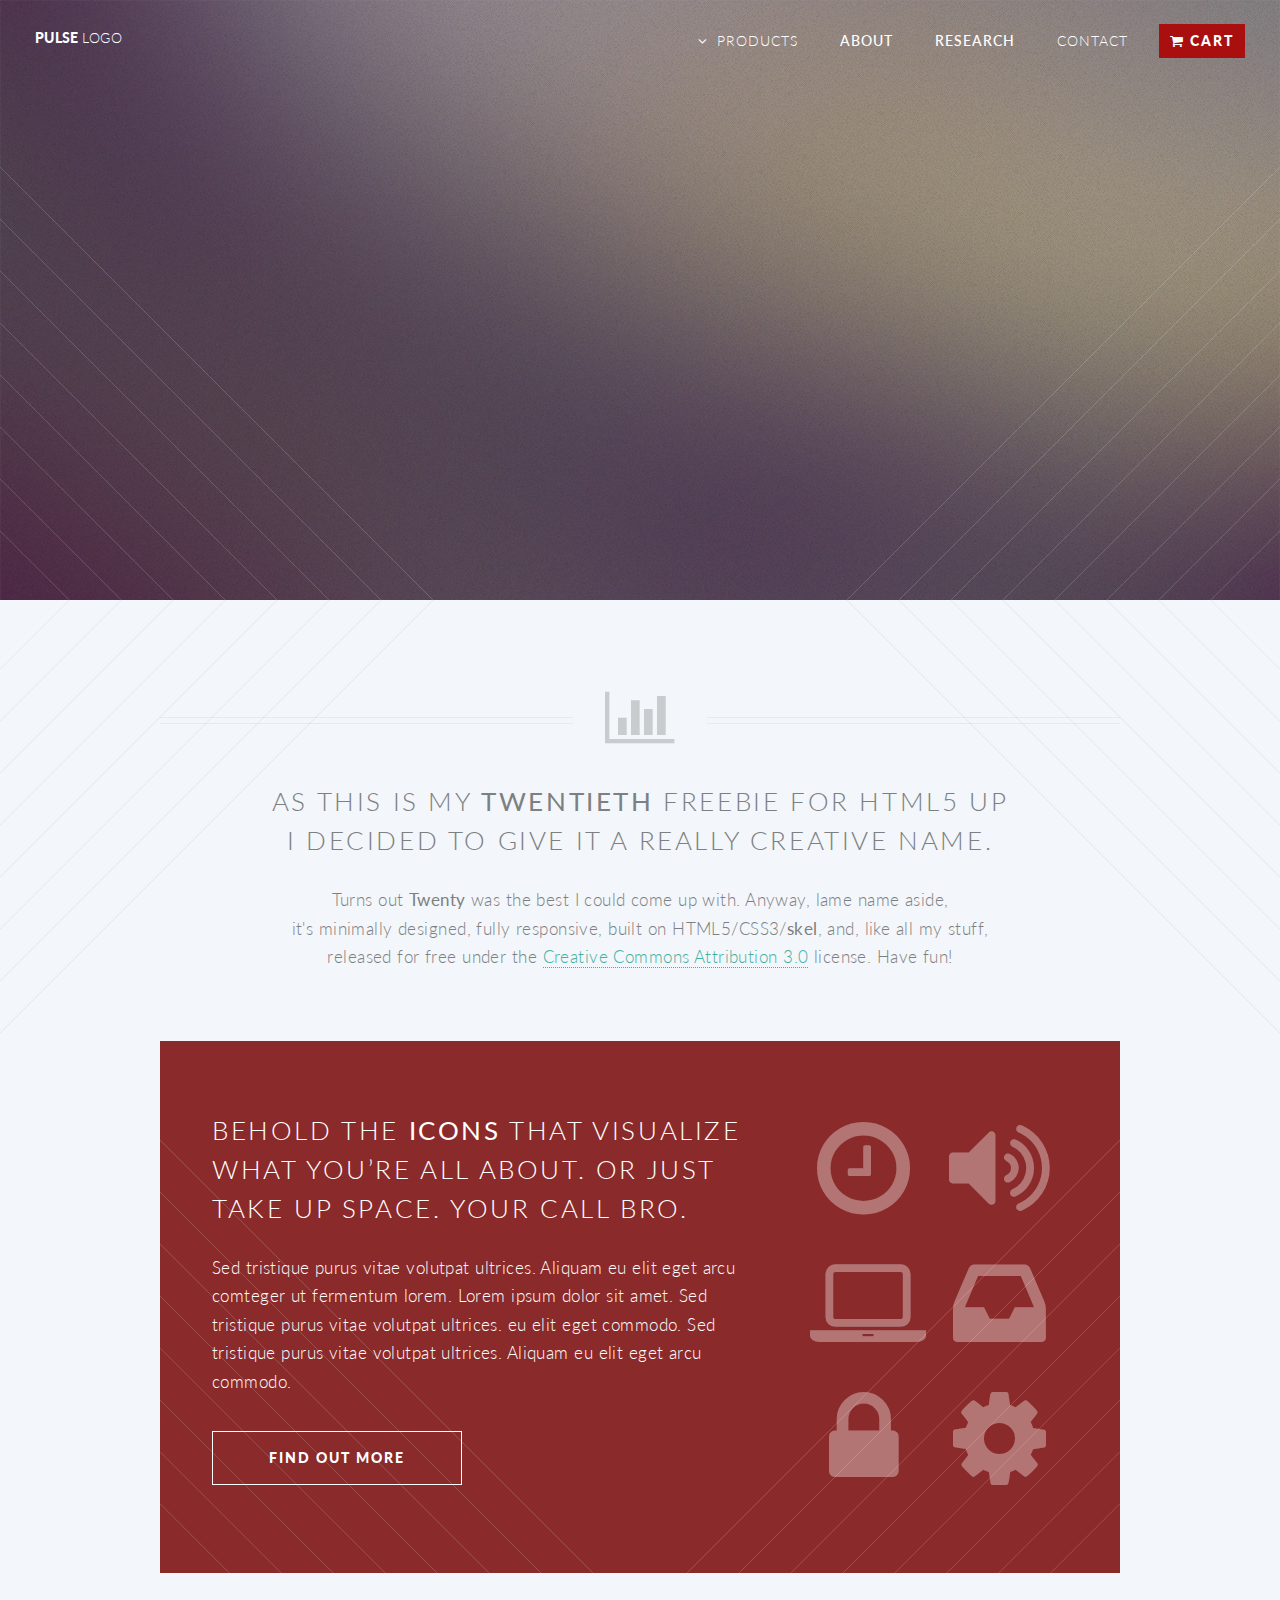
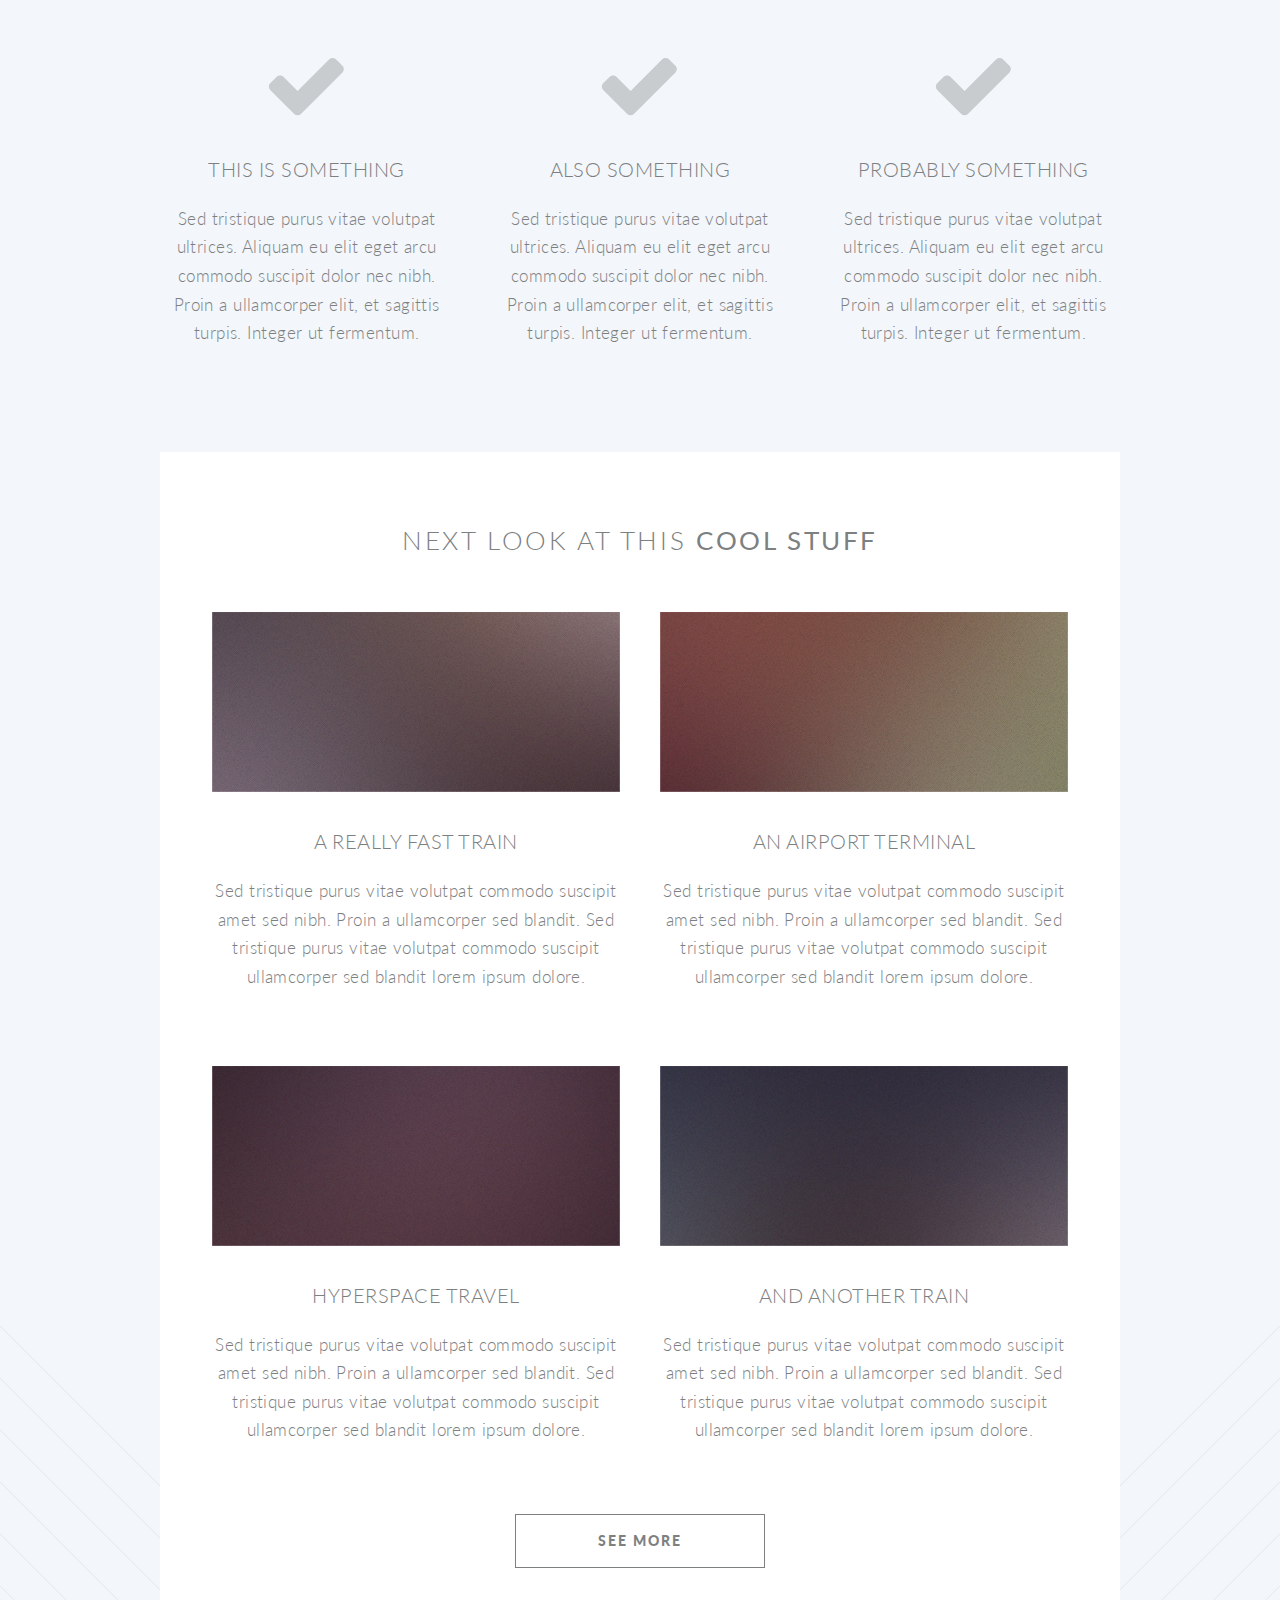
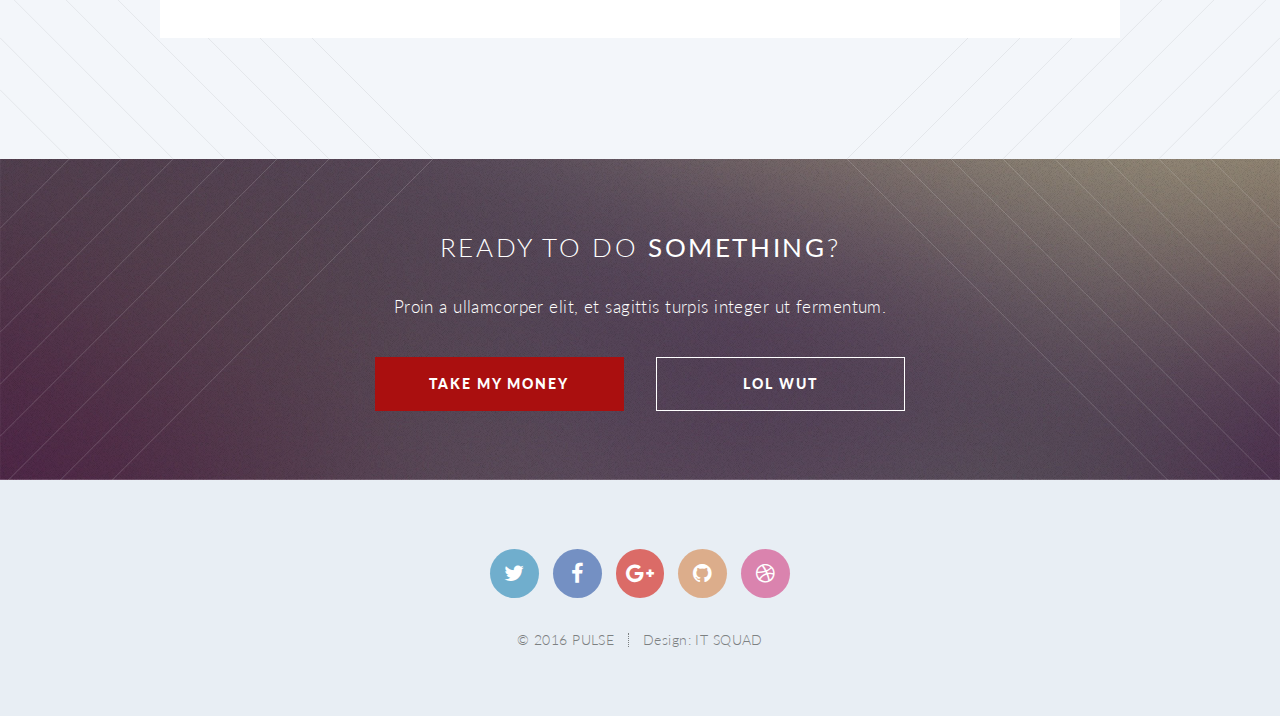
<file: html5up-twenty/index.html>
<!DOCTYPE HTML>
<!--
	Twenty by HTML5 UP
	html5up.net | @ajlkn
	Free for personal and commercial use under the CCA 3.0 license (html5up.net/license)
-->
<html>
	<head>
		<title>PULSE</title>
		<meta charset="utf-8" />
		<meta name="viewport" content="width=device-width, initial-scale=1" />
		<!--[if lte IE 8]><script src="assets/js/ie/html5shiv.js"></script><![endif]-->
		<link rel="stylesheet" href="assets/css/main.css" />
		<!--[if lte IE 8]><link rel="stylesheet" href="assets/css/ie8.css" /><![endif]-->
		<!--[if lte IE 9]><link rel="stylesheet" href="assets/css/ie9.css" /><![endif]-->
	</head>
	<body class="index">
		<div id="page-wrapper">

			<!-- Header -->
				<header id="header" class="alt">
					<h1 id="logo"><a href="index.html">PULSE <span>LOGO</span></a></h1>
					<nav id="nav">
						<ul>
							<li class="submenu">
								<a href="#">PRODUCTS</a>
								<ul>
									
									<li><a href="contact.html">Placeholder</a></li>
									<li class="submenu">
										<a href="#">MENS</a>
										<ul>
											<li><a href="#">TOPS</a></li>
											<li><a href="#">BOTTOMS</a></li>
											<li><a href="#">Lorem Magna</a></li>
											<li><a href="#">Sed Magna</a></li>
											<li><a href="#">Ipsum Nisl</a></li>
										</ul>
									</li>
                                    <li class="submenu">
										<a href="#">WOMENS</a>
										<ul>
											<li><a href="#">TOPS</a></li>
											<li><a href="#">BOTTOMS</a></li>
											<li><a href="#">Lorem Magna</a></li>
											<li><a href="#">Sed Magna</a></li>
											<li><a href="#">Ipsum Nisl</a></li>
										</ul>
									</li>
								</ul>
							</li>
                            
                            <li class="current"><a href="index.html">ABOUT</a></li>
							<li class="current"><a href="index.html">RESEARCH</a></li>
                            <li><a href="contact.html">CONTACT</a></li>
							<li><a href="https://portal.veinternational.org/buybuttons/us021791/cart/" class="button special" target="_blank"><span class="icon fa-shopping-cart">&nbspCART</a></li>
						</ul>
					</nav>
				</header>

			<!-- Banner -->
				<section id="banner">

					<!--
						".inner" is set up as an inline-block so it automatically expands
						in both directions to fit whatever's inside it. This means it won't
						automatically wrap lines, so be sure to use line breaks where
						appropriate (<br />).
					-->
					<div class="inner">

						<header>
							<h2>PULSE</h2>
						</header>
						<p>This is <strong>PULSE</strong>, smart
						<br />
						athletic wear
						<br />
						by <a>test</a>.</p>
						<footer>
							<ul class="buttons vertical">
								<li><a href="#main" class="button fit scrolly">Tell Me More</a></li>
							</ul>
						</footer>

					</div>

				</section>

			<!-- Main -->
				<article id="main">

					<header class="special container">
						<span class="icon fa-bar-chart-o"></span>
						<h2>As this is my <strong>twentieth</strong> freebie for HTML5 UP
						<br />
						I decided to give it a really creative name.</h2>
						<p>Turns out <strong>Twenty</strong> was the best I could come up with. Anyway, lame name aside,
						<br />
						it's minimally designed, fully responsive, built on HTML5/CSS3/<strong>skel</strong>,
						and, like all my stuff,
						<br />
						released for free under the <a href="http://html5up.net/license">Creative Commons Attribution 3.0</a> license. Have fun!</p>
					</header>

					<!-- One -->
						<section class="wrapper style2 container special-alt">
                            
							<div class="row 50%">
								<div class="8u 12u(narrower)">

									<header>
										<h2>Behold the <strong>icons</strong> that visualize what you’re all about. or just take up space. your call bro.</h2>
									</header>
									<p>Sed tristique purus vitae volutpat ultrices. Aliquam eu elit eget arcu comteger ut fermentum lorem. Lorem ipsum dolor sit amet. Sed tristique purus vitae volutpat ultrices. eu elit eget commodo. Sed tristique purus vitae volutpat ultrices. Aliquam eu elit eget arcu commodo.</p>
									<footer>
										<ul class="buttons">
											<li><a href="#" class="button">Find Out More</a></li>
										</ul>
									</footer>

								</div>
								<div class="4u 12u(narrower) important(narrower)">

									<ul class="featured-icons">
										<li><span class="icon fa-clock-o"><span class="label">Feature 1</span></span></li>
										<li><span class="icon fa-volume-up"><span class="label">Feature 2</span></span></li>
										<li><span class="icon fa-laptop"><span class="label">Feature 3</span></span></li>
										<li><span class="icon fa-inbox"><span class="label">Feature 4</span></span></li>
										<li><span class="icon fa-lock"><span class="label">Feature 5</span></span></li>
										<li><span class="icon fa-cog"><span class="label">Feature 6</span></span></li>
									</ul>

								</div>
							</div>
						</section>

					<!-- Two -->
						<section class="wrapper style1 container special">
							<div class="row">
								<div class="4u 12u(narrower)">

									<section>
										<span class="icon featured fa-check"></span>
										<header>
											<h3>This is Something</h3>
										</header>
										<p>Sed tristique purus vitae volutpat ultrices. Aliquam eu elit eget arcu commodo suscipit dolor nec nibh. Proin a ullamcorper elit, et sagittis turpis. Integer ut fermentum.</p>
									</section>

								</div>
								<div class="4u 12u(narrower)">

									<section>
										<span class="icon featured fa-check"></span>
										<header>
											<h3>Also Something</h3>
										</header>
										<p>Sed tristique purus vitae volutpat ultrices. Aliquam eu elit eget arcu commodo suscipit dolor nec nibh. Proin a ullamcorper elit, et sagittis turpis. Integer ut fermentum.</p>
									</section>

								</div>
								<div class="4u 12u(narrower)">

									<section>
										<span class="icon featured fa-check"></span>
										<header>
											<h3>Probably Something</h3>
										</header>
										<p>Sed tristique purus vitae volutpat ultrices. Aliquam eu elit eget arcu commodo suscipit dolor nec nibh. Proin a ullamcorper elit, et sagittis turpis. Integer ut fermentum.</p>
									</section>

								</div>
							</div>
						</section>

					<!-- Three -->
						<section class="wrapper style3 container special">

							<header class="major">
								<h2>Next look at this <strong>cool stuff</strong></h2>
							</header>

							<div class="row">
								<div class="6u 12u(narrower)">

									<section>
										<a href="#" class="image featured"><img src="images/pic01.jpg" alt="" /></a>
										<header>
											<h3>A Really Fast Train</h3>
										</header>
										<p>Sed tristique purus vitae volutpat commodo suscipit amet sed nibh. Proin a ullamcorper sed blandit. Sed tristique purus vitae volutpat commodo suscipit ullamcorper sed blandit lorem ipsum dolore.</p>
									</section>

								</div>
								<div class="6u 12u(narrower)">

									<section>
										<a href="#" class="image featured"><img src="images/pic02.jpg" alt="" /></a>
										<header>
											<h3>An Airport Terminal</h3>
										</header>
										<p>Sed tristique purus vitae volutpat commodo suscipit amet sed nibh. Proin a ullamcorper sed blandit. Sed tristique purus vitae volutpat commodo suscipit ullamcorper sed blandit lorem ipsum dolore.</p>
									</section>

								</div>
							</div>
							<div class="row">
								<div class="6u 12u(narrower)">

									<section>
										<a href="#" class="image featured"><img src="images/pic03.jpg" alt="" /></a>
										<header>
											<h3>Hyperspace Travel</h3>
										</header>
										<p>Sed tristique purus vitae volutpat commodo suscipit amet sed nibh. Proin a ullamcorper sed blandit. Sed tristique purus vitae volutpat commodo suscipit ullamcorper sed blandit lorem ipsum dolore.</p>
									</section>

								</div>
								<div class="6u 12u(narrower)">

									<section>
										<a href="#" class="image featured"><img src="images/pic04.jpg" alt="" /></a>
										<header>
											<h3>And Another Train</h3>
										</header>
										<p>Sed tristique purus vitae volutpat commodo suscipit amet sed nibh. Proin a ullamcorper sed blandit. Sed tristique purus vitae volutpat commodo suscipit ullamcorper sed blandit lorem ipsum dolore.</p>
									</section>

								</div>
							</div>

							<footer class="major">
								<ul class="buttons">
									<li><a href="#" class="button">See More</a></li>
								</ul>
							</footer>

						</section>

				</article>

			<!-- CTA -->
				<section id="cta">

					<header>
						<h2>Ready to do <strong>something</strong>?</h2>
						<p>Proin a ullamcorper elit, et sagittis turpis integer ut fermentum.</p>
					</header>
					<footer>
						<ul class="buttons">
							<li><a href="#" class="button special">Take My Money</a></li>
							<li><a href="#" class="button">LOL Wut</a></li>
						</ul>
					</footer>

				</section>

			<!-- Footer -->
				<footer id="footer">

					<ul class="icons">
						<li><a href="#" class="icon circle fa-twitter"><span class="label">Twitter</span></a></li>
						<li><a href="#" class="icon circle fa-facebook"><span class="label">Facebook</span></a></li>
						<li><a href="#" class="icon circle fa-google-plus"><span class="label">Google+</span></a></li>
						<li><a href="#" class="icon circle fa-github"><span class="label">Github</span></a></li>
						<li><a href="#" class="icon circle fa-dribbble"><span class="label">Dribbble</span></a></li>
					</ul>

					<ul class="copyright">
						<li>&copy; 2016 PULSE</li><li>Design: IT SQUAD</li>
					</ul>

				</footer>

		</div>

		<!-- Scripts -->
			<script src="assets/js/jquery.min.js"></script>
			<script src="assets/js/jquery.dropotron.min.js"></script>
			<script src="assets/js/jquery.scrolly.min.js"></script>
			<script src="assets/js/jquery.scrollgress.min.js"></script>
			<script src="assets/js/skel.min.js"></script>
			<script src="assets/js/util.js"></script>
			<!--[if lte IE 8]><script src="assets/js/ie/respond.min.js"></script><![endif]-->
			<script src="assets/js/main.js"></script>

	</body>
</html>
</file>
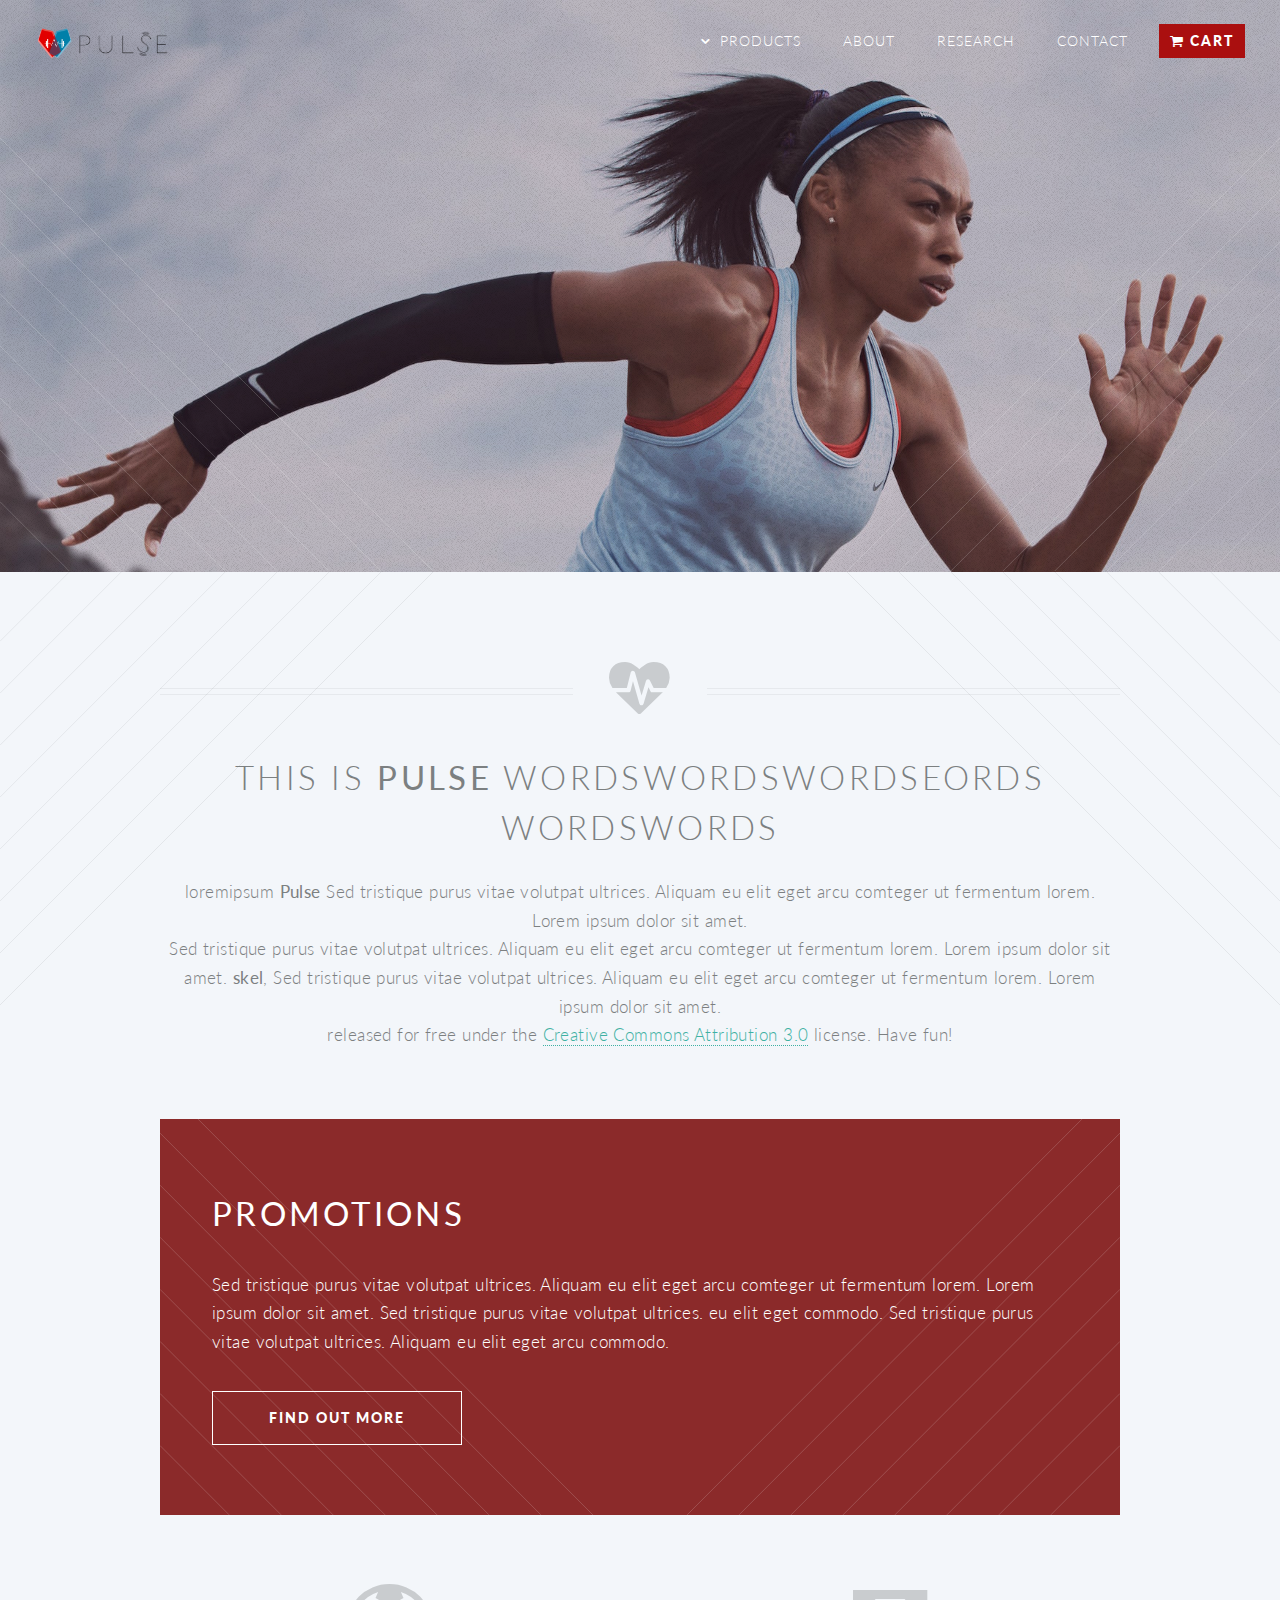
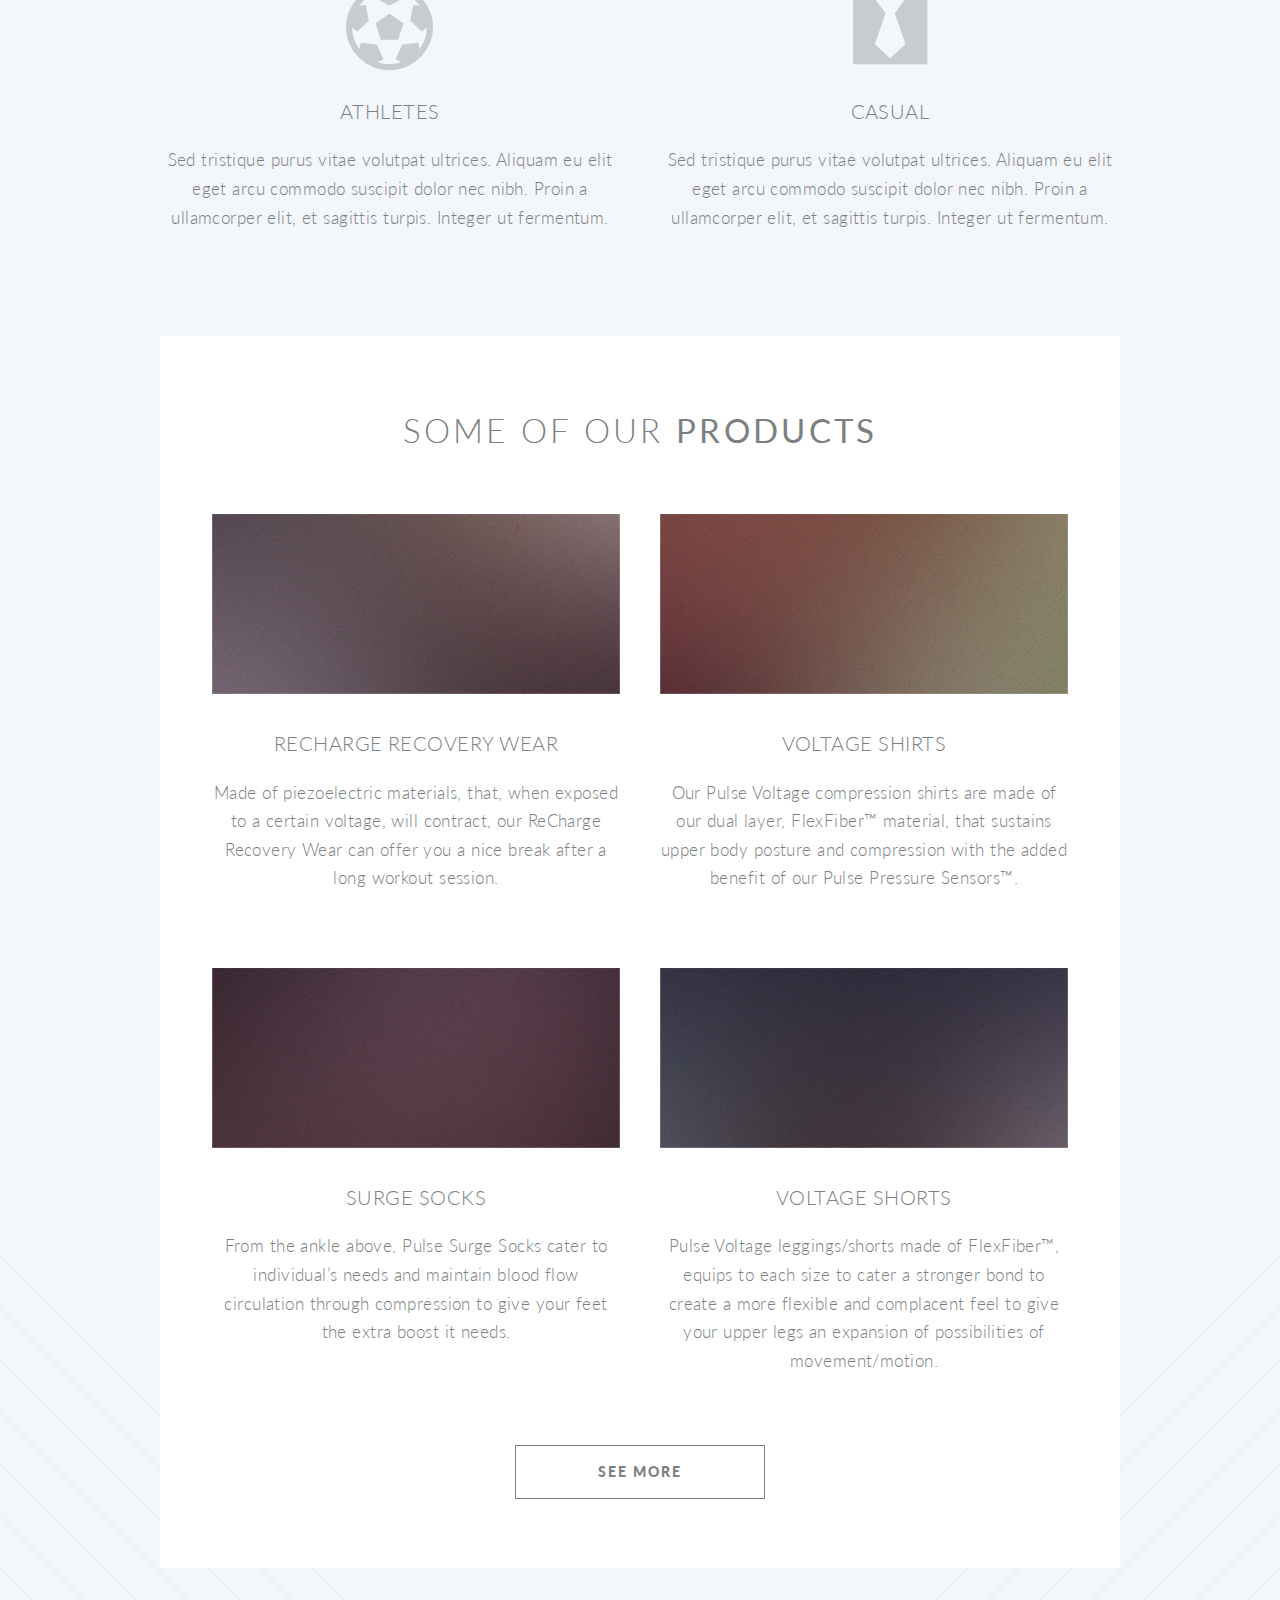
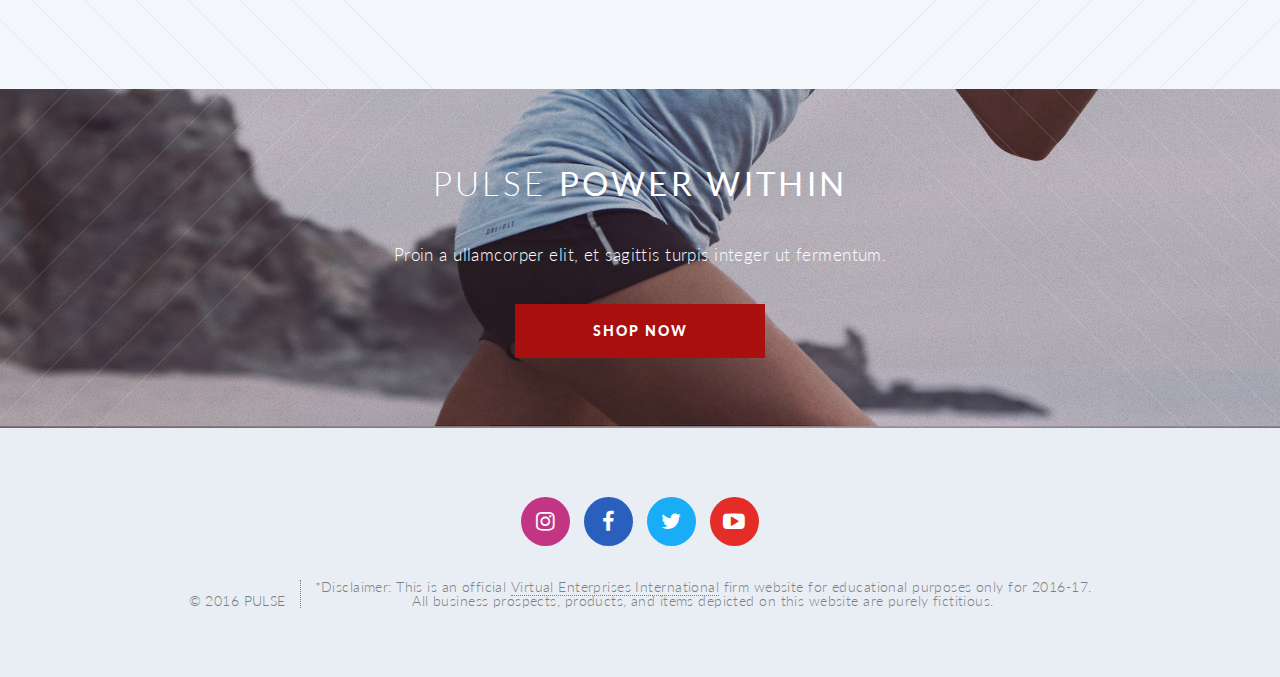
<file: public_html/index.html>
<!DOCTYPE HTML>
<!--
	Twenty by HTML5 UP
	html5up.net | @ajlkn
	Free for personal and commercial use under the CCA 3.0 license (html5up.net/license)
-->
<html>
	<head>
		<title>PULSE</title>
		<meta charset="utf-8" />
		<meta name="viewport" content="width=device-width, initial-scale=1" />
		<!--[if lte IE 8]><script src="assets/js/ie/html5shiv.js"></script><![endif]-->
		<link rel="stylesheet" href="assets/css/main.css" />
		<!--[if lte IE 8]><link rel="stylesheet" href="assets/css/ie8.css" /><![endif]-->
		<!--[if lte IE 9]><link rel="stylesheet" href="assets/css/ie9.css" /><![endif]-->
	</head>
	<body class="index">
		<div id="page-wrapper">

			<!-- Header -->
				<header id="header" class="alt">
					<h1 id="logo"><a href="index.html" alt=""/><img src="images/Geo%20Heart%20Dumbell%20copy.png" width="40" height="32"><span><img src="images/Logo.png" width="96" height="30" alt=""/></span></a></h1>
					<nav id="nav">
						<ul>
							<li class="submenu">
								<a href="#">PRODUCTS</a>
								<ul>
									<li class="submenu">
										<a href="/products/mens/">MENS</a>
										<ul>
											<li><a href="/products/mens/tops/">TOPS</a></li>
											<li><a href="/products/mens/bottoms/">BOTTOMS</a></li>
											<li><a href="/products/mens/accessories/">Accessories</a></li>
											
										</ul>
									</li>
                                    <li class="submenu">
										<a href="products/womens/">WOMENS</a>
										<ul>
											<li><a href="/products/womens/tops/">TOPS</a></li>
											<li><a href="/products/womens/bottoms/">BOTTOMS</a></li>
											<li><a href="/products/womens/accessories/">Accessories</a></li>
											
										</ul>
									</li>
								</ul>
							</li>
                            
                            <li ><a href="/about.html">ABOUT</a></li>
							<li><a href="/research/">RESEARCH</a></li>
                            <li><a href="/contact.html">CONTACT</a></li>
							<li><a href="https://portal.veinternational.org/buybuttons/us021791/cart/" class="button special" target="_blank"><span class="icon fa-shopping-cart">&nbspCART</a></li>
						</ul>
					</nav>
				</header>

			<!-- Banner -->
				<section id="banner">

					<!--
						".inner" is set up as an inline-block so it automatically expands
						in both directions to fit whatever's inside it. This means it won't
						automatically wrap lines, so be sure to use line breaks where
						appropriate (<br />).
					-->
					<div class="inner">

						<header>
							<h2>PULSE</h2>
						</header>
						<p>This is <strong>PULSE</strong><br /> smart
			
						athletic wear
						<br />
					  </p>
						<footer>
							<ul class="buttons vertical">
								<li><a href="#main" class="button fit scrolly">Tell Me More</a></li>
							</ul>
						</footer>

					</div>

				</section>

			<!-- Main -->
				<article id="main">

					<header class="special container">
						<span class="icon fa-heartbeat"></span>
						<h2>This is  <strong>PULSE</strong> wordswordswordseords
						<br />
						wordswords</h2>
						<p>loremipsum <strong>Pulse</strong> Sed tristique purus vitae volutpat ultrices. Aliquam eu elit eget arcu comteger ut fermentum lorem. Lorem ipsum dolor sit amet. 
						<br />
						Sed tristique purus vitae volutpat ultrices. Aliquam eu elit eget arcu comteger ut fermentum lorem. Lorem ipsum dolor sit amet. <strong>skel</strong>,
						Sed tristique purus vitae volutpat ultrices. Aliquam eu elit eget arcu comteger ut fermentum lorem. Lorem ipsum dolor sit amet. 
						<br />
						released for free under the <a href="http://html5up.net/license">Creative Commons Attribution 3.0</a> license. Have fun!</p>
					</header>

					<!-- One -->
						<section class="wrapper style2 container special-alt">
                            
							<div class="row 50%">
								<div class=" 12u(narrower)">

									<header>
										<h2> <strong>Promotions</strong></h2>
									</header>
                                    
									<p>Sed tristique purus vitae volutpat ultrices. Aliquam eu elit eget arcu comteger ut fermentum lorem. Lorem ipsum dolor sit amet. Sed tristique purus vitae volutpat ultrices. eu elit eget commodo. Sed tristique purus vitae volutpat ultrices. Aliquam eu elit eget arcu commodo.</p>
									<footer>
										<ul class="buttons">
											<li><a href="#" class="button">Find Out More</a></li>
										</ul>
									</footer>

								</div>
							
							</div>
						</section>

					<!-- Two -->
						<section class="wrapper style1 container special">
							<div class="row">
								<div class="6u 12u(narrower)">

									<section>
										<span class="icon featured fa-futbol-o"></span>
										<header>
											<h3>Athletes</h3>
										</header>
										<p>Sed tristique purus vitae volutpat ultrices. Aliquam eu elit eget arcu commodo suscipit dolor nec nibh. Proin a ullamcorper elit, et sagittis turpis. Integer ut fermentum.</p>
									</section>

								</div>
								
								<div class="6u 12u(narrower)">

									<section>
										<span class="icon featured fa-black-tie"></span>
										<header>
											<h3>Casual</h3>
										</header>
										<p>Sed tristique purus vitae volutpat ultrices. Aliquam eu elit eget arcu commodo suscipit dolor nec nibh. Proin a ullamcorper elit, et sagittis turpis. Integer ut fermentum.</p>
									</section>

								</div>
							</div>
						</section>

					<!-- Three -->
						<section class="wrapper style3 container special">

							<header class="major">
								<h2>Some of our <strong>products</strong></h2>
							</header>

							<div class="row">
								<div class="6u 12u(narrower)">

									<section>
										<a href="#" class="image featured"><img src="images/pic01.jpg" alt="" /></a>
										<header>
											<h3>ReCharge Recovery Wear </h3>
										</header>
										<p>Made of piezoelectric materials, that, when exposed to a certain voltage, will contract, our ReCharge Recovery Wear can offer you a nice break after a long workout session. </p>
									</section>

								</div>
								<div class="6u 12u(narrower)">

									<section>
										<a href="#" class="image featured"><img src="images/pic02.jpg" alt="" /></a>
										<header>
											<h3>Voltage Shirts</h3>
										</header>
										<p>Our Pulse Voltage compression shirts are made of our dual layer, FlexFiber™ material, that sustains upper body posture and compression with the added benefit of our Pulse Pressure Sensors™.</p>
									</section>

								</div>
							</div>
							<div class="row">
								<div class="6u 12u(narrower)">

									<section>
										<a href="#" class="image featured"><img src="images/pic03.jpg" alt="" /></a>
										<header>
											<h3>Surge Socks</h3>
										</header>
										<p>From the ankle above, Pulse Surge Socks cater to individual’s needs and maintain blood flow circulation through compression to give your feet the extra boost it needs.</p>
									</section>

								</div>
								<div class="6u 12u(narrower)">

									<section>
										<a href="#" class="image featured"><img src="images/pic04.jpg" alt="" /></a>
										<header>
											<h3>Voltage Shorts</h3>
										</header>
										<p>Pulse Voltage leggings/shorts made of FlexFiber™, equips to each size to cater a stronger bond to create a more flexible and complacent feel to give your upper legs an expansion of possibilities of movement/motion.</p>
									</section>

								</div>
							</div>

							<footer class="major">
								<ul class="buttons">
									<li><a href="/products.html" class="button">See More</a></li>
								</ul>
							</footer>

						</section>

				</article>

			<!-- CTA -->
				<section id="cta">

					<header>
						<h2>PULSE <strong>Power within</strong></h2>
						<p>Proin a ullamcorper elit, et sagittis turpis integer ut fermentum.</p>
					</header>
					<footer>
						<ul class="buttons">
							<li><a href="#" class="button special">Shop now</a></li>
							
						</ul>
					</footer>

				</section>

			<!-- Footer -->
				<footer id="footer">

					<ul class="icons">
						<li><a href="https://instagram.com/ve_pulse/" class="icon circle fa-instagram" target="_blank"><span class="label">Instagram</span></a></li>
						<li><a href="https://facebook.com/vepulse1617/" class="icon circle fa-facebook" target="_blank"><span class="label">Facebook</span></a></li>
						<li><a href="https://twitter.com/ve_pulse/" class="icon circle fa-twitter" target="_blank"><span class="label">Twitter</span></a></li>
                        <li><a href="https://www.youtube.com/channel/UCmooLdRXK1uBhfAbh7Z4olQ" class="icon circle fa-youtube-play" target="_blank"><span class="label">Youtube</span></a></li>
					</ul>

					<ul class="copyright">
						<li>&copy; 2016 PULSE</li><li>*Disclaimer: This is an official <a href="https://veinternational.org">Virtual Enterprises International</a> firm website for educational purposes only for 2016-17.</br>All business prospects, products, and items depicted on this website are purely fictitious.</li>
					</ul>

				</footer>

		</div>

		<!-- Scripts -->
			<script src="assets/js/jquery.min.js"></script>
			<script src="assets/js/jquery.dropotron.min.js"></script>
			<script src="assets/js/jquery.scrolly.min.js"></script>
			<script src="assets/js/jquery.scrollgress.min.js"></script>
			<script src="assets/js/skel.min.js"></script>
			<script src="assets/js/util.js"></script>
			<!--[if lte IE 8]><script src="assets/js/ie/respond.min.js"></script><![endif]-->
			<script src="assets/js/main.js"></script>

	</body>
</html>
</file>
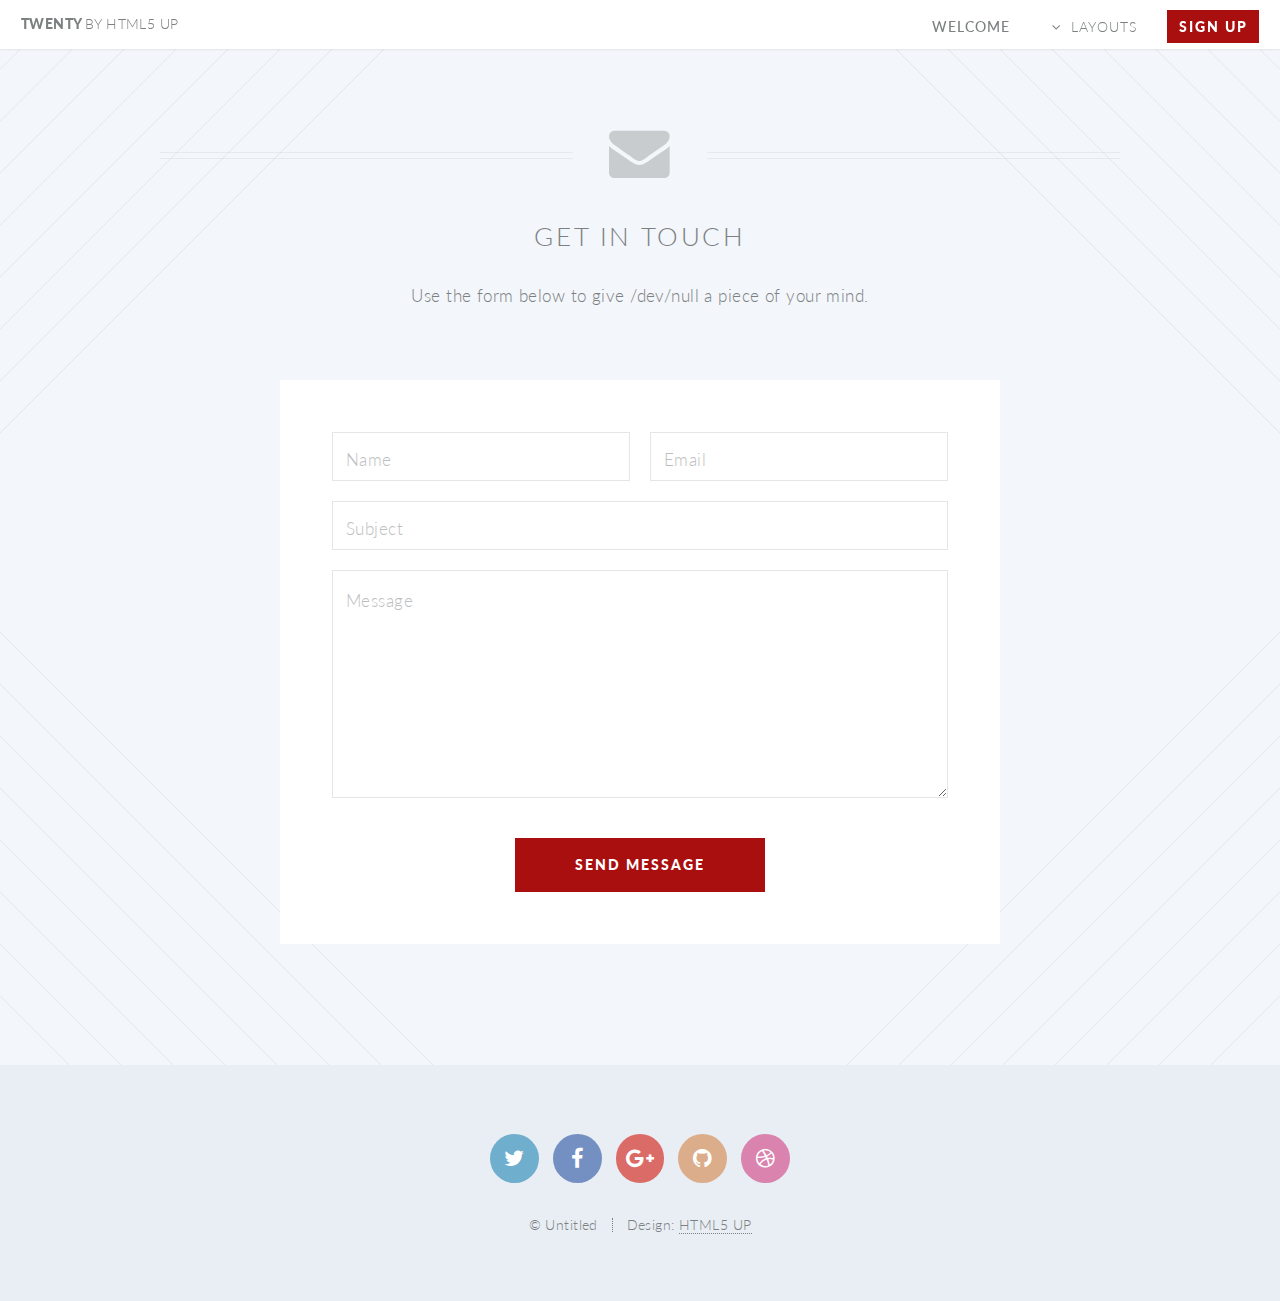
<file: html5up-twenty/contact.html>
<!DOCTYPE HTML>
<!--
	Twenty by HTML5 UP
	html5up.net | @ajlkn
	Free for personal and commercial use under the CCA 3.0 license (html5up.net/license)
-->
<html>
	<head>
		<title>Contact - Twenty by HTML5 UP</title>
		<meta charset="utf-8" />
		<meta name="viewport" content="width=device-width, initial-scale=1" />
		<!--[if lte IE 8]><script src="assets/js/ie/html5shiv.js"></script><![endif]-->
		<link rel="stylesheet" href="assets/css/main.css" />
		<!--[if lte IE 8]><link rel="stylesheet" href="assets/css/ie8.css" /><![endif]-->
		<!--[if lte IE 9]><link rel="stylesheet" href="assets/css/ie9.css" /><![endif]-->
	</head>
	<body class="contact">
		<div id="page-wrapper">

			<!-- Header -->
				<header id="header">
					<h1 id="logo"><a href="index.html">Twenty <span>by HTML5 UP</span></a></h1>
					<nav id="nav">
						<ul>
							<li class="current"><a href="index.html">Welcome</a></li>
							<li class="submenu">
								<a href="#">Layouts</a>
								<ul>
									<li><a href="left-sidebar.html">Left Sidebar</a></li>
									<li><a href="right-sidebar.html">Right Sidebar</a></li>
									<li><a href="no-sidebar.html">No Sidebar</a></li>
									<li><a href="contact.html">Contact</a></li>
									<li class="submenu">
										<a href="#">Submenu</a>
										<ul>
											<li><a href="#">Dolore Sed</a></li>
											<li><a href="#">Consequat</a></li>
											<li><a href="#">Lorem Magna</a></li>
											<li><a href="#">Sed Magna</a></li>
											<li><a href="#">Ipsum Nisl</a></li>
										</ul>
									</li>
								</ul>
							</li>
							<li><a href="#" class="button special">Sign Up</a></li>
						</ul>
					</nav>
				</header>

			<!-- Main -->
				<article id="main">

					<header class="special container">
						<span class="icon fa-envelope"></span>
						<h2>Get In Touch</h2>
						<p>Use the form below to give /dev/null a piece of your mind.</p>
					</header>

					<!-- One -->
						<section class="wrapper style4 special container 75%">

							<!-- Content -->
								<div class="content">
									<form>
										<div class="row 50%">
											<div class="6u 12u(mobile)">
												<input type="text" name="name" placeholder="Name" />
											</div>
											<div class="6u 12u(mobile)">
												<input type="text" name="email" placeholder="Email" />
											</div>
										</div>
										<div class="row 50%">
											<div class="12u">
												<input type="text" name="subject" placeholder="Subject" />
											</div>
										</div>
										<div class="row 50%">
											<div class="12u">
												<textarea name="message" placeholder="Message" rows="7"></textarea>
											</div>
										</div>
										<div class="row">
											<div class="12u">
												<ul class="buttons">
													<li><input type="submit" class="special" value="Send Message" /></li>
												</ul>
											</div>
										</div>
									</form>
								</div>

						</section>

				</article>

			<!-- Footer -->
				<footer id="footer">

					<ul class="icons">
						<li><a href="#" class="icon circle fa-twitter"><span class="label">Twitter</span></a></li>
						<li><a href="#" class="icon circle fa-facebook"><span class="label">Facebook</span></a></li>
						<li><a href="#" class="icon circle fa-google-plus"><span class="label">Google+</span></a></li>
						<li><a href="#" class="icon circle fa-github"><span class="label">Github</span></a></li>
						<li><a href="#" class="icon circle fa-dribbble"><span class="label">Dribbble</span></a></li>
					</ul>

					<ul class="copyright">
						<li>&copy; Untitled</li><li>Design: <a href="http://html5up.net">HTML5 UP</a></li>
					</ul>

				</footer>

		</div>

		<!-- Scripts -->
			<script src="assets/js/jquery.min.js"></script>
			<script src="assets/js/jquery.dropotron.min.js"></script>
			<script src="assets/js/jquery.scrolly.min.js"></script>
			<script src="assets/js/jquery.scrollgress.min.js"></script>
			<script src="assets/js/skel.min.js"></script>
			<script src="assets/js/util.js"></script>
			<!--[if lte IE 8]><script src="assets/js/ie/respond.min.js"></script><![endif]-->
			<script src="assets/js/main.js"></script>

	</body>
</html>
</file>
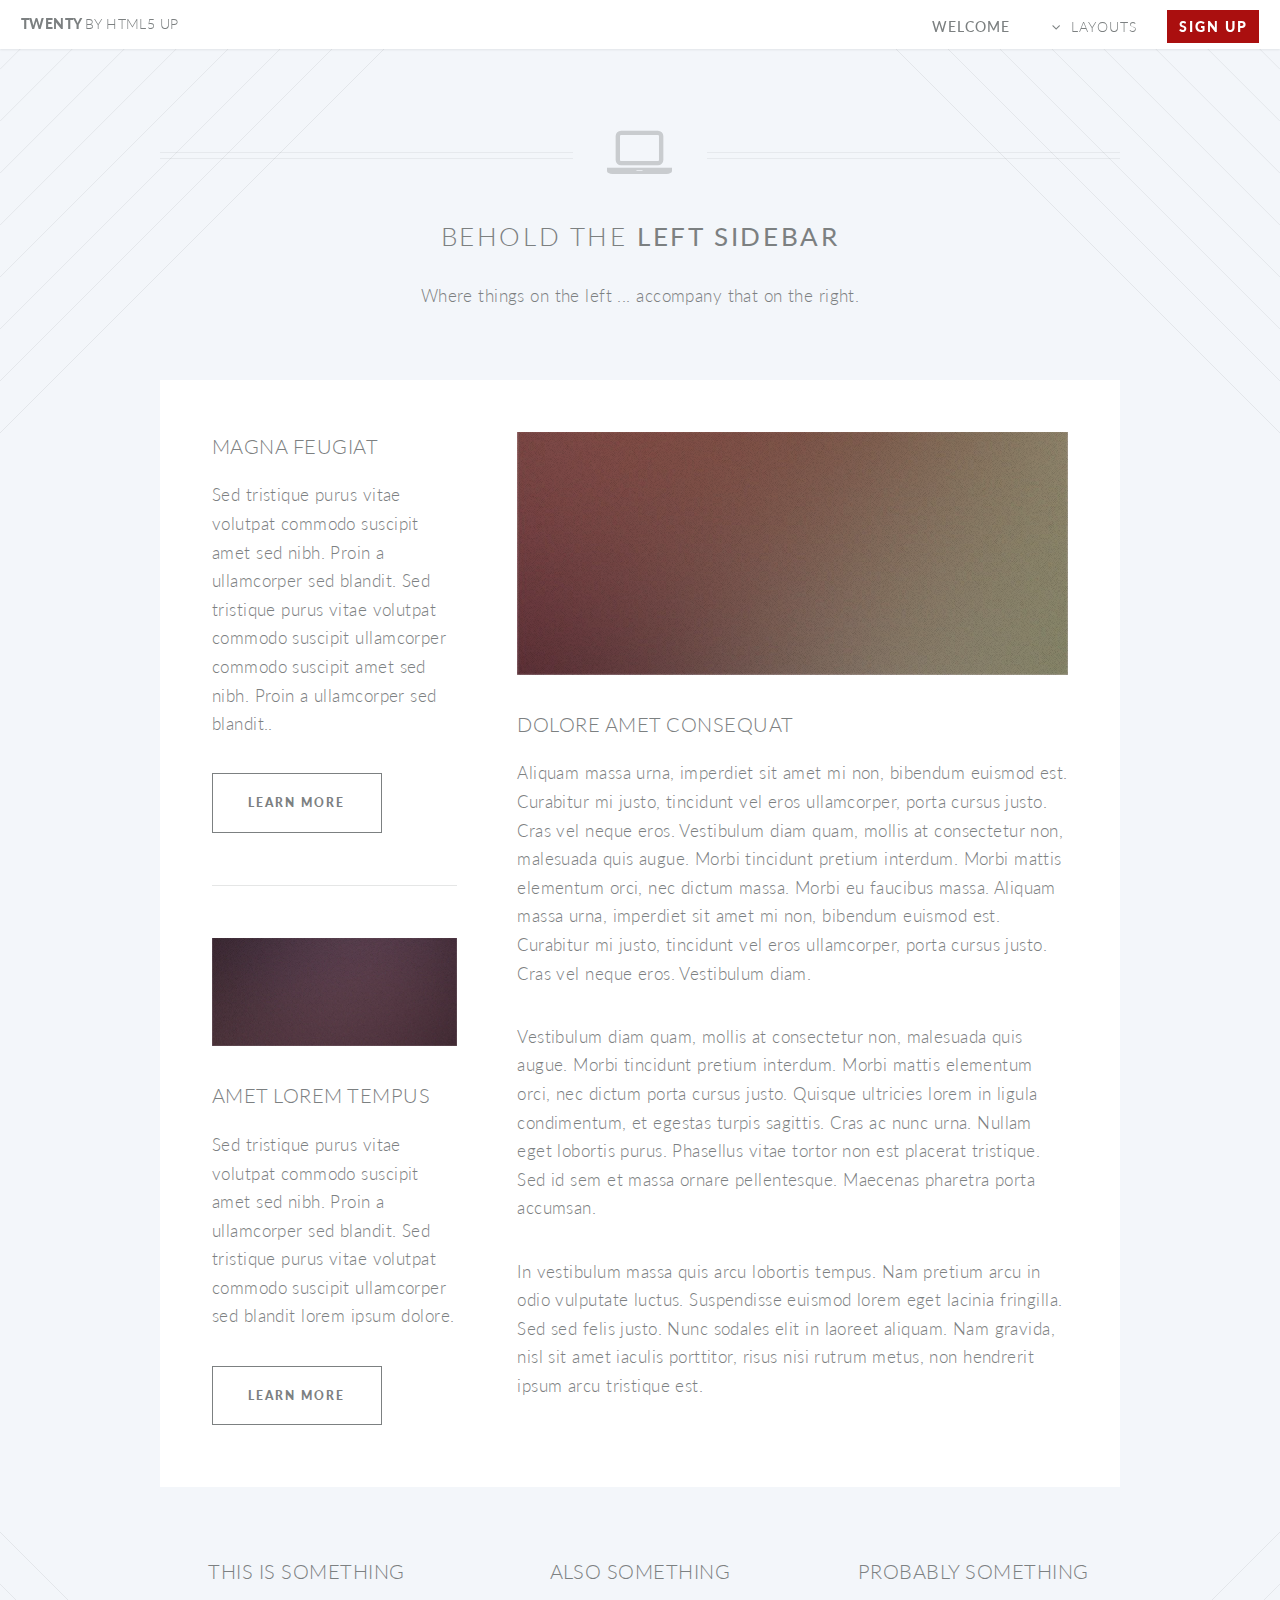
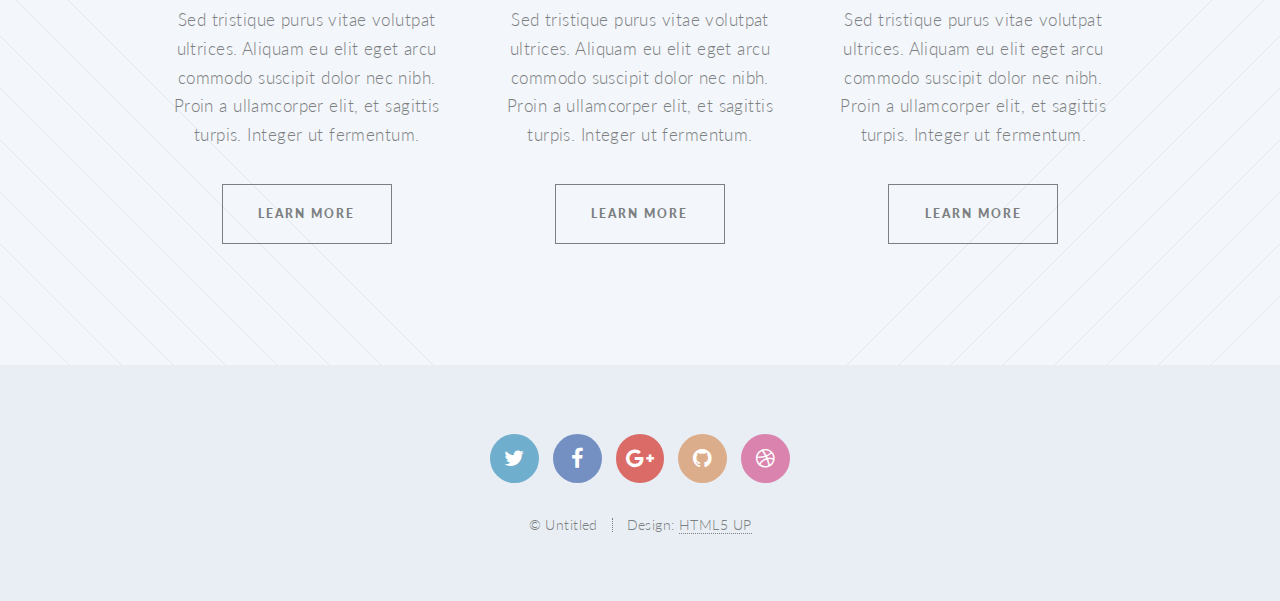
<file: html5up-twenty/left-sidebar.html>
<!DOCTYPE HTML>
<!--
	Twenty by HTML5 UP
	html5up.net | @ajlkn
	Free for personal and commercial use under the CCA 3.0 license (html5up.net/license)
-->
<html>
	<head>
		<title>Left Sidebar - Twenty by HTML5 UP</title>
		<meta charset="utf-8" />
		<meta name="viewport" content="width=device-width, initial-scale=1" />
		<!--[if lte IE 8]><script src="assets/js/ie/html5shiv.js"></script><![endif]-->
		<link rel="stylesheet" href="assets/css/main.css" />
		<!--[if lte IE 8]><link rel="stylesheet" href="assets/css/ie8.css" /><![endif]-->
		<!--[if lte IE 9]><link rel="stylesheet" href="assets/css/ie9.css" /><![endif]-->
	</head>
	<body class="left-sidebar">
		<div id="page-wrapper">

			<!-- Header -->
				<header id="header">
					<h1 id="logo"><a href="index.html">Twenty <span>by HTML5 UP</span></a></h1>
					<nav id="nav">
						<ul>
							<li class="current"><a href="index.html">Welcome</a></li>
							<li class="submenu">
								<a href="#">Layouts</a>
								<ul>
									<li><a href="left-sidebar.html">Left Sidebar</a></li>
									<li><a href="right-sidebar.html">Right Sidebar</a></li>
									<li><a href="no-sidebar.html">No Sidebar</a></li>
									<li><a href="contact.html">Contact</a></li>
									<li class="submenu">
										<a href="#">Submenu</a>
										<ul>
											<li><a href="#">Dolore Sed</a></li>
											<li><a href="#">Consequat</a></li>
											<li><a href="#">Lorem Magna</a></li>
											<li><a href="#">Sed Magna</a></li>
											<li><a href="#">Ipsum Nisl</a></li>
										</ul>
									</li>
								</ul>
							</li>
							<li><a href="#" class="button special">Sign Up</a></li>
						</ul>
					</nav>
				</header>

			<!-- Main -->
				<article id="main">

					<header class="special container">
						<span class="icon fa-laptop"></span>
						<h2>Behold the <strong>Left Sidebar</strong></h2>
						<p>Where things on the left ... accompany that on the right.</p>
					</header>

					<!-- One -->
						<section class="wrapper style4 container">

							<div class="row 150%">
								<div class="4u 12u(narrower)">

									<!-- Sidebar -->
										<div class="sidebar">
											<section>
												<header>
													<h3>Magna Feugiat</h3>
												</header>
												<p>Sed tristique purus vitae volutpat commodo suscipit amet sed nibh. Proin a ullamcorper sed blandit. Sed tristique purus vitae volutpat commodo suscipit ullamcorper commodo suscipit amet sed nibh. Proin a ullamcorper sed blandit..</p>
												<footer>
													<ul class="buttons">
														<li><a href="#" class="button small">Learn More</a></li>
													</ul>
												</footer>
											</section>

											<section>
												<a href="#" class="image featured"><img src="images/pic03.jpg" alt="" /></a>
												<header>
													<h3>Amet Lorem Tempus</h3>
												</header>
												<p>Sed tristique purus vitae volutpat commodo suscipit amet sed nibh. Proin a ullamcorper sed blandit. Sed tristique purus vitae volutpat commodo suscipit ullamcorper sed blandit lorem ipsum dolore.</p>
												<footer>
													<ul class="buttons">
														<li><a href="#" class="button small">Learn More</a></li>
													</ul>
												</footer>
											</section>
										</div>

								</div>
								<div class="8u 12u(narrower) important(narrower)">

									<!-- Content -->
										<div class="content">
											<section>
												<a href="#" class="image featured"><img src="images/pic02.jpg" alt="" /></a>
												<header>
													<h3>Dolore Amet Consequat</h3>
												</header>
												<p>Aliquam massa urna, imperdiet sit amet mi non, bibendum euismod est. Curabitur mi justo, tincidunt vel eros ullamcorper, porta cursus justo. Cras vel neque eros. Vestibulum diam quam, mollis at consectetur non, malesuada quis augue. Morbi tincidunt pretium interdum. Morbi mattis elementum orci, nec dictum massa. Morbi eu faucibus massa. Aliquam massa urna, imperdiet sit amet mi non, bibendum euismod est. Curabitur mi justo, tincidunt vel eros ullamcorper, porta cursus justo. Cras vel neque eros. Vestibulum diam.</p>
												<p>Vestibulum diam quam, mollis at consectetur non, malesuada quis augue. Morbi tincidunt pretium interdum. Morbi mattis elementum orci, nec dictum porta cursus justo. Quisque ultricies lorem in ligula condimentum, et egestas turpis sagittis. Cras ac nunc urna. Nullam eget lobortis purus. Phasellus vitae tortor non est placerat tristique. Sed id sem et massa ornare pellentesque. Maecenas pharetra porta accumsan. </p>
												<p>In vestibulum massa quis arcu lobortis tempus. Nam pretium arcu in odio vulputate luctus. Suspendisse euismod lorem eget lacinia fringilla. Sed sed felis justo. Nunc sodales elit in laoreet aliquam. Nam gravida, nisl sit amet iaculis porttitor, risus nisi rutrum metus, non hendrerit ipsum arcu tristique est.</p>
											</section>
										</div>

								</div>
							</div>
						</section>

					<!-- Two -->
						<section class="wrapper style1 container special">
							<div class="row">
								<div class="4u 12u(narrower)">

									<section>
										<header>
											<h3>This is Something</h3>
										</header>
										<p>Sed tristique purus vitae volutpat ultrices. Aliquam eu elit eget arcu commodo suscipit dolor nec nibh. Proin a ullamcorper elit, et sagittis turpis. Integer ut fermentum.</p>
										<footer>
											<ul class="buttons">
												<li><a href="#" class="button small">Learn More</a></li>
											</ul>
										</footer>
									</section>

								</div>
								<div class="4u 12u(narrower)">

									<section>
										<header>
											<h3>Also Something</h3>
										</header>
										<p>Sed tristique purus vitae volutpat ultrices. Aliquam eu elit eget arcu commodo suscipit dolor nec nibh. Proin a ullamcorper elit, et sagittis turpis. Integer ut fermentum.</p>
										<footer>
											<ul class="buttons">
												<li><a href="#" class="button small">Learn More</a></li>
											</ul>
										</footer>
									</section>

								</div>
								<div class="4u 12u(narrower)">

									<section>
										<header>
											<h3>Probably Something</h3>
										</header>
										<p>Sed tristique purus vitae volutpat ultrices. Aliquam eu elit eget arcu commodo suscipit dolor nec nibh. Proin a ullamcorper elit, et sagittis turpis. Integer ut fermentum.</p>
										<footer>
											<ul class="buttons">
												<li><a href="#" class="button small">Learn More</a></li>
											</ul>
										</footer>
									</section>

								</div>
							</div>
						</section>

				</article>

			<!-- Footer -->
				<footer id="footer">

					<ul class="icons">
						<li><a href="#" class="icon circle fa-twitter"><span class="label">Twitter</span></a></li>
						<li><a href="#" class="icon circle fa-facebook"><span class="label">Facebook</span></a></li>
						<li><a href="#" class="icon circle fa-google-plus"><span class="label">Google+</span></a></li>
						<li><a href="#" class="icon circle fa-github"><span class="label">Github</span></a></li>
						<li><a href="#" class="icon circle fa-dribbble"><span class="label">Dribbble</span></a></li>
					</ul>

					<ul class="copyright">
						<li>&copy; Untitled</li><li>Design: <a href="http://html5up.net">HTML5 UP</a></li>
					</ul>

				</footer>

		</div>

		<!-- Scripts -->
			<script src="assets/js/jquery.min.js"></script>
			<script src="assets/js/jquery.dropotron.min.js"></script>
			<script src="assets/js/jquery.scrolly.min.js"></script>
			<script src="assets/js/jquery.scrollgress.min.js"></script>
			<script src="assets/js/skel.min.js"></script>
			<script src="assets/js/util.js"></script>
			<!--[if lte IE 8]><script src="assets/js/ie/respond.min.js"></script><![endif]-->
			<script src="assets/js/main.js"></script>

	</body>
</html>
</file>
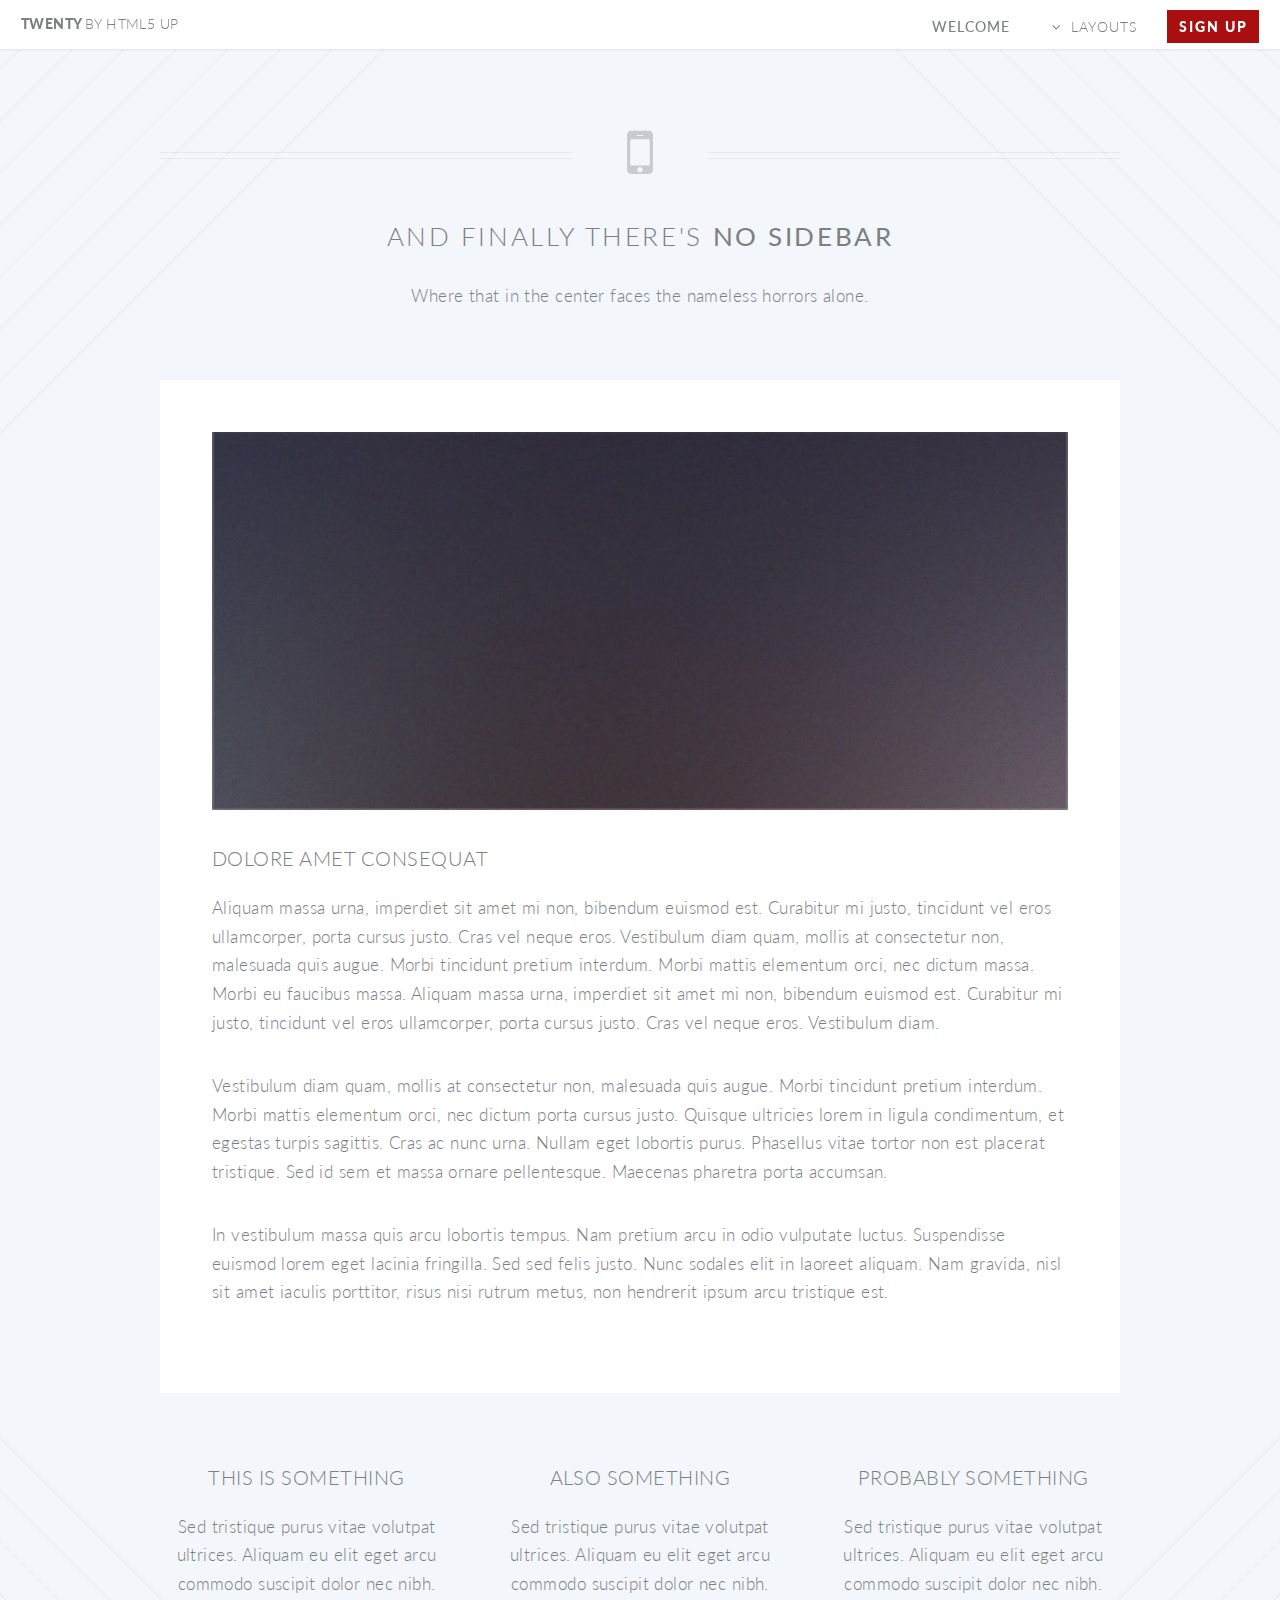
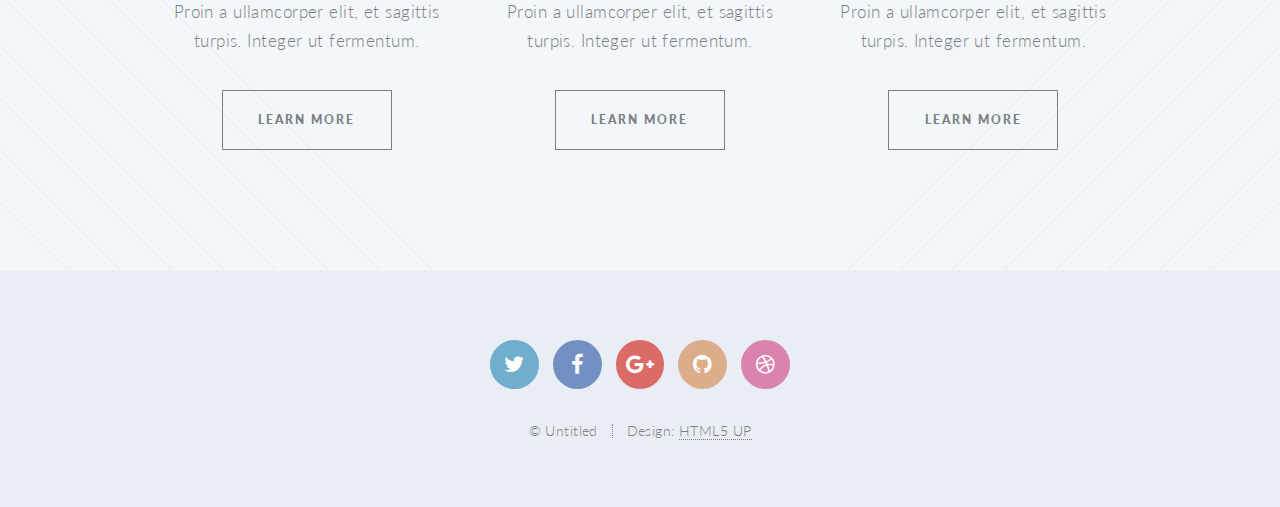
<file: html5up-twenty/no-sidebar.html>
<!DOCTYPE HTML>
<!--
	Twenty by HTML5 UP
	html5up.net | @ajlkn
	Free for personal and commercial use under the CCA 3.0 license (html5up.net/license)
-->
<html>
	<head>
		<title>No Sidebar - Twenty by HTML5 UP</title>
		<meta charset="utf-8" />
		<meta name="viewport" content="width=device-width, initial-scale=1" />
		<!--[if lte IE 8]><script src="assets/js/ie/html5shiv.js"></script><![endif]-->
		<link rel="stylesheet" href="assets/css/main.css" />
		<!--[if lte IE 8]><link rel="stylesheet" href="assets/css/ie8.css" /><![endif]-->
		<!--[if lte IE 9]><link rel="stylesheet" href="assets/css/ie9.css" /><![endif]-->
	</head>
	<body class="no-sidebar">
		<div id="page-wrapper">

			<!-- Header -->
				<header id="header">
					<h1 id="logo"><a href="index.html">Twenty <span>by HTML5 UP</span></a></h1>
					<nav id="nav">
						<ul>
							<li class="current"><a href="index.html">Welcome</a></li>
							<li class="submenu">
								<a href="#">Layouts</a>
								<ul>
									<li><a href="left-sidebar.html">Left Sidebar</a></li>
									<li><a href="right-sidebar.html">Right Sidebar</a></li>
									<li><a href="no-sidebar.html">No Sidebar</a></li>
									<li><a href="contact.html">Contact</a></li>
									<li class="submenu">
										<a href="#">Submenu</a>
										<ul>
											<li><a href="#">Dolore Sed</a></li>
											<li><a href="#">Consequat</a></li>
											<li><a href="#">Lorem Magna</a></li>
											<li><a href="#">Sed Magna</a></li>
											<li><a href="#">Ipsum Nisl</a></li>
										</ul>
									</li>
								</ul>
							</li>
							<li><a href="#" class="button special">Sign Up</a></li>
						</ul>
					</nav>
				</header>

			<!-- Main -->
				<article id="main">

					<header class="special container">
						<span class="icon fa-mobile"></span>
						<h2>And finally there's <strong>No Sidebar</strong></h2>
						<p>Where that in the center faces the nameless horrors alone.</p>
					</header>

					<!-- One -->
						<section class="wrapper style4 container">

							<!-- Content -->
								<div class="content">
									<section>
										<a href="#" class="image featured"><img src="images/pic04.jpg" alt="" /></a>
										<header>
											<h3>Dolore Amet Consequat</h3>
										</header>
										<p>Aliquam massa urna, imperdiet sit amet mi non, bibendum euismod est. Curabitur mi justo, tincidunt vel eros ullamcorper, porta cursus justo. Cras vel neque eros. Vestibulum diam quam, mollis at consectetur non, malesuada quis augue. Morbi tincidunt pretium interdum. Morbi mattis elementum orci, nec dictum massa. Morbi eu faucibus massa. Aliquam massa urna, imperdiet sit amet mi non, bibendum euismod est. Curabitur mi justo, tincidunt vel eros ullamcorper, porta cursus justo. Cras vel neque eros. Vestibulum diam.</p>
										<p>Vestibulum diam quam, mollis at consectetur non, malesuada quis augue. Morbi tincidunt pretium interdum. Morbi mattis elementum orci, nec dictum porta cursus justo. Quisque ultricies lorem in ligula condimentum, et egestas turpis sagittis. Cras ac nunc urna. Nullam eget lobortis purus. Phasellus vitae tortor non est placerat tristique. Sed id sem et massa ornare pellentesque. Maecenas pharetra porta accumsan. </p>
										<p>In vestibulum massa quis arcu lobortis tempus. Nam pretium arcu in odio vulputate luctus. Suspendisse euismod lorem eget lacinia fringilla. Sed sed felis justo. Nunc sodales elit in laoreet aliquam. Nam gravida, nisl sit amet iaculis porttitor, risus nisi rutrum metus, non hendrerit ipsum arcu tristique est.</p>
									</section>
								</div>

						</section>

					<!-- Two -->
						<section class="wrapper style1 container special">
							<div class="row">
								<div class="4u 12u(narrower)">

									<section>
										<header>
											<h3>This is Something</h3>
										</header>
										<p>Sed tristique purus vitae volutpat ultrices. Aliquam eu elit eget arcu commodo suscipit dolor nec nibh. Proin a ullamcorper elit, et sagittis turpis. Integer ut fermentum.</p>
										<footer>
											<ul class="buttons">
												<li><a href="#" class="button small">Learn More</a></li>
											</ul>
										</footer>
									</section>

								</div>
								<div class="4u 12u(narrower)">

									<section>
										<header>
											<h3>Also Something</h3>
										</header>
										<p>Sed tristique purus vitae volutpat ultrices. Aliquam eu elit eget arcu commodo suscipit dolor nec nibh. Proin a ullamcorper elit, et sagittis turpis. Integer ut fermentum.</p>
										<footer>
											<ul class="buttons">
												<li><a href="#" class="button small">Learn More</a></li>
											</ul>
										</footer>
									</section>

								</div>
								<div class="4u 12u(narrower)">

									<section>
										<header>
											<h3>Probably Something</h3>
										</header>
										<p>Sed tristique purus vitae volutpat ultrices. Aliquam eu elit eget arcu commodo suscipit dolor nec nibh. Proin a ullamcorper elit, et sagittis turpis. Integer ut fermentum.</p>
										<footer>
											<ul class="buttons">
												<li><a href="#" class="button small">Learn More</a></li>
											</ul>
										</footer>
									</section>

								</div>
							</div>
						</section>

				</article>

			<!-- Footer -->
				<footer id="footer">

					<ul class="icons">
						<li><a href="#" class="icon circle fa-twitter"><span class="label">Twitter</span></a></li>
						<li><a href="#" class="icon circle fa-facebook"><span class="label">Facebook</span></a></li>
						<li><a href="#" class="icon circle fa-google-plus"><span class="label">Google+</span></a></li>
						<li><a href="#" class="icon circle fa-github"><span class="label">Github</span></a></li>
						<li><a href="#" class="icon circle fa-dribbble"><span class="label">Dribbble</span></a></li>
					</ul>

					<ul class="copyright">
						<li>&copy; Untitled</li><li>Design: <a href="http://html5up.net">HTML5 UP</a></li>
					</ul>

				</footer>

		</div>

		<!-- Scripts -->
			<script src="assets/js/jquery.min.js"></script>
			<script src="assets/js/jquery.dropotron.min.js"></script>
			<script src="assets/js/jquery.scrolly.min.js"></script>
			<script src="assets/js/jquery.scrollgress.min.js"></script>
			<script src="assets/js/skel.min.js"></script>
			<script src="assets/js/util.js"></script>
			<!--[if lte IE 8]><script src="assets/js/ie/respond.min.js"></script><![endif]-->
			<script src="assets/js/main.js"></script>

	</body>
</html>
</file>
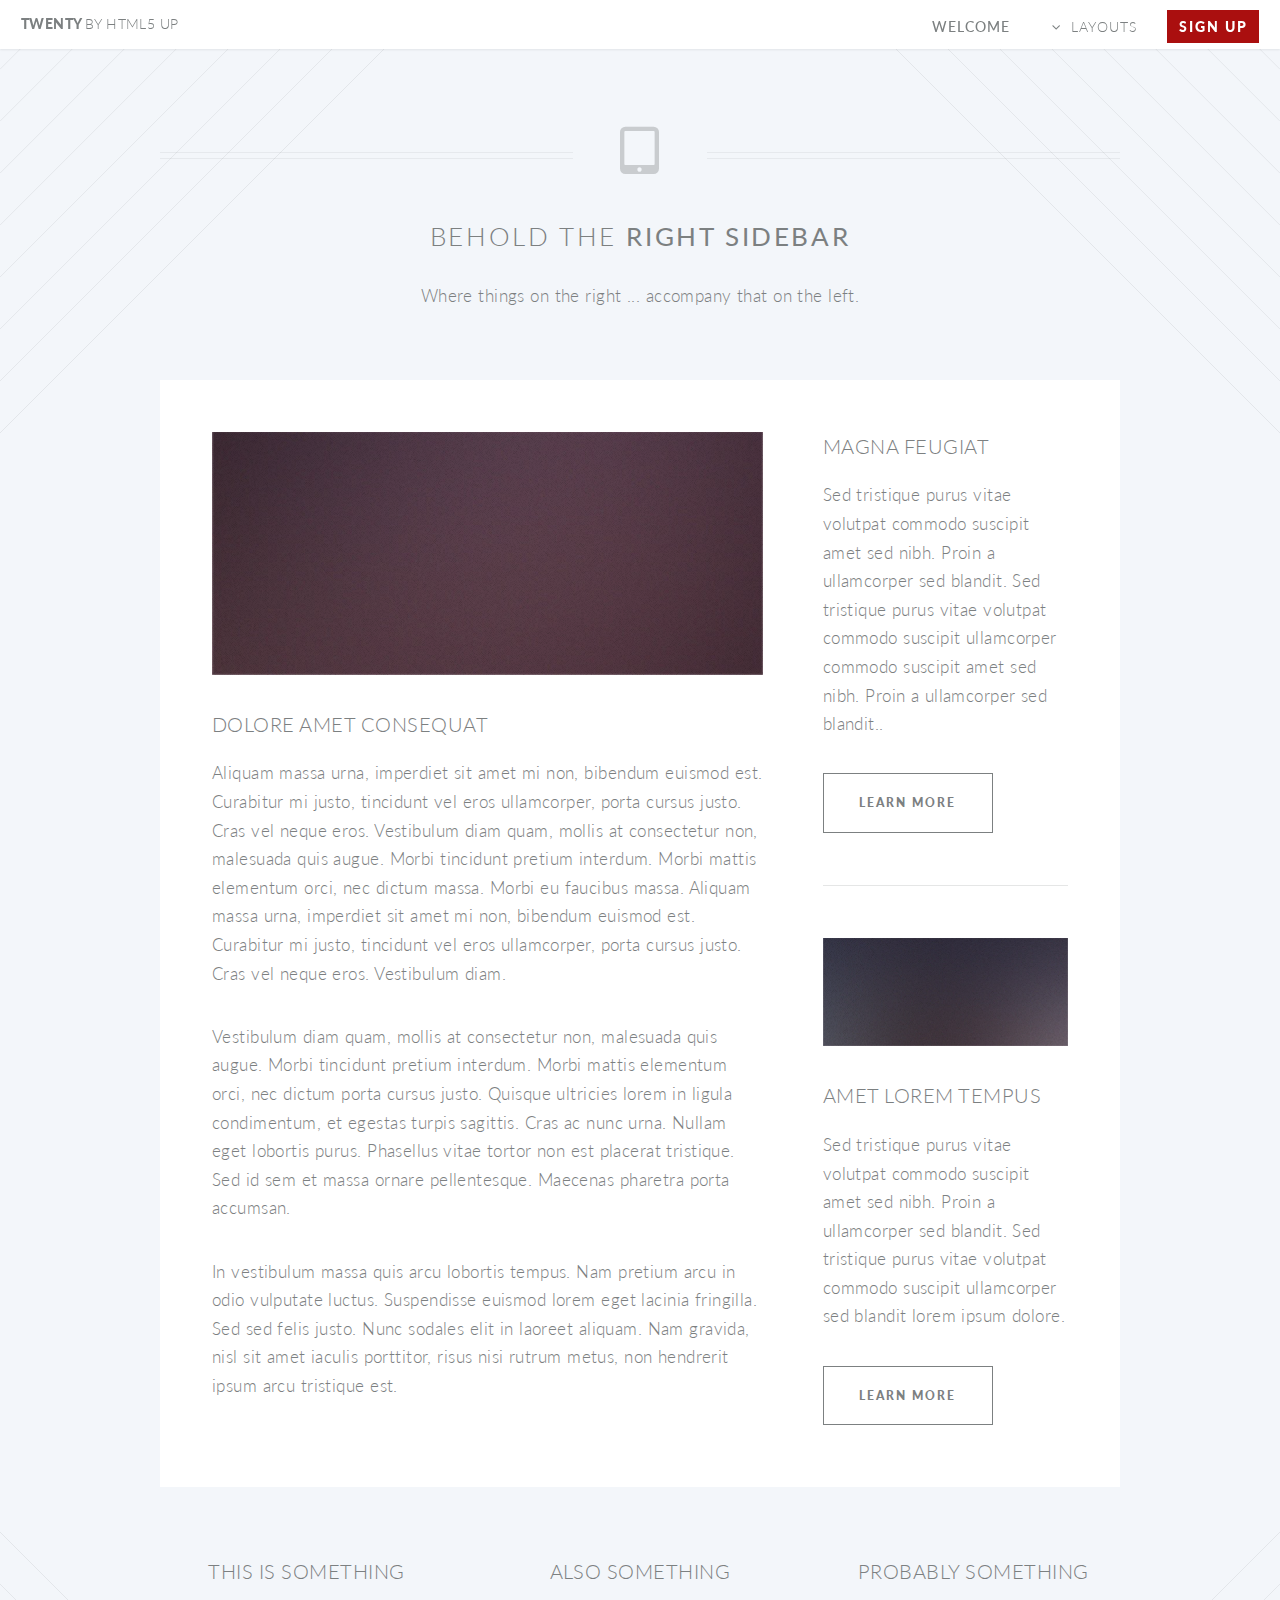
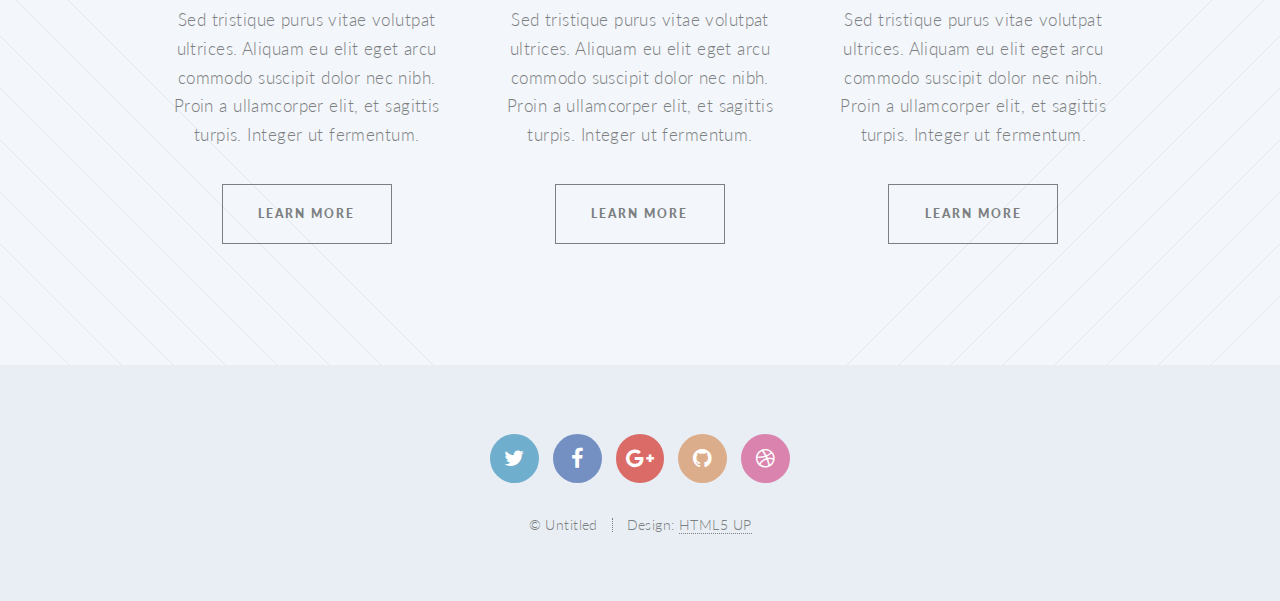
<file: html5up-twenty/right-sidebar.html>
<!DOCTYPE HTML>
<!--
	Twenty by HTML5 UP
	html5up.net | @ajlkn
	Free for personal and commercial use under the CCA 3.0 license (html5up.net/license)
-->
<html>
	<head>
		<title>Right Sidebar - Twenty by HTML5 UP</title>
		<meta charset="utf-8" />
		<meta name="viewport" content="width=device-width, initial-scale=1" />
		<!--[if lte IE 8]><script src="assets/js/ie/html5shiv.js"></script><![endif]-->
		<link rel="stylesheet" href="assets/css/main.css" />
		<!--[if lte IE 8]><link rel="stylesheet" href="assets/css/ie8.css" /><![endif]-->
		<!--[if lte IE 9]><link rel="stylesheet" href="assets/css/ie9.css" /><![endif]-->
	</head>
	<body class="right-sidebar">
		<div id="page-wrapper">

			<!-- Header -->
				<header id="header">
					<h1 id="logo"><a href="index.html">Twenty <span>by HTML5 UP</span></a></h1>
					<nav id="nav">
						<ul>
							<li class="current"><a href="index.html">Welcome</a></li>
							<li class="submenu">
								<a href="#">Layouts</a>
								<ul>
									<li><a href="left-sidebar.html">Left Sidebar</a></li>
									<li><a href="right-sidebar.html">Right Sidebar</a></li>
									<li><a href="no-sidebar.html">No Sidebar</a></li>
									<li><a href="contact.html">Contact</a></li>
									<li class="submenu">
										<a href="#">Submenu</a>
										<ul>
											<li><a href="#">Dolore Sed</a></li>
											<li><a href="#">Consequat</a></li>
											<li><a href="#">Lorem Magna</a></li>
											<li><a href="#">Sed Magna</a></li>
											<li><a href="#">Ipsum Nisl</a></li>
										</ul>
									</li>
								</ul>
							</li>
							<li><a href="#" class="button special">Sign Up</a></li>
						</ul>
					</nav>
				</header>

			<!-- Main -->
				<article id="main">

					<header class="special container">
						<span class="icon fa-tablet"></span>
						<h2>Behold the <strong>Right Sidebar</strong></h2>
						<p>Where things on the right ... accompany that on the left.</p>
					</header>

					<!-- One -->
						<section class="wrapper style4 container">

							<div class="row 150%">
								<div class="8u 12u(narrower)">

									<!-- Content -->
										<div class="content">
											<section>
												<a href="#" class="image featured"><img src="images/pic03.jpg" alt="" /></a>
												<header>
													<h3>Dolore Amet Consequat</h3>
												</header>
												<p>Aliquam massa urna, imperdiet sit amet mi non, bibendum euismod est. Curabitur mi justo, tincidunt vel eros ullamcorper, porta cursus justo. Cras vel neque eros. Vestibulum diam quam, mollis at consectetur non, malesuada quis augue. Morbi tincidunt pretium interdum. Morbi mattis elementum orci, nec dictum massa. Morbi eu faucibus massa. Aliquam massa urna, imperdiet sit amet mi non, bibendum euismod est. Curabitur mi justo, tincidunt vel eros ullamcorper, porta cursus justo. Cras vel neque eros. Vestibulum diam.</p>
												<p>Vestibulum diam quam, mollis at consectetur non, malesuada quis augue. Morbi tincidunt pretium interdum. Morbi mattis elementum orci, nec dictum porta cursus justo. Quisque ultricies lorem in ligula condimentum, et egestas turpis sagittis. Cras ac nunc urna. Nullam eget lobortis purus. Phasellus vitae tortor non est placerat tristique. Sed id sem et massa ornare pellentesque. Maecenas pharetra porta accumsan. </p>
												<p>In vestibulum massa quis arcu lobortis tempus. Nam pretium arcu in odio vulputate luctus. Suspendisse euismod lorem eget lacinia fringilla. Sed sed felis justo. Nunc sodales elit in laoreet aliquam. Nam gravida, nisl sit amet iaculis porttitor, risus nisi rutrum metus, non hendrerit ipsum arcu tristique est.</p>
											</section>
										</div>

								</div>
								<div class="4u 12u(narrower)">

									<!-- Sidebar -->
										<div class="sidebar">
											<section>
												<header>
													<h3>Magna Feugiat</h3>
												</header>
												<p>Sed tristique purus vitae volutpat commodo suscipit amet sed nibh. Proin a ullamcorper sed blandit. Sed tristique purus vitae volutpat commodo suscipit ullamcorper commodo suscipit amet sed nibh. Proin a ullamcorper sed blandit..</p>
												<footer>
													<ul class="buttons">
														<li><a href="#" class="button small">Learn More</a></li>
													</ul>
												</footer>
											</section>

											<section>
												<a href="#" class="image featured"><img src="images/pic04.jpg" alt="" /></a>
												<header>
													<h3>Amet Lorem Tempus</h3>
												</header>
												<p>Sed tristique purus vitae volutpat commodo suscipit amet sed nibh. Proin a ullamcorper sed blandit. Sed tristique purus vitae volutpat commodo suscipit ullamcorper sed blandit lorem ipsum dolore.</p>
												<footer>
													<ul class="buttons">
														<li><a href="#" class="button small">Learn More</a></li>
													</ul>
												</footer>
											</section>
										</div>

								</div>
							</div>
						</section>

					<!-- Two -->
						<section class="wrapper style1 container special">
							<div class="row">
								<div class="4u 12u(narrower)">

									<section>
										<header>
											<h3>This is Something</h3>
										</header>
										<p>Sed tristique purus vitae volutpat ultrices. Aliquam eu elit eget arcu commodo suscipit dolor nec nibh. Proin a ullamcorper elit, et sagittis turpis. Integer ut fermentum.</p>
										<footer>
											<ul class="buttons">
												<li><a href="#" class="button small">Learn More</a></li>
											</ul>
										</footer>
									</section>

								</div>
								<div class="4u 12u(narrower)">

									<section>
										<header>
											<h3>Also Something</h3>
										</header>
										<p>Sed tristique purus vitae volutpat ultrices. Aliquam eu elit eget arcu commodo suscipit dolor nec nibh. Proin a ullamcorper elit, et sagittis turpis. Integer ut fermentum.</p>
										<footer>
											<ul class="buttons">
												<li><a href="#" class="button small">Learn More</a></li>
											</ul>
										</footer>
									</section>

								</div>
								<div class="4u 12u(narrower)">

									<section>
										<header>
											<h3>Probably Something</h3>
										</header>
										<p>Sed tristique purus vitae volutpat ultrices. Aliquam eu elit eget arcu commodo suscipit dolor nec nibh. Proin a ullamcorper elit, et sagittis turpis. Integer ut fermentum.</p>
										<footer>
											<ul class="buttons">
												<li><a href="#" class="button small">Learn More</a></li>
											</ul>
										</footer>
									</section>

								</div>
							</div>
						</section>

				</article>

			<!-- Footer -->
				<footer id="footer">

					<ul class="icons">
						<li><a href="#" class="icon circle fa-twitter"><span class="label">Twitter</span></a></li>
						<li><a href="#" class="icon circle fa-facebook"><span class="label">Facebook</span></a></li>
						<li><a href="#" class="icon circle fa-google-plus"><span class="label">Google+</span></a></li>
						<li><a href="#" class="icon circle fa-github"><span class="label">Github</span></a></li>
						<li><a href="#" class="icon circle fa-dribbble"><span class="label">Dribbble</span></a></li>
					</ul>

					<ul class="copyright">
						<li>&copy; Untitled</li><li>Design: <a href="http://html5up.net">HTML5 UP</a></li>
					</ul>

				</footer>

		</div>

		<!-- Scripts -->
			<script src="assets/js/jquery.min.js"></script>
			<script src="assets/js/jquery.dropotron.min.js"></script>
			<script src="assets/js/jquery.scrolly.min.js"></script>
			<script src="assets/js/jquery.scrollgress.min.js"></script>
			<script src="assets/js/skel.min.js"></script>
			<script src="assets/js/util.js"></script>
			<!--[if lte IE 8]><script src="assets/js/ie/respond.min.js"></script><![endif]-->
			<script src="assets/js/main.js"></script>

	</body>
</html>
</file>
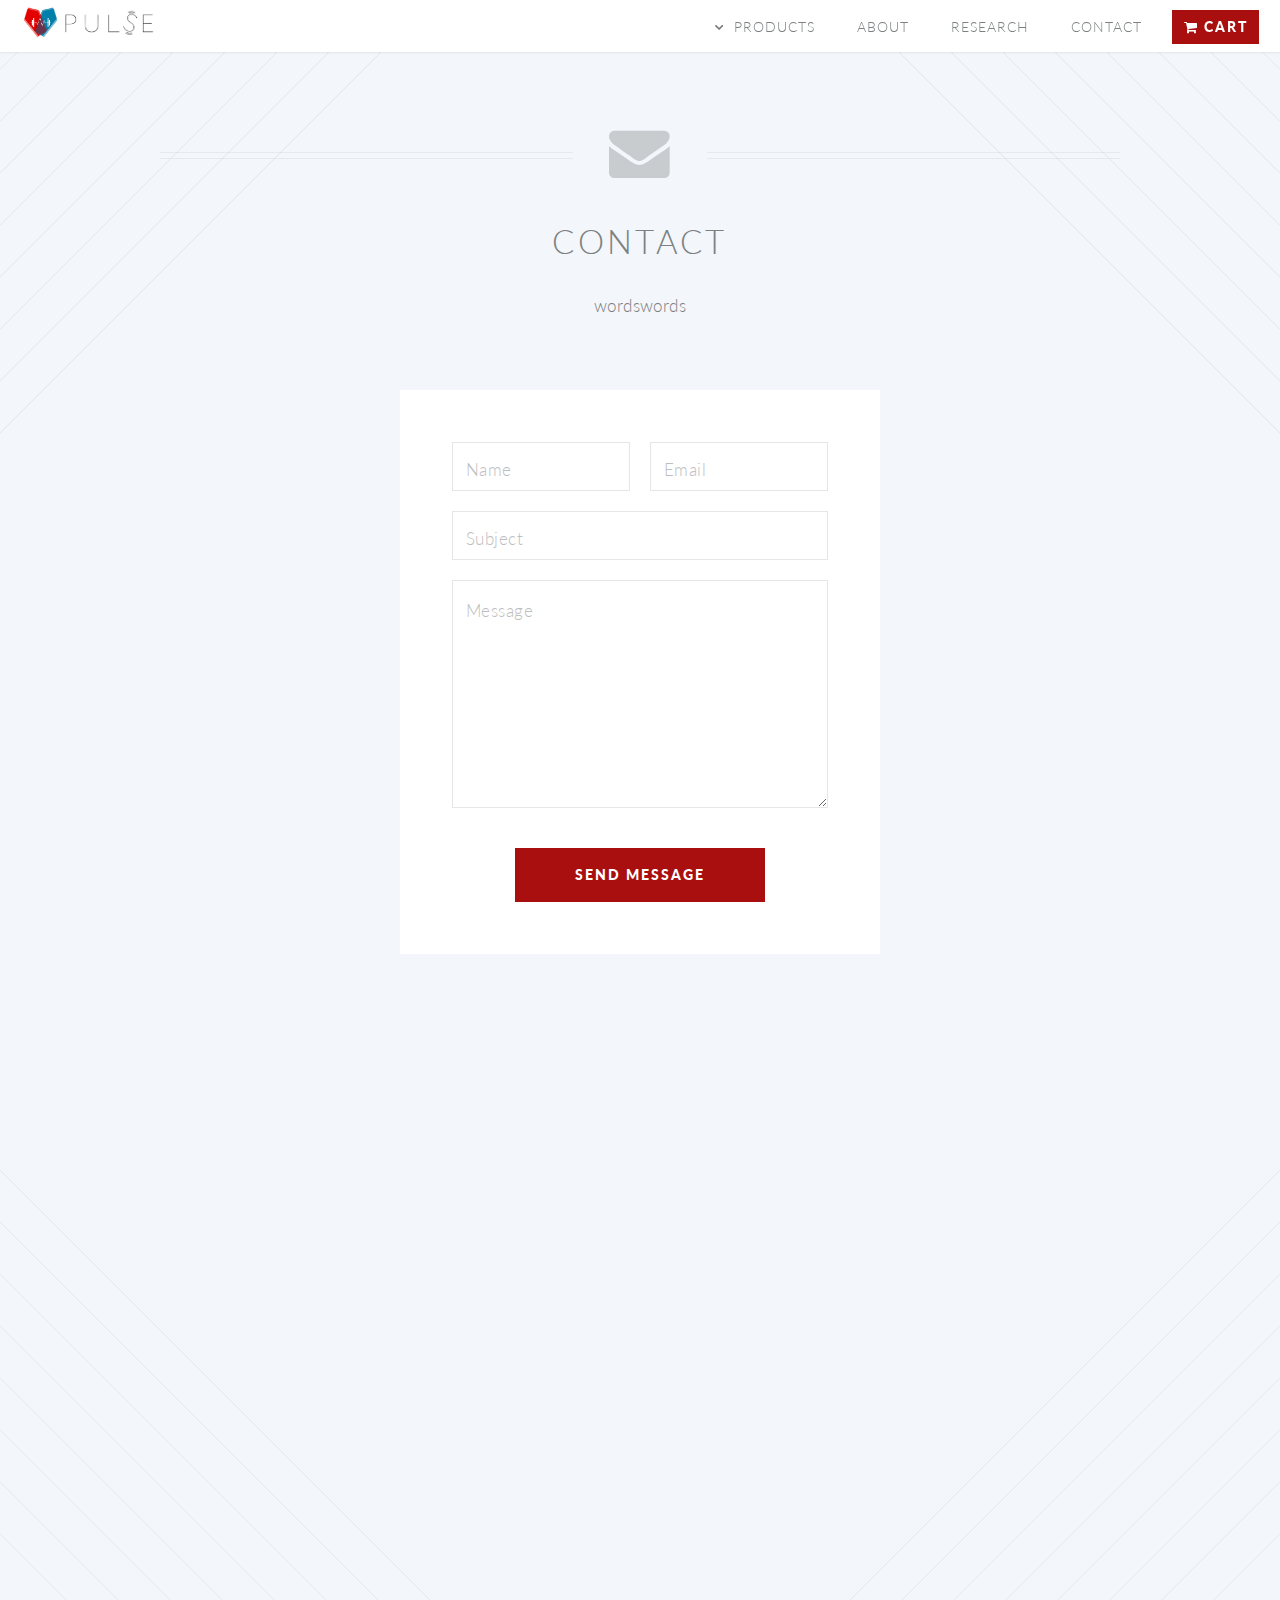
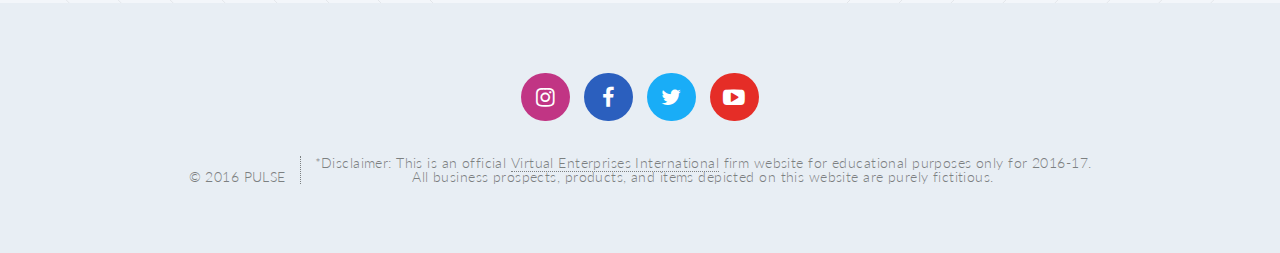
<file: public_html/contact.html>
<!DOCTYPE HTML>
<!--
	Twenty by HTML5 UP
	html5up.net | @ajlkn
	Free for personal and commercial use under the CCA 3.0 license (html5up.net/license)
-->
<html>
	<head>
		<title>Contact Us | PULSE </title>
		<meta charset="utf-8" />
		<meta name="viewport" content="width=device-width, initial-scale=1" />
		<!--[if lte IE 8]><script src="assets/js/ie/html5shiv.js"></script><![endif]-->
		<link rel="stylesheet" href="assets/css/main.css" />
		<!--[if lte IE 8]><link rel="stylesheet" href="assets/css/ie8.css" /><![endif]-->
		<!--[if lte IE 9]><link rel="stylesheet" href="assets/css/ie9.css" /><![endif]-->
	</head>
	<body class="contact">
		<div id="page-wrapper">

			<!-- Header -->
				<header id="header">
					<h1 id="logo"><a href="index.html" alt=""/><img src="images/Geo%20Heart%20Dumbell%20copy.png" width="40" height="32"><span><img src="images/Logo.png" width="96" height="30" alt=""/></span></a></h1>
					<nav id="nav">
						<ul>
							<li class="submenu">
								<a href="#">PRODUCTS</a>
								<ul>
									<li class="submenu">
										<a href="/products/mens/">MENS</a>
										<ul>
											<li><a href="/products/mens/tops/">TOPS</a></li>
											<li><a href="/products/mens/bottoms/">BOTTOMS</a></li>
											<li><a href="/products/mens/accessories/">Accessories</a></li>
											
										</ul>
									</li>
                                    <li class="submenu">
										<a href="products/womens/">WOMENS</a>
										<ul>
											<li><a href="/products/womens/tops/">TOPS</a></li>
											<li><a href="/products/womens/bottoms/">BOTTOMS</a></li>
											<li><a href="/products/womens/accessories/">Accessories</a></li>
											 
										</ul>
									</li>
								</ul>
							</li>
                            
                            <li ><a href="/about/">ABOUT</a></li>
							<li><a href="/research/">RESEARCH</a></li>
                            <li><a href="/contact/">CONTACT</a></li>
							<li><a href="https://portal.veinternational.org/buybuttons/us021791/cart/" class="button special" target="_blank"><span class="icon fa-shopping-cart">&nbspCART</a></li>
						</ul>
					</nav>
				</header>

			<!-- Main -->
				<article id="main">

					<header class="special container">
						<span class="icon fa-envelope"></span>
						<h2>Contact</h2>
						<p>wordswords</p>
					</header>

					<!-- One -->
						<section class="wrapper style4 special container 50%">

							<!-- Content -->
								<div class="content">
                                    
									<form>
										<div class="row 50%">
											<div class="6u 12u(mobile)">
												<input type="text" name="name" placeholder="Name" />
											</div>
											<div class="6u 12u(mobile)">
												<input type="text" name="email" placeholder="Email" />
											</div>
										</div>
										<div class="row 50%">
											<div class="12u">
												<input type="text" name="subject" placeholder="Subject" />
											</div>
										</div>
										<div class="row 50%">
											<div class="12u">
												<textarea name="message" placeholder="Message" rows="7"></textarea>
											</div>
										</div>
										<div class="row">
											<div class="12u">
												<ul class="buttons">
													<li><input type="submit" class="special" value="Send Message" /></li>
												</ul>
											</div>
										</div>
									</form>
								</div>

						</section>
<iframe src="https://www.google.com/maps/embed?pb=!1m18!1m12!1m3!1d3314.5570076497756!2d-118.04449928426685!3d33.823743337183174!2m3!1f0!2f0!3f0!3m2!1i1024!2i768!4f13.1!3m3!1m2!1s0x80dd2e988e8eeadf%3A0x52c6b16f18257fda!2s5172+Orange+Ave%2C+Cypress%2C+CA+90630!5e0!3m2!1sen!2sus!4v1475249868799" width="600" height="450" frameborder="0" style="border:0" allowfullscreen ></iframe>
				</article>

			<!-- Footer -->
				<footer id="footer">

					<ul class="icons">
						<li><a href="https://instagram.com/ve_pulse/" class="icon circle fa-instagram" target="_blank"><span class="label">Instagram</span></a></li>
						<li><a href="https://facebook.com/vepulse1617/" class="icon circle fa-facebook" target="_blank"><span class="label">Facebook</span></a></li>
						<li><a href="https://twitter.com/ve_pulse/" class="icon circle fa-twitter" target="_blank"><span class="label">Twitter</span></a></li>
                        <li><a href="https://www.youtube.com/channel/UCmooLdRXK1uBhfAbh7Z4olQ" class="icon circle fa-youtube-play" target="_blank"><span class="label">Youtube</span></a></li>
					</ul>

					<ul class="copyright">
						<li>&copy; 2016 PULSE</li><li>*Disclaimer: This is an official <a href="https://veinternational.org">Virtual Enterprises International</a> firm website for educational purposes only for 2016-17.</br>All business prospects, products, and items depicted on this website are purely fictitious.</li>
					</ul>

				</footer>

		</div>

		<!-- Scripts -->
			<script src="assets/js/jquery.min.js"></script>
			<script src="assets/js/jquery.dropotron.min.js"></script>
			<script src="assets/js/jquery.scrolly.min.js"></script>
			<script src="assets/js/jquery.scrollgress.min.js"></script>
			<script src="assets/js/skel.min.js"></script>
			<script src="assets/js/util.js"></script>
			<!--[if lte IE 8]><script src="assets/js/ie/respond.min.js"></script><![endif]-->
			<script src="assets/js/main.js"></script>

	</body>
</html>
</file>
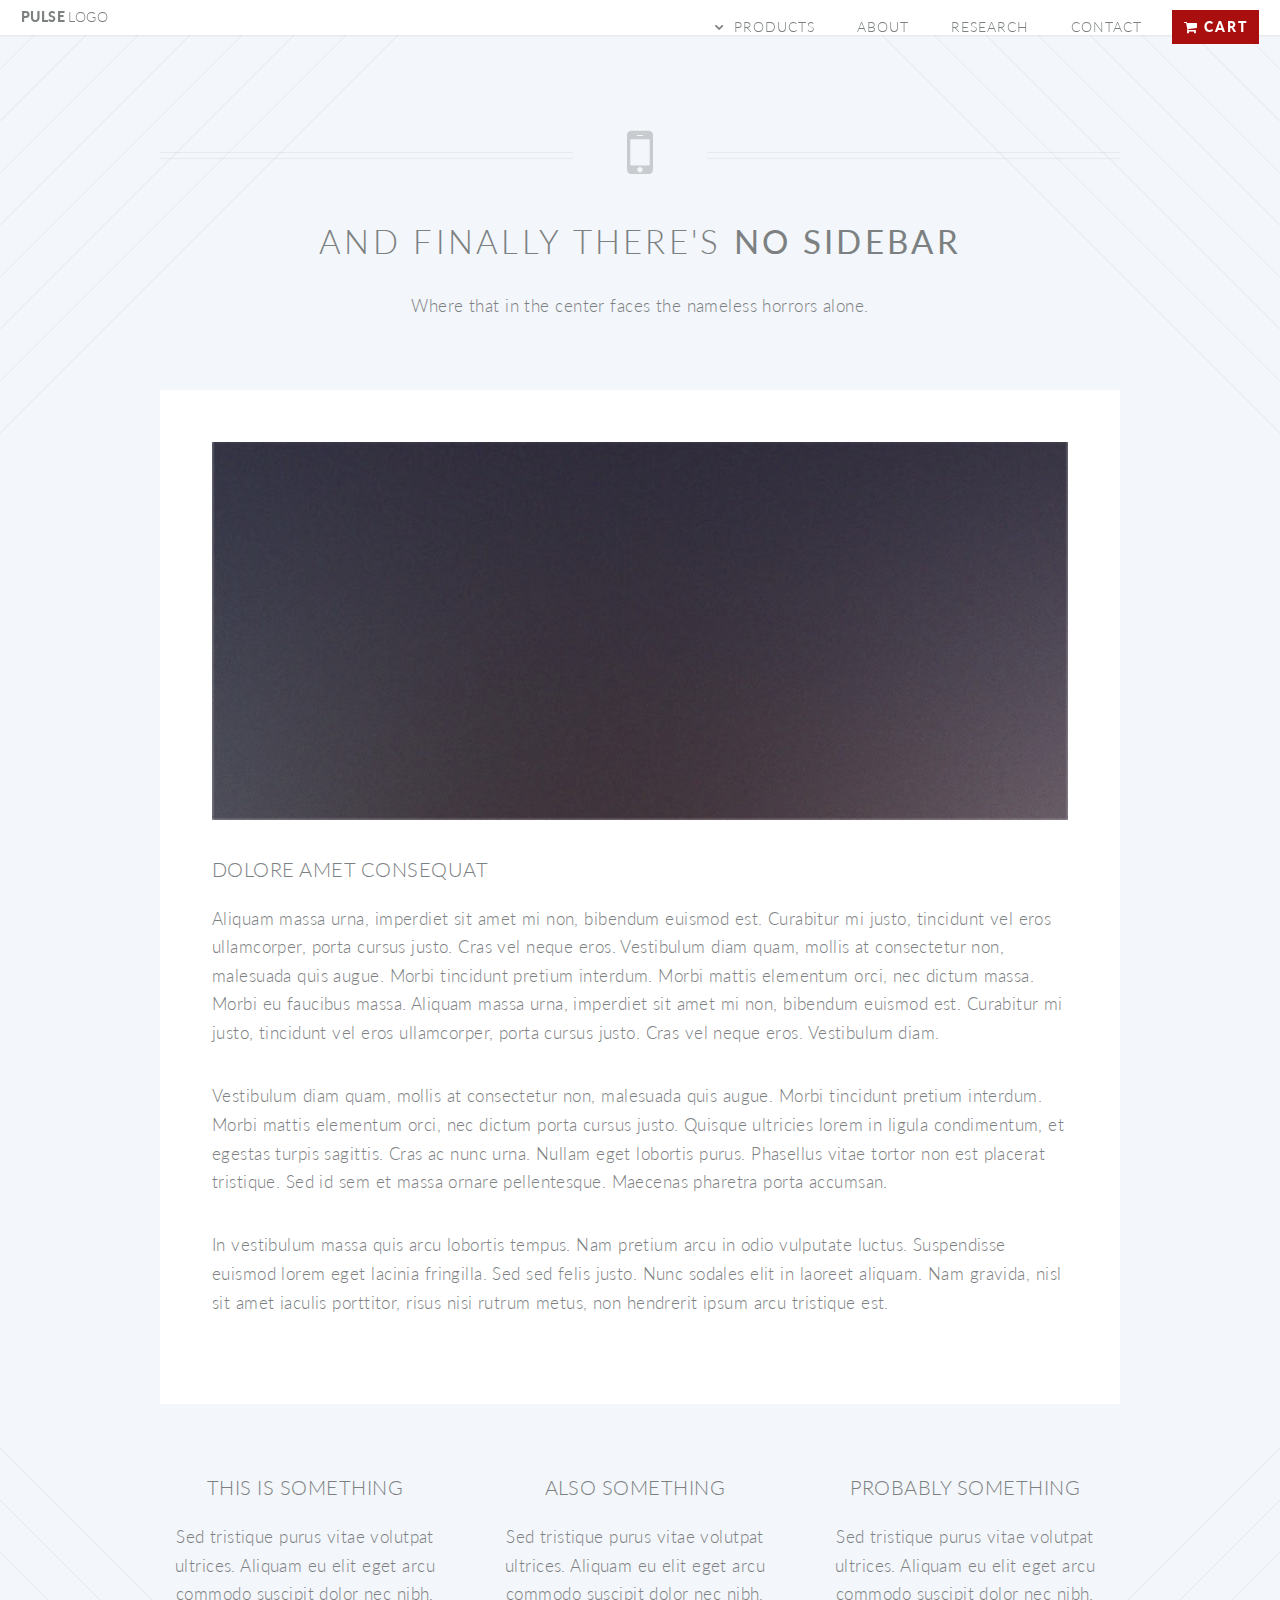
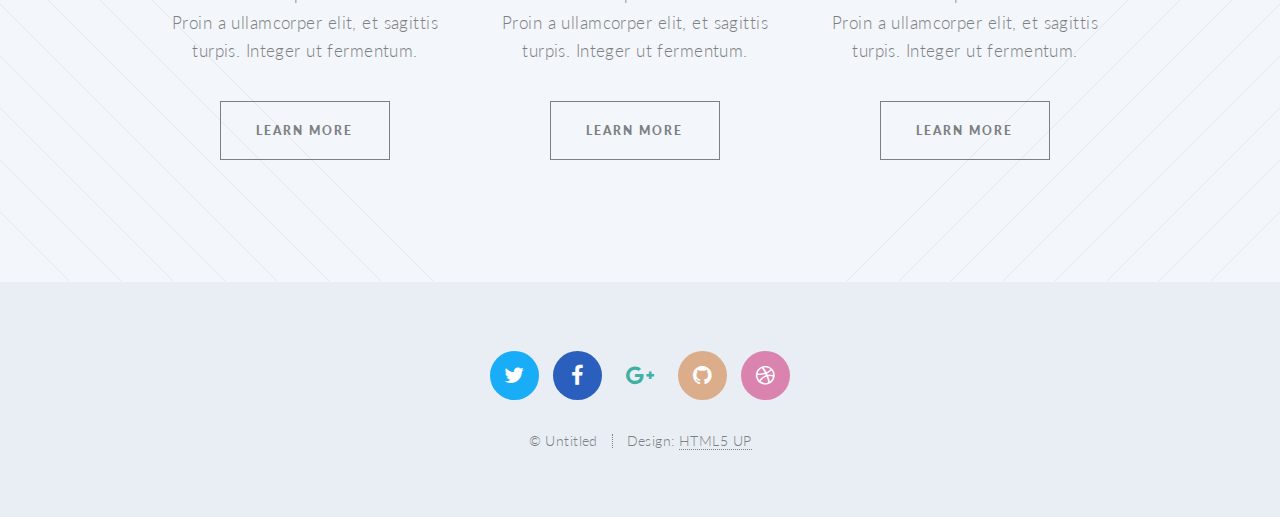
<file: public_html/no-side.html>
<!DOCTYPE HTML>
<!--
	Twenty by HTML5 UP
	html5up.net | @ajlkn
	Free for personal and commercial use under the CCA 3.0 license (html5up.net/license)
-->
<html>
	<head>
		<title>No Sidebar - Twenty by HTML5 UP</title>
		<meta charset="utf-8" />
		<meta name="viewport" content="width=device-width, initial-scale=1" />
		<!--[if lte IE 8]><script src="assets/js/ie/html5shiv.js"></script><![endif]-->
		<link rel="stylesheet" href="assets/css/main.css" />
		<!--[if lte IE 8]><link rel="stylesheet" href="assets/css/ie8.css" /><![endif]-->
		<!--[if lte IE 9]><link rel="stylesheet" href="assets/css/ie9.css" /><![endif]-->
	</head>
	<body class="no-sidebar">
		<div id="page-wrapper">

			<!-- Header -->
				<header id="header">
					<h1 id="logo"><a href="index.html">PULSE   <span>LOGO</span></a></h1>
					<nav id="nav">
						<ul>
							<li class="submenu">
								<a href="#">PRODUCTS</a>
								<ul>
									<li class="submenu">
										<a href="/products/mens/">MENS</a>
										<ul>
											<li><a href="/products/mens/tops/">TOPS</a></li>
											<li><a href="/products/mens/bottoms/">BOTTOMS</a></li>
											<li><a href="/products/mens/accessories/">Accessories</a></li>
											<li><a href="#">Sed Magna</a></li>
											<li><a href="#">Ipsum Nisl</a></li>
										</ul>
									</li>
                                    <li class="submenu">
										<a href="products/womens/">WOMENS</a>
										<ul>
											<li><a href="/products/womens/tops/">TOPS</a></li>
											<li><a href="/products/womens/bottoms/">BOTTOMS</a></li>
											<li><a href="/products/womens/accessories/">Accessories</a></li>
											<li><a href="#">Sed Magna</a></li>
											<li><a href="#">Ipsum Nisl</a></li>
										</ul>
									</li>
								</ul>
							</li>
                            
                            <li ><a href="/about/">ABOUT</a></li>
							<li><a href="/research/">RESEARCH</a></li>
                            <li><a href="/contact/">CONTACT</a></li>
							<li><a href="https://portal.veinternational.org/buybuttons/us021791/cart/" class="button special" target="_blank"><span class="icon fa-shopping-cart">&nbspCART</a></li>
						</ul>
					</nav>
				</header>

			<!-- Main -->
				<article id="main">

					<header class="special container">
						<span class="icon fa-mobile"></span>
						<h2>And finally there's <strong>No Sidebar</strong></h2>
						<p>Where that in the center faces the nameless horrors alone.</p>
					</header>

					<!-- One -->
						<section class="wrapper style4 container">

							<!-- Content -->
								<div class="content">
									<section>
										<a href="#" class="image featured"><img src="images/pic04.jpg" alt="" /></a>
										<header>
											<h3>Dolore Amet Consequat</h3>
										</header>
										<p>Aliquam massa urna, imperdiet sit amet mi non, bibendum euismod est. Curabitur mi justo, tincidunt vel eros ullamcorper, porta cursus justo. Cras vel neque eros. Vestibulum diam quam, mollis at consectetur non, malesuada quis augue. Morbi tincidunt pretium interdum. Morbi mattis elementum orci, nec dictum massa. Morbi eu faucibus massa. Aliquam massa urna, imperdiet sit amet mi non, bibendum euismod est. Curabitur mi justo, tincidunt vel eros ullamcorper, porta cursus justo. Cras vel neque eros. Vestibulum diam.</p>
										<p>Vestibulum diam quam, mollis at consectetur non, malesuada quis augue. Morbi tincidunt pretium interdum. Morbi mattis elementum orci, nec dictum porta cursus justo. Quisque ultricies lorem in ligula condimentum, et egestas turpis sagittis. Cras ac nunc urna. Nullam eget lobortis purus. Phasellus vitae tortor non est placerat tristique. Sed id sem et massa ornare pellentesque. Maecenas pharetra porta accumsan. </p>
										<p>In vestibulum massa quis arcu lobortis tempus. Nam pretium arcu in odio vulputate luctus. Suspendisse euismod lorem eget lacinia fringilla. Sed sed felis justo. Nunc sodales elit in laoreet aliquam. Nam gravida, nisl sit amet iaculis porttitor, risus nisi rutrum metus, non hendrerit ipsum arcu tristique est.</p>
									</section>
								</div>

						</section>

					<!-- Two -->
						<section class="wrapper style1 container special">
							<div class="row">
								<div class="4u 12u(narrower)">

									<section>
										<header>
											<h3>This is Something</h3>
										</header>
										<p>Sed tristique purus vitae volutpat ultrices. Aliquam eu elit eget arcu commodo suscipit dolor nec nibh. Proin a ullamcorper elit, et sagittis turpis. Integer ut fermentum.</p>
										<footer>
											<ul class="buttons">
												<li><a href="#" class="button small">Learn More</a></li>
											</ul>
										</footer>
									</section>

								</div>
								<div class="4u 12u(narrower)">

									<section>
										<header>
											<h3>Also Something</h3>
										</header>
										<p>Sed tristique purus vitae volutpat ultrices. Aliquam eu elit eget arcu commodo suscipit dolor nec nibh. Proin a ullamcorper elit, et sagittis turpis. Integer ut fermentum.</p>
										<footer>
											<ul class="buttons">
												<li><a href="#" class="button small">Learn More</a></li>
											</ul>
										</footer>
									</section>

								</div>
								<div class="4u 12u(narrower)">

									<section>
										<header>
											<h3>Probably Something</h3>
										</header>
										<p>Sed tristique purus vitae volutpat ultrices. Aliquam eu elit eget arcu commodo suscipit dolor nec nibh. Proin a ullamcorper elit, et sagittis turpis. Integer ut fermentum.</p>
										<footer>
											<ul class="buttons">
												<li><a href="#" class="button small">Learn More</a></li>
											</ul>
										</footer>
									</section>

								</div>
							</div>
						</section>

				</article>

			<!-- Footer -->
				<footer id="footer">

					<ul class="icons">
						<li><a href="#" class="icon circle fa-twitter"><span class="label">Twitter</span></a></li>
						<li><a href="#" class="icon circle fa-facebook"><span class="label">Facebook</span></a></li>
						<li><a href="#" class="icon circle fa-google-plus"><span class="label">Google+</span></a></li>
						<li><a href="#" class="icon circle fa-github"><span class="label">Github</span></a></li>
						<li><a href="#" class="icon circle fa-dribbble"><span class="label">Dribbble</span></a></li>
					</ul>

					<ul class="copyright">
						<li>&copy; Untitled</li><li>Design: <a href="http://html5up.net">HTML5 UP</a></li>
					</ul>

				</footer>

		</div>

		<!-- Scripts -->
			<script src="assets/js/jquery.min.js"></script>
			<script src="assets/js/jquery.dropotron.min.js"></script>
			<script src="assets/js/jquery.scrolly.min.js"></script>
			<script src="assets/js/jquery.scrollgress.min.js"></script>
			<script src="assets/js/skel.min.js"></script>
			<script src="assets/js/util.js"></script>
			<!--[if lte IE 8]><script src="assets/js/ie/respond.min.js"></script><![endif]-->
			<script src="assets/js/main.js"></script>

	</body>
</html>
</file>
<file: html5up-twenty/assets/css/ie8.css>
/*
	Twenty by HTML5 UP
	html5up.net | @ajlkn
	Free for personal and commercial use under the CCA 3.0 license (html5up.net/license)
*/

/* Section/Article */

	section > .last-child, section.last-child,
	article > .last-child,
	article.last-child {
		margin-bottom: 0;
	}

/* Banner */

	#banner {
		background-image: url("../../images/banner.jpg");
		background-repeat: no-repeat;
		background-size: cover;
		background-position: auto;
		-ms-behavior: url("assets/js/ie/backgroundsize.min.htc");
	}

		#banner .inner {
			background: #341b2b;
		}

/* CTA */

	#cta {
		background-image: url("../../images/banner.jpg");
		background-repeat: no-repeat;
		background-size: cover;
		background-position: auto;
		-ms-behavior: url("assets/js/ie/backgroundsize.min.htc");
	}
</file>
<file: html5up-twenty/assets/css/ie9.css>
/*
	Twenty by HTML5 UP
	html5up.net | @ajlkn
	Free for personal and commercial use under the CCA 3.0 license (html5up.net/license)
*/

/* Banner */

	#banner .inner {
		opacity: 1.0;
	}
</file>
<file: public_html/assets/css/ie8.css>
/*
	Twenty by HTML5 UP
	html5up.net | @ajlkn
	Free for personal and commercial use under the CCA 3.0 license (html5up.net/license)
*/

/* Section/Article */

	section > .last-child, section.last-child,
	article > .last-child,
	article.last-child {
		margin-bottom: 0;
	}

/* Banner */

	#banner {
		background-image: url("../../images/banner.jpg");
		background-repeat: no-repeat;
		background-size: cover;
		background-position: auto;
		-ms-behavior: url("assets/js/ie/backgroundsize.min.htc");
	}

		#banner .inner {
			background: #341b2b;
		}

/* CTA */

	#cta {
		background-image: url("../../images/banner.jpg");
		background-repeat: no-repeat;
		background-size: cover;
		background-position: auto;
		-ms-behavior: url("assets/js/ie/backgroundsize.min.htc");
	}
</file>
<file: public_html/assets/css/ie9.css>
/*
	Twenty by HTML5 UP
	html5up.net | @ajlkn
	Free for personal and commercial use under the CCA 3.0 license (html5up.net/license)
*/

/* Banner */

	#banner .inner {
		opacity: 1.0;
	}
</file>
<file: html5up-twenty/assets/css/main.css>
@import url("font-awesome.min.css");
@import url("http://fonts.googleapis.com/css?family=Lato:300,400,900");

/*
	Twenty by HTML5 UP
	html5up.net | @ajlkn
	Free for personal and commercial use under the CCA 3.0 license (html5up.net/license)
*/

/* Reset */

	html, body, div, span, applet, object, iframe, h1, h2, h3, h4, h5, h6, p, blockquote, pre, a, abbr, acronym, address, big, cite, code, del, dfn, em, img, ins, kbd, q, s, samp, small, strike, strong, sub, sup, tt, var, b, u, i, center, dl, dt, dd, ol, ul, li, fieldset, form, label, legend, table, caption, tbody, tfoot, thead, tr, th, td, article, aside, canvas, details, embed, figure, figcaption, footer, header, hgroup, menu, nav, output, ruby, section, summary, time, mark, audio, video {
		margin: 0;
		padding: 0;
		border: 0;
		font-size: 100%;
		font: inherit;
		vertical-align: baseline;
	}

	article, aside, details, figcaption, figure, footer, header, hgroup, menu, nav, section {
		display: block;
	}

	body {
		line-height: 1;
	}

	ol, ul {
		list-style: none;
	}

	blockquote, q {
		quotes: none;
	}

	blockquote:before, blockquote:after, q:before, q:after {
		content: '';
		content: none;
	}

	table {
		border-collapse: collapse;
		border-spacing: 0;
	}

	body {
		-webkit-text-size-adjust: none;
	}

/* Box Model */

	*, *:before, *:after {
		-moz-box-sizing: border-box;
		-webkit-box-sizing: border-box;
		box-sizing: border-box;
	}

/* Containers */

	.container {
		margin-left: auto;
		margin-right: auto;
	}

	.container.\31 25\25 {
		width: 100%;
		max-width: 1750px;
		min-width: 1400px;
	}

	.container.\37 5\25 {
		width: 1050px;
	}

	.container.\35 0\25 {
		width: 700px;
	}

	.container.\32 5\25 {
		width: 350px;
	}

	.container {
		width: 1400px;
	}

	@media screen and (max-width: 1680px) {

		.container.\31 25\25 {
			width: 100%;
			max-width: 1500px;
			min-width: 1200px;
		}

		.container.\37 5\25 {
			width: 900px;
		}

		.container.\35 0\25 {
			width: 600px;
		}

		.container.\32 5\25 {
			width: 300px;
		}

		.container {
			width: 1200px;
		}

	}

	@media screen and (max-width: 1280px) {

		.container.\31 25\25 {
			width: 100%;
			max-width: 1200px;
			min-width: 960px;
		}

		.container.\37 5\25 {
			width: 720px;
		}

		.container.\35 0\25 {
			width: 480px;
		}

		.container.\32 5\25 {
			width: 240px;
		}

		.container {
			width: 960px;
		}

	}

	@media screen and (max-width: 980px) {

		.container.\31 25\25 {
			width: 100%;
			max-width: 118.75%;
			min-width: 95%;
		}

		.container.\37 5\25 {
			width: 71.25%;
		}

		.container.\35 0\25 {
			width: 47.5%;
		}

		.container.\32 5\25 {
			width: 23.75%;
		}

		.container {
			width: 95%;
		}

	}

	@media screen and (max-width: 840px) {

		.container.\31 25\25 {
			width: 100%;
			max-width: 118.75%;
			min-width: 95%;
		}

		.container.\37 5\25 {
			width: 71.25%;
		}

		.container.\35 0\25 {
			width: 47.5%;
		}

		.container.\32 5\25 {
			width: 23.75%;
		}

		.container {
			width: 95% !important;
		}

	}

	@media screen and (max-width: 736px) {

		.container.\31 25\25 {
			width: 100%;
			max-width: 125%;
			min-width: 100%;
		}

		.container.\37 5\25 {
			width: 75%;
		}

		.container.\35 0\25 {
			width: 50%;
		}

		.container.\32 5\25 {
			width: 25%;
		}

		.container {
			width: 100% !important;
		}

	}

/* Grid */

	.row {
		border-bottom: solid 1px transparent;
		-moz-box-sizing: border-box;
		-webkit-box-sizing: border-box;
		box-sizing: border-box;
	}

	.row > * {
		float: left;
		-moz-box-sizing: border-box;
		-webkit-box-sizing: border-box;
		box-sizing: border-box;
	}

	.row:after, .row:before {
		content: '';
		display: block;
		clear: both;
		height: 0;
	}

	.row.uniform > * > :first-child {
		margin-top: 0;
	}

	.row.uniform > * > :last-child {
		margin-bottom: 0;
	}

	.row.\30 \25 > * {
		padding: 0px 0 0 0px;
	}

	.row.\30 \25 {
		margin: 0px 0 -1px 0px;
	}

	.row.uniform.\30 \25 > * {
		padding: 0px 0 0 0px;
	}

	.row.uniform.\30 \25 {
		margin: 0px 0 -1px 0px;
	}

	.row > * {
		padding: 50px 0 0 50px;
	}

	.row {
		margin: -50px 0 -1px -50px;
	}

	.row.uniform > * {
		padding: 50px 0 0 50px;
	}

	.row.uniform {
		margin: -50px 0 -1px -50px;
	}

	.row.\32 00\25 > * {
		padding: 100px 0 0 100px;
	}

	.row.\32 00\25 {
		margin: -100px 0 -1px -100px;
	}

	.row.uniform.\32 00\25 > * {
		padding: 100px 0 0 100px;
	}

	.row.uniform.\32 00\25 {
		margin: -100px 0 -1px -100px;
	}

	.row.\31 50\25 > * {
		padding: 75px 0 0 75px;
	}

	.row.\31 50\25 {
		margin: -75px 0 -1px -75px;
	}

	.row.uniform.\31 50\25 > * {
		padding: 75px 0 0 75px;
	}

	.row.uniform.\31 50\25 {
		margin: -75px 0 -1px -75px;
	}

	.row.\35 0\25 > * {
		padding: 25px 0 0 25px;
	}

	.row.\35 0\25 {
		margin: -25px 0 -1px -25px;
	}

	.row.uniform.\35 0\25 > * {
		padding: 25px 0 0 25px;
	}

	.row.uniform.\35 0\25 {
		margin: -25px 0 -1px -25px;
	}

	.row.\32 5\25 > * {
		padding: 12.5px 0 0 12.5px;
	}

	.row.\32 5\25 {
		margin: -12.5px 0 -1px -12.5px;
	}

	.row.uniform.\32 5\25 > * {
		padding: 12.5px 0 0 12.5px;
	}

	.row.uniform.\32 5\25 {
		margin: -12.5px 0 -1px -12.5px;
	}

	.\31 2u, .\31 2u\24 {
		width: 100%;
		clear: none;
		margin-left: 0;
	}

	.\31 1u, .\31 1u\24 {
		width: 91.6666666667%;
		clear: none;
		margin-left: 0;
	}

	.\31 0u, .\31 0u\24 {
		width: 83.3333333333%;
		clear: none;
		margin-left: 0;
	}

	.\39 u, .\39 u\24 {
		width: 75%;
		clear: none;
		margin-left: 0;
	}

	.\38 u, .\38 u\24 {
		width: 66.6666666667%;
		clear: none;
		margin-left: 0;
	}

	.\37 u, .\37 u\24 {
		width: 58.3333333333%;
		clear: none;
		margin-left: 0;
	}

	.\36 u, .\36 u\24 {
		width: 50%;
		clear: none;
		margin-left: 0;
	}

	.\35 u, .\35 u\24 {
		width: 41.6666666667%;
		clear: none;
		margin-left: 0;
	}

	.\34 u, .\34 u\24 {
		width: 33.3333333333%;
		clear: none;
		margin-left: 0;
	}

	.\33 u, .\33 u\24 {
		width: 25%;
		clear: none;
		margin-left: 0;
	}

	.\32 u, .\32 u\24 {
		width: 16.6666666667%;
		clear: none;
		margin-left: 0;
	}

	.\31 u, .\31 u\24 {
		width: 8.3333333333%;
		clear: none;
		margin-left: 0;
	}

	.\31 2u\24 + *,
	.\31 1u\24 + *,
	.\31 0u\24 + *,
	.\39 u\24 + *,
	.\38 u\24 + *,
	.\37 u\24 + *,
	.\36 u\24 + *,
	.\35 u\24 + *,
	.\34 u\24 + *,
	.\33 u\24 + *,
	.\32 u\24 + *,
	.\31 u\24 + * {
		clear: left;
	}

	.\-11u {
		margin-left: 91.66667%;
	}

	.\-10u {
		margin-left: 83.33333%;
	}

	.\-9u {
		margin-left: 75%;
	}

	.\-8u {
		margin-left: 66.66667%;
	}

	.\-7u {
		margin-left: 58.33333%;
	}

	.\-6u {
		margin-left: 50%;
	}

	.\-5u {
		margin-left: 41.66667%;
	}

	.\-4u {
		margin-left: 33.33333%;
	}

	.\-3u {
		margin-left: 25%;
	}

	.\-2u {
		margin-left: 16.66667%;
	}

	.\-1u {
		margin-left: 8.33333%;
	}

	@media screen and (max-width: 1680px) {

		.row > * {
			padding: 40px 0 0 40px;
		}

		.row {
			margin: -40px 0 -1px -40px;
		}

		.row.uniform > * {
			padding: 40px 0 0 40px;
		}

		.row.uniform {
			margin: -40px 0 -1px -40px;
		}

		.row.\32 00\25 > * {
			padding: 80px 0 0 80px;
		}

		.row.\32 00\25 {
			margin: -80px 0 -1px -80px;
		}

		.row.uniform.\32 00\25 > * {
			padding: 80px 0 0 80px;
		}

		.row.uniform.\32 00\25 {
			margin: -80px 0 -1px -80px;
		}

		.row.\31 50\25 > * {
			padding: 60px 0 0 60px;
		}

		.row.\31 50\25 {
			margin: -60px 0 -1px -60px;
		}

		.row.uniform.\31 50\25 > * {
			padding: 60px 0 0 60px;
		}

		.row.uniform.\31 50\25 {
			margin: -60px 0 -1px -60px;
		}

		.row.\35 0\25 > * {
			padding: 20px 0 0 20px;
		}

		.row.\35 0\25 {
			margin: -20px 0 -1px -20px;
		}

		.row.uniform.\35 0\25 > * {
			padding: 20px 0 0 20px;
		}

		.row.uniform.\35 0\25 {
			margin: -20px 0 -1px -20px;
		}

		.row.\32 5\25 > * {
			padding: 10px 0 0 10px;
		}

		.row.\32 5\25 {
			margin: -10px 0 -1px -10px;
		}

		.row.uniform.\32 5\25 > * {
			padding: 10px 0 0 10px;
		}

		.row.uniform.\32 5\25 {
			margin: -10px 0 -1px -10px;
		}

		.\31 2u\28wide\29, .\31 2u\24\28wide\29 {
			width: 100%;
			clear: none;
			margin-left: 0;
		}

		.\31 1u\28wide\29, .\31 1u\24\28wide\29 {
			width: 91.6666666667%;
			clear: none;
			margin-left: 0;
		}

		.\31 0u\28wide\29, .\31 0u\24\28wide\29 {
			width: 83.3333333333%;
			clear: none;
			margin-left: 0;
		}

		.\39 u\28wide\29, .\39 u\24\28wide\29 {
			width: 75%;
			clear: none;
			margin-left: 0;
		}

		.\38 u\28wide\29, .\38 u\24\28wide\29 {
			width: 66.6666666667%;
			clear: none;
			margin-left: 0;
		}

		.\37 u\28wide\29, .\37 u\24\28wide\29 {
			width: 58.3333333333%;
			clear: none;
			margin-left: 0;
		}

		.\36 u\28wide\29, .\36 u\24\28wide\29 {
			width: 50%;
			clear: none;
			margin-left: 0;
		}

		.\35 u\28wide\29, .\35 u\24\28wide\29 {
			width: 41.6666666667%;
			clear: none;
			margin-left: 0;
		}

		.\34 u\28wide\29, .\34 u\24\28wide\29 {
			width: 33.3333333333%;
			clear: none;
			margin-left: 0;
		}

		.\33 u\28wide\29, .\33 u\24\28wide\29 {
			width: 25%;
			clear: none;
			margin-left: 0;
		}

		.\32 u\28wide\29, .\32 u\24\28wide\29 {
			width: 16.6666666667%;
			clear: none;
			margin-left: 0;
		}

		.\31 u\28wide\29, .\31 u\24\28wide\29 {
			width: 8.3333333333%;
			clear: none;
			margin-left: 0;
		}

		.\31 2u\24\28wide\29 + *,
		.\31 1u\24\28wide\29 + *,
		.\31 0u\24\28wide\29 + *,
		.\39 u\24\28wide\29 + *,
		.\38 u\24\28wide\29 + *,
		.\37 u\24\28wide\29 + *,
		.\36 u\24\28wide\29 + *,
		.\35 u\24\28wide\29 + *,
		.\34 u\24\28wide\29 + *,
		.\33 u\24\28wide\29 + *,
		.\32 u\24\28wide\29 + *,
		.\31 u\24\28wide\29 + * {
			clear: left;
		}

		.\-11u\28wide\29 {
			margin-left: 91.66667%;
		}

		.\-10u\28wide\29 {
			margin-left: 83.33333%;
		}

		.\-9u\28wide\29 {
			margin-left: 75%;
		}

		.\-8u\28wide\29 {
			margin-left: 66.66667%;
		}

		.\-7u\28wide\29 {
			margin-left: 58.33333%;
		}

		.\-6u\28wide\29 {
			margin-left: 50%;
		}

		.\-5u\28wide\29 {
			margin-left: 41.66667%;
		}

		.\-4u\28wide\29 {
			margin-left: 33.33333%;
		}

		.\-3u\28wide\29 {
			margin-left: 25%;
		}

		.\-2u\28wide\29 {
			margin-left: 16.66667%;
		}

		.\-1u\28wide\29 {
			margin-left: 8.33333%;
		}

	}

	@media screen and (max-width: 1280px) {

		.row > * {
			padding: 40px 0 0 40px;
		}

		.row {
			margin: -40px 0 -1px -40px;
		}

		.row.uniform > * {
			padding: 40px 0 0 40px;
		}

		.row.uniform {
			margin: -40px 0 -1px -40px;
		}

		.row.\32 00\25 > * {
			padding: 80px 0 0 80px;
		}

		.row.\32 00\25 {
			margin: -80px 0 -1px -80px;
		}

		.row.uniform.\32 00\25 > * {
			padding: 80px 0 0 80px;
		}

		.row.uniform.\32 00\25 {
			margin: -80px 0 -1px -80px;
		}

		.row.\31 50\25 > * {
			padding: 60px 0 0 60px;
		}

		.row.\31 50\25 {
			margin: -60px 0 -1px -60px;
		}

		.row.uniform.\31 50\25 > * {
			padding: 60px 0 0 60px;
		}

		.row.uniform.\31 50\25 {
			margin: -60px 0 -1px -60px;
		}

		.row.\35 0\25 > * {
			padding: 20px 0 0 20px;
		}

		.row.\35 0\25 {
			margin: -20px 0 -1px -20px;
		}

		.row.uniform.\35 0\25 > * {
			padding: 20px 0 0 20px;
		}

		.row.uniform.\35 0\25 {
			margin: -20px 0 -1px -20px;
		}

		.row.\32 5\25 > * {
			padding: 10px 0 0 10px;
		}

		.row.\32 5\25 {
			margin: -10px 0 -1px -10px;
		}

		.row.uniform.\32 5\25 > * {
			padding: 10px 0 0 10px;
		}

		.row.uniform.\32 5\25 {
			margin: -10px 0 -1px -10px;
		}

		.\31 2u\28normal\29, .\31 2u\24\28normal\29 {
			width: 100%;
			clear: none;
			margin-left: 0;
		}

		.\31 1u\28normal\29, .\31 1u\24\28normal\29 {
			width: 91.6666666667%;
			clear: none;
			margin-left: 0;
		}

		.\31 0u\28normal\29, .\31 0u\24\28normal\29 {
			width: 83.3333333333%;
			clear: none;
			margin-left: 0;
		}

		.\39 u\28normal\29, .\39 u\24\28normal\29 {
			width: 75%;
			clear: none;
			margin-left: 0;
		}

		.\38 u\28normal\29, .\38 u\24\28normal\29 {
			width: 66.6666666667%;
			clear: none;
			margin-left: 0;
		}

		.\37 u\28normal\29, .\37 u\24\28normal\29 {
			width: 58.3333333333%;
			clear: none;
			margin-left: 0;
		}

		.\36 u\28normal\29, .\36 u\24\28normal\29 {
			width: 50%;
			clear: none;
			margin-left: 0;
		}

		.\35 u\28normal\29, .\35 u\24\28normal\29 {
			width: 41.6666666667%;
			clear: none;
			margin-left: 0;
		}

		.\34 u\28normal\29, .\34 u\24\28normal\29 {
			width: 33.3333333333%;
			clear: none;
			margin-left: 0;
		}

		.\33 u\28normal\29, .\33 u\24\28normal\29 {
			width: 25%;
			clear: none;
			margin-left: 0;
		}

		.\32 u\28normal\29, .\32 u\24\28normal\29 {
			width: 16.6666666667%;
			clear: none;
			margin-left: 0;
		}

		.\31 u\28normal\29, .\31 u\24\28normal\29 {
			width: 8.3333333333%;
			clear: none;
			margin-left: 0;
		}

		.\31 2u\24\28normal\29 + *,
		.\31 1u\24\28normal\29 + *,
		.\31 0u\24\28normal\29 + *,
		.\39 u\24\28normal\29 + *,
		.\38 u\24\28normal\29 + *,
		.\37 u\24\28normal\29 + *,
		.\36 u\24\28normal\29 + *,
		.\35 u\24\28normal\29 + *,
		.\34 u\24\28normal\29 + *,
		.\33 u\24\28normal\29 + *,
		.\32 u\24\28normal\29 + *,
		.\31 u\24\28normal\29 + * {
			clear: left;
		}

		.\-11u\28normal\29 {
			margin-left: 91.66667%;
		}

		.\-10u\28normal\29 {
			margin-left: 83.33333%;
		}

		.\-9u\28normal\29 {
			margin-left: 75%;
		}

		.\-8u\28normal\29 {
			margin-left: 66.66667%;
		}

		.\-7u\28normal\29 {
			margin-left: 58.33333%;
		}

		.\-6u\28normal\29 {
			margin-left: 50%;
		}

		.\-5u\28normal\29 {
			margin-left: 41.66667%;
		}

		.\-4u\28normal\29 {
			margin-left: 33.33333%;
		}

		.\-3u\28normal\29 {
			margin-left: 25%;
		}

		.\-2u\28normal\29 {
			margin-left: 16.66667%;
		}

		.\-1u\28normal\29 {
			margin-left: 8.33333%;
		}

	}

	@media screen and (max-width: 980px) {

		.row > * {
			padding: 30px 0 0 30px;
		}

		.row {
			margin: -30px 0 -1px -30px;
		}

		.row.uniform > * {
			padding: 30px 0 0 30px;
		}

		.row.uniform {
			margin: -30px 0 -1px -30px;
		}

		.row.\32 00\25 > * {
			padding: 60px 0 0 60px;
		}

		.row.\32 00\25 {
			margin: -60px 0 -1px -60px;
		}

		.row.uniform.\32 00\25 > * {
			padding: 60px 0 0 60px;
		}

		.row.uniform.\32 00\25 {
			margin: -60px 0 -1px -60px;
		}

		.row.\31 50\25 > * {
			padding: 45px 0 0 45px;
		}

		.row.\31 50\25 {
			margin: -45px 0 -1px -45px;
		}

		.row.uniform.\31 50\25 > * {
			padding: 45px 0 0 45px;
		}

		.row.uniform.\31 50\25 {
			margin: -45px 0 -1px -45px;
		}

		.row.\35 0\25 > * {
			padding: 15px 0 0 15px;
		}

		.row.\35 0\25 {
			margin: -15px 0 -1px -15px;
		}

		.row.uniform.\35 0\25 > * {
			padding: 15px 0 0 15px;
		}

		.row.uniform.\35 0\25 {
			margin: -15px 0 -1px -15px;
		}

		.row.\32 5\25 > * {
			padding: 7.5px 0 0 7.5px;
		}

		.row.\32 5\25 {
			margin: -7.5px 0 -1px -7.5px;
		}

		.row.uniform.\32 5\25 > * {
			padding: 7.5px 0 0 7.5px;
		}

		.row.uniform.\32 5\25 {
			margin: -7.5px 0 -1px -7.5px;
		}

		.\31 2u\28narrow\29, .\31 2u\24\28narrow\29 {
			width: 100%;
			clear: none;
			margin-left: 0;
		}

		.\31 1u\28narrow\29, .\31 1u\24\28narrow\29 {
			width: 91.6666666667%;
			clear: none;
			margin-left: 0;
		}

		.\31 0u\28narrow\29, .\31 0u\24\28narrow\29 {
			width: 83.3333333333%;
			clear: none;
			margin-left: 0;
		}

		.\39 u\28narrow\29, .\39 u\24\28narrow\29 {
			width: 75%;
			clear: none;
			margin-left: 0;
		}

		.\38 u\28narrow\29, .\38 u\24\28narrow\29 {
			width: 66.6666666667%;
			clear: none;
			margin-left: 0;
		}

		.\37 u\28narrow\29, .\37 u\24\28narrow\29 {
			width: 58.3333333333%;
			clear: none;
			margin-left: 0;
		}

		.\36 u\28narrow\29, .\36 u\24\28narrow\29 {
			width: 50%;
			clear: none;
			margin-left: 0;
		}

		.\35 u\28narrow\29, .\35 u\24\28narrow\29 {
			width: 41.6666666667%;
			clear: none;
			margin-left: 0;
		}

		.\34 u\28narrow\29, .\34 u\24\28narrow\29 {
			width: 33.3333333333%;
			clear: none;
			margin-left: 0;
		}

		.\33 u\28narrow\29, .\33 u\24\28narrow\29 {
			width: 25%;
			clear: none;
			margin-left: 0;
		}

		.\32 u\28narrow\29, .\32 u\24\28narrow\29 {
			width: 16.6666666667%;
			clear: none;
			margin-left: 0;
		}

		.\31 u\28narrow\29, .\31 u\24\28narrow\29 {
			width: 8.3333333333%;
			clear: none;
			margin-left: 0;
		}

		.\31 2u\24\28narrow\29 + *,
		.\31 1u\24\28narrow\29 + *,
		.\31 0u\24\28narrow\29 + *,
		.\39 u\24\28narrow\29 + *,
		.\38 u\24\28narrow\29 + *,
		.\37 u\24\28narrow\29 + *,
		.\36 u\24\28narrow\29 + *,
		.\35 u\24\28narrow\29 + *,
		.\34 u\24\28narrow\29 + *,
		.\33 u\24\28narrow\29 + *,
		.\32 u\24\28narrow\29 + *,
		.\31 u\24\28narrow\29 + * {
			clear: left;
		}

		.\-11u\28narrow\29 {
			margin-left: 91.66667%;
		}

		.\-10u\28narrow\29 {
			margin-left: 83.33333%;
		}

		.\-9u\28narrow\29 {
			margin-left: 75%;
		}

		.\-8u\28narrow\29 {
			margin-left: 66.66667%;
		}

		.\-7u\28narrow\29 {
			margin-left: 58.33333%;
		}

		.\-6u\28narrow\29 {
			margin-left: 50%;
		}

		.\-5u\28narrow\29 {
			margin-left: 41.66667%;
		}

		.\-4u\28narrow\29 {
			margin-left: 33.33333%;
		}

		.\-3u\28narrow\29 {
			margin-left: 25%;
		}

		.\-2u\28narrow\29 {
			margin-left: 16.66667%;
		}

		.\-1u\28narrow\29 {
			margin-left: 8.33333%;
		}

	}

	@media screen and (max-width: 840px) {

		.row > * {
			padding: 30px 0 0 30px;
		}

		.row {
			margin: -30px 0 -1px -30px;
		}

		.row.uniform > * {
			padding: 30px 0 0 30px;
		}

		.row.uniform {
			margin: -30px 0 -1px -30px;
		}

		.row.\32 00\25 > * {
			padding: 60px 0 0 60px;
		}

		.row.\32 00\25 {
			margin: -60px 0 -1px -60px;
		}

		.row.uniform.\32 00\25 > * {
			padding: 60px 0 0 60px;
		}

		.row.uniform.\32 00\25 {
			margin: -60px 0 -1px -60px;
		}

		.row.\31 50\25 > * {
			padding: 45px 0 0 45px;
		}

		.row.\31 50\25 {
			margin: -45px 0 -1px -45px;
		}

		.row.uniform.\31 50\25 > * {
			padding: 45px 0 0 45px;
		}

		.row.uniform.\31 50\25 {
			margin: -45px 0 -1px -45px;
		}

		.row.\35 0\25 > * {
			padding: 15px 0 0 15px;
		}

		.row.\35 0\25 {
			margin: -15px 0 -1px -15px;
		}

		.row.uniform.\35 0\25 > * {
			padding: 15px 0 0 15px;
		}

		.row.uniform.\35 0\25 {
			margin: -15px 0 -1px -15px;
		}

		.row.\32 5\25 > * {
			padding: 7.5px 0 0 7.5px;
		}

		.row.\32 5\25 {
			margin: -7.5px 0 -1px -7.5px;
		}

		.row.uniform.\32 5\25 > * {
			padding: 7.5px 0 0 7.5px;
		}

		.row.uniform.\32 5\25 {
			margin: -7.5px 0 -1px -7.5px;
		}

		.\31 2u\28narrower\29, .\31 2u\24\28narrower\29 {
			width: 100%;
			clear: none;
			margin-left: 0;
		}

		.\31 1u\28narrower\29, .\31 1u\24\28narrower\29 {
			width: 91.6666666667%;
			clear: none;
			margin-left: 0;
		}

		.\31 0u\28narrower\29, .\31 0u\24\28narrower\29 {
			width: 83.3333333333%;
			clear: none;
			margin-left: 0;
		}

		.\39 u\28narrower\29, .\39 u\24\28narrower\29 {
			width: 75%;
			clear: none;
			margin-left: 0;
		}

		.\38 u\28narrower\29, .\38 u\24\28narrower\29 {
			width: 66.6666666667%;
			clear: none;
			margin-left: 0;
		}

		.\37 u\28narrower\29, .\37 u\24\28narrower\29 {
			width: 58.3333333333%;
			clear: none;
			margin-left: 0;
		}

		.\36 u\28narrower\29, .\36 u\24\28narrower\29 {
			width: 50%;
			clear: none;
			margin-left: 0;
		}

		.\35 u\28narrower\29, .\35 u\24\28narrower\29 {
			width: 41.6666666667%;
			clear: none;
			margin-left: 0;
		}

		.\34 u\28narrower\29, .\34 u\24\28narrower\29 {
			width: 33.3333333333%;
			clear: none;
			margin-left: 0;
		}

		.\33 u\28narrower\29, .\33 u\24\28narrower\29 {
			width: 25%;
			clear: none;
			margin-left: 0;
		}

		.\32 u\28narrower\29, .\32 u\24\28narrower\29 {
			width: 16.6666666667%;
			clear: none;
			margin-left: 0;
		}

		.\31 u\28narrower\29, .\31 u\24\28narrower\29 {
			width: 8.3333333333%;
			clear: none;
			margin-left: 0;
		}

		.\31 2u\24\28narrower\29 + *,
		.\31 1u\24\28narrower\29 + *,
		.\31 0u\24\28narrower\29 + *,
		.\39 u\24\28narrower\29 + *,
		.\38 u\24\28narrower\29 + *,
		.\37 u\24\28narrower\29 + *,
		.\36 u\24\28narrower\29 + *,
		.\35 u\24\28narrower\29 + *,
		.\34 u\24\28narrower\29 + *,
		.\33 u\24\28narrower\29 + *,
		.\32 u\24\28narrower\29 + *,
		.\31 u\24\28narrower\29 + * {
			clear: left;
		}

		.\-11u\28narrower\29 {
			margin-left: 91.66667%;
		}

		.\-10u\28narrower\29 {
			margin-left: 83.33333%;
		}

		.\-9u\28narrower\29 {
			margin-left: 75%;
		}

		.\-8u\28narrower\29 {
			margin-left: 66.66667%;
		}

		.\-7u\28narrower\29 {
			margin-left: 58.33333%;
		}

		.\-6u\28narrower\29 {
			margin-left: 50%;
		}

		.\-5u\28narrower\29 {
			margin-left: 41.66667%;
		}

		.\-4u\28narrower\29 {
			margin-left: 33.33333%;
		}

		.\-3u\28narrower\29 {
			margin-left: 25%;
		}

		.\-2u\28narrower\29 {
			margin-left: 16.66667%;
		}

		.\-1u\28narrower\29 {
			margin-left: 8.33333%;
		}

	}

	@media screen and (max-width: 736px) {

		.row > * {
			padding: 30px 0 0 30px;
		}

		.row {
			margin: -30px 0 -1px -30px;
		}

		.row.uniform > * {
			padding: 30px 0 0 30px;
		}

		.row.uniform {
			margin: -30px 0 -1px -30px;
		}

		.row.\32 00\25 > * {
			padding: 60px 0 0 60px;
		}

		.row.\32 00\25 {
			margin: -60px 0 -1px -60px;
		}

		.row.uniform.\32 00\25 > * {
			padding: 60px 0 0 60px;
		}

		.row.uniform.\32 00\25 {
			margin: -60px 0 -1px -60px;
		}

		.row.\31 50\25 > * {
			padding: 45px 0 0 45px;
		}

		.row.\31 50\25 {
			margin: -45px 0 -1px -45px;
		}

		.row.uniform.\31 50\25 > * {
			padding: 45px 0 0 45px;
		}

		.row.uniform.\31 50\25 {
			margin: -45px 0 -1px -45px;
		}

		.row.\35 0\25 > * {
			padding: 15px 0 0 15px;
		}

		.row.\35 0\25 {
			margin: -15px 0 -1px -15px;
		}

		.row.uniform.\35 0\25 > * {
			padding: 15px 0 0 15px;
		}

		.row.uniform.\35 0\25 {
			margin: -15px 0 -1px -15px;
		}

		.row.\32 5\25 > * {
			padding: 7.5px 0 0 7.5px;
		}

		.row.\32 5\25 {
			margin: -7.5px 0 -1px -7.5px;
		}

		.row.uniform.\32 5\25 > * {
			padding: 7.5px 0 0 7.5px;
		}

		.row.uniform.\32 5\25 {
			margin: -7.5px 0 -1px -7.5px;
		}

		.\31 2u\28mobile\29, .\31 2u\24\28mobile\29 {
			width: 100%;
			clear: none;
			margin-left: 0;
		}

		.\31 1u\28mobile\29, .\31 1u\24\28mobile\29 {
			width: 91.6666666667%;
			clear: none;
			margin-left: 0;
		}

		.\31 0u\28mobile\29, .\31 0u\24\28mobile\29 {
			width: 83.3333333333%;
			clear: none;
			margin-left: 0;
		}

		.\39 u\28mobile\29, .\39 u\24\28mobile\29 {
			width: 75%;
			clear: none;
			margin-left: 0;
		}

		.\38 u\28mobile\29, .\38 u\24\28mobile\29 {
			width: 66.6666666667%;
			clear: none;
			margin-left: 0;
		}

		.\37 u\28mobile\29, .\37 u\24\28mobile\29 {
			width: 58.3333333333%;
			clear: none;
			margin-left: 0;
		}

		.\36 u\28mobile\29, .\36 u\24\28mobile\29 {
			width: 50%;
			clear: none;
			margin-left: 0;
		}

		.\35 u\28mobile\29, .\35 u\24\28mobile\29 {
			width: 41.6666666667%;
			clear: none;
			margin-left: 0;
		}

		.\34 u\28mobile\29, .\34 u\24\28mobile\29 {
			width: 33.3333333333%;
			clear: none;
			margin-left: 0;
		}

		.\33 u\28mobile\29, .\33 u\24\28mobile\29 {
			width: 25%;
			clear: none;
			margin-left: 0;
		}

		.\32 u\28mobile\29, .\32 u\24\28mobile\29 {
			width: 16.6666666667%;
			clear: none;
			margin-left: 0;
		}

		.\31 u\28mobile\29, .\31 u\24\28mobile\29 {
			width: 8.3333333333%;
			clear: none;
			margin-left: 0;
		}

		.\31 2u\24\28mobile\29 + *,
		.\31 1u\24\28mobile\29 + *,
		.\31 0u\24\28mobile\29 + *,
		.\39 u\24\28mobile\29 + *,
		.\38 u\24\28mobile\29 + *,
		.\37 u\24\28mobile\29 + *,
		.\36 u\24\28mobile\29 + *,
		.\35 u\24\28mobile\29 + *,
		.\34 u\24\28mobile\29 + *,
		.\33 u\24\28mobile\29 + *,
		.\32 u\24\28mobile\29 + *,
		.\31 u\24\28mobile\29 + * {
			clear: left;
		}

		.\-11u\28mobile\29 {
			margin-left: 91.66667%;
		}

		.\-10u\28mobile\29 {
			margin-left: 83.33333%;
		}

		.\-9u\28mobile\29 {
			margin-left: 75%;
		}

		.\-8u\28mobile\29 {
			margin-left: 66.66667%;
		}

		.\-7u\28mobile\29 {
			margin-left: 58.33333%;
		}

		.\-6u\28mobile\29 {
			margin-left: 50%;
		}

		.\-5u\28mobile\29 {
			margin-left: 41.66667%;
		}

		.\-4u\28mobile\29 {
			margin-left: 33.33333%;
		}

		.\-3u\28mobile\29 {
			margin-left: 25%;
		}

		.\-2u\28mobile\29 {
			margin-left: 16.66667%;
		}

		.\-1u\28mobile\29 {
			margin-left: 8.33333%;
		}

	}

/* Basic */

	body {
		background: #f3f6fa;
	}

		body.is-loading *, body.is-loading *:before, body.is-loading *:after {
			-moz-animation: none !important;
			-webkit-animation: none !important;
			-ms-animation: none !important;
			animation: none !important;
			-moz-transition: none !important;
			-webkit-transition: none !important;
			-ms-transition: none !important;
			transition: none !important;
		}

	body, input, select, textarea {
		color: #7c8081;
		font-family: 'Lato', sans-serif;
		font-size: 15pt;
		font-weight: 300;
		letter-spacing: 0.025em;
		line-height: 1.75em;
	}

	a {
		-moz-transition: color 0.2s ease-in-out, border-color 0.2s ease-in-out, background-color 0.2s ease-in-out;
		-webkit-transition: color 0.2s ease-in-out, border-color 0.2s ease-in-out, background-color 0.2s ease-in-out;
		-ms-transition: color 0.2s ease-in-out, border-color 0.2s ease-in-out, background-color 0.2s ease-in-out;
		transition: color 0.2s ease-in-out, border-color 0.2s ease-in-out, background-color 0.2s ease-in-out;
		color: #3fb1a3;
		text-decoration: none;
		border-bottom: dotted 1px;
	}

		a:hover {
			border-bottom-color: transparent;
		}

	strong, b {
		font-weight: 400;
	}

	p, ul, ol, dl, table, blockquote {
		margin: 0 0 2em 0;
	}

	h1, h2, h3, h4, h5, h6 {
		color: inherit;
		font-weight: 300;
		line-height: 1.75em;
		margin-bottom: 1em;
		text-transform: uppercase;
	}

		h1 a, h2 a, h3 a, h4 a, h5 a, h6 a {
			color: inherit;
			text-decoration: none;
			border: 0;
		}

	h2 {
		font-size: 1.5em;
		letter-spacing: 0.1em;
	}

	h3 {
		font-size: 1.15em;
		letter-spacing: 0.025em;
	}

	sub {
		font-size: 0.8em;
		position: relative;
		top: 0.5em;
	}

	sup {
		font-size: 0.8em;
		position: relative;
		top: -0.5em;
	}

	hr {
		border-top: solid 1px rgba(124, 128, 129, 0.2);
		border: 0;
		margin-bottom: 1.5em;
	}

	blockquote {
		border-left: solid 0.5em rgba(124, 128, 129, 0.2);
		font-style: italic;
		padding: 1em 0 1em 2em;
	}

/* Section/Article */

	section.special, article.special {
		text-align: center;
	}

	header.major {
		padding-bottom: 2em;
	}

	header.special {
		margin-bottom: 5em;
		padding-top: 7em;
		position: relative;
		text-align: center;
	}

		header.special:before, header.special:after {
			border-bottom: solid 1.5px;
			border-top: solid 1.5px;
			content: '';
			height: 7px;
			opacity: 0.1;
			position: absolute;
			top: 1.75em;
			width: 43%;
		}

		header.special:before {
			left: 0;
		}

		header.special:after {
			right: 0;
		}

		header.special h2 {
			margin-bottom: 0;
		}

		header.special h2 + p {
			margin-bottom: 0;
			padding-top: 1.5em;
		}

		header.special .icon {
			cursor: default;
			height: 7em;
			left: 0;
			position: absolute;
			text-align: center;
			top: 1em;
			width: 100%;
		}

			header.special .icon:before {
				font-size: 3.5em;
				opacity: 0.35;
			}

	footer > :last-child {
		margin-bottom: 0;
	}

	footer.major {
		padding-top: 3em;
	}

/* Form */

	input[type="text"],
	input[type="password"],
	input[type="email"],
	textarea {
		-moz-transition: background-color 0.2s ease-in-out, border-color 0.2s ease-in-out;
		-webkit-transition: background-color 0.2s ease-in-out, border-color 0.2s ease-in-out;
		-ms-transition: background-color 0.2s ease-in-out, border-color 0.2s ease-in-out;
		transition: background-color 0.2s ease-in-out, border-color 0.2s ease-in-out;
		-moz-appearance: none;
		-webkit-appearance: none;
		-ms-appearance: none;
		appearance: none;
		background: none;
		border: solid 1px rgba(124, 128, 129, 0.2);
		color: inherit;
		display: block;
		padding: 0.75em;
		text-decoration: none;
		width: 100%;
		outline: 0;
	}

		input[type="text"]:focus,
		input[type="password"]:focus,
		input[type="email"]:focus,
		textarea:focus {
			border-color: #83d3c9;
		}

	input[type="text"],
	input[type="password"],
	input[type="email"] {
		line-height: 1em;
	}

	::-webkit-input-placeholder {
		color: inherit;
		opacity: 0.5;
		position: relative;
		top: 3px;
	}

	:-moz-placeholder {
		color: inherit;
		opacity: 0.5;
	}

	::-moz-placeholder {
		color: inherit;
		opacity: 0.5;
	}

	:-ms-input-placeholder {
		color: inherit;
		opacity: 0.5;
	}

	.formerize-placeholder {
		color: rgba(124, 128, 129, 0.5) !important;
	}

/* Image */

	.image {
		border: 0;
		position: relative;
	}

		.image:before {
			background: url("images/overlay.png");
			content: '';
			height: 100%;
			left: 0;
			position: absolute;
			top: 0;
			width: 100%;
		}

		.image.fit {
			display: block;
		}

			.image.fit img {
				display: block;
				width: 100%;
			}

		.image.featured {
			display: block;
			margin: 0 0 2em 0;
		}

			.image.featured img {
				display: block;
				width: 100%;
			}

/* Icon */

	.icon {
		text-decoration: none;
		position: relative;
	}

		.icon:before {
			-moz-osx-font-smoothing: grayscale;
			-webkit-font-smoothing: antialiased;
			font-family: FontAwesome;
			font-style: normal;
			font-weight: normal;
			text-transform: none !important;
		}
        .icon.fa-shopping-cart {
            padding: em;
    
        }

		.icon.circle {
			-moz-transition: all 0.2s ease-in-out;
			-webkit-transition: all 0.2s ease-in-out;
			-ms-transition: all 0.2s ease-in-out;
			transition: all 0.2s ease-in-out;
			border: 0;
			border-radius: 100%;
			display: inline-block;
			font-size: 1.25em;
			height: 2.25em;
			left: 0;
			line-height: 2.25em;
			text-align: center;
			text-decoration: none;
			top: 0;
			width: 2.25em;
		}

			.icon.circle:hover {
				top: -0.2em;
			}

			.icon.circle.fa-twitter {
				background: #70aecd;
				color: #fff;
			}

				.icon.circle.fa-twitter:hover {
					background: #7fb7d2;
				}

			.icon.circle.fa-facebook {
				background: #7490c3;
				color: #fff;
			}

				.icon.circle.fa-facebook:hover {
					background: #829bc9;
				}

			.icon.circle.fa-google-plus {
				background: #db6b67;
				color: #fff;
			}

				.icon.circle.fa-google-plus:hover {
					background: #df7b77;
				}

			.icon.circle.fa-github {
				background: #dcad8b;
				color: #fff;
			}

				.icon.circle.fa-github:hover {
					background: #e1b89b;
				}

			.icon.circle.fa-dribbble {
				background: #da83ae;
				color: #fff;
			}

				.icon.circle.fa-dribbble:hover {
					background: #df93b8;
				}

		.icon.featured {
			cursor: default;
			display: block;
			margin: 0 0 1.5em 0;
			opacity: 0.35;
			text-align: center;
		}

			.icon.featured:before {
				font-size: 5em;
				line-height: 1em;
			}

		.icon > .label {
			display: none;
		}

/* List */

	ol.default {
		list-style: decimal;
		padding-left: 1.25em;
	}

		ol.default li {
			padding-left: 0.25em;
		}

	ul.default {
		list-style: disc;
		padding-left: 1em;
	}

		ul.default li {
			padding-left: 0.5em;
		}

	ul.icons {
		cursor: default;
	}

		ul.icons li {
			display: inline-block;
			line-height: 1em;
			padding-left: 0.5em;
		}

			ul.icons li:first-child {
				padding-left: 0;
			}

	ul.featured-icons {
		cursor: default;
		margin: -0.75em 0 0 0;
		opacity: 0.35;
		overflow: hidden;
		position: relative;
	}

		ul.featured-icons li {
			display: block;
			float: left;
			text-align: center;
			width: 50%;
		}

			ul.featured-icons li .icon {
				display: inline-block;
				font-size: 6.25em;
				height: 1.25em;
				line-height: 1.25em;
				width: 1em;
			}

	ul.buttons {
		cursor: default;
	}

		ul.buttons:last-child {
			margin-bottom: 0;
		}

		ul.buttons li {
			display: inline-block;
			padding: 0 0 0 1.5em;
		}

			ul.buttons li:first-child {
				padding: 0;
			}

		ul.buttons.vertical li {
			display: block;
			padding: 1.5em 0 0 0;
		}

			ul.buttons.vertical li:first-child {
				padding: 0;
			}

/* Table */

	table {
		width: 100%;
	}

		table.default {
			width: 100%;
		}

			table.default tbody tr {
				border-bottom: solid 1px rgba(124, 128, 129, 0.2);
			}

			table.default td {
				padding: 0.5em 1em 0.5em 1em;
			}

			table.default th {
				font-weight: 400;
				padding: 0.5em 1em 0.5em 1em;
				text-align: left;
			}

			table.default thead {
				background: #7c8081;
				color: #fff;
			}

/* Button */

	input[type="button"],
	input[type="submit"],
	input[type="reset"],
	.button {
		-moz-appearance: none;
		-webkit-appearance: none;
		-ms-appearance: none;
		appearance: none;
		-moz-transition: color 0.2s ease-in-out, border-color 0.2s ease-in-out, background-color 0.2s ease-in-out;
		-webkit-transition: color 0.2s ease-in-out, border-color 0.2s ease-in-out, background-color 0.2s ease-in-out;
		-ms-transition: color 0.2s ease-in-out, border-color 0.2s ease-in-out, background-color 0.2s ease-in-out;
		transition: color 0.2s ease-in-out, border-color 0.2s ease-in-out, background-color 0.2s ease-in-out;
		background: none;
		border: solid 1px;
		color: inherit;
		cursor: pointer;
		display: inline-block;
		font-size: 0.8em;
		font-weight: 900;
		letter-spacing: 2px;
		min-width: 18em;
		padding: 0 0.75em;
		line-height: 3.75em;
		text-align: center;
		text-decoration: none;
		text-transform: uppercase;
	}

		input[type="button"]:hover,
		input[type="submit"]:hover,
		input[type="reset"]:hover,
		.button:hover {
			background: rgba(188, 202, 206, 0.15);
			border-color: inherit;
		}

		input[type="button"].special,
		input[type="submit"].special,
		input[type="reset"].special,
		.button.special {
			background: #aa0f0f;
			border-color: #aa0f0f;
			color: #fff !important;
		}

			input[type="button"].special:hover,
			input[type="submit"].special:hover,
			input[type="reset"].special:hover,
			.button.special:hover {
				background: rgba(170, 15, 15, 0.55) !important;
				border-color: #aa0f0f !important;
			}

		input[type="button"].fit,
		input[type="submit"].fit,
		input[type="reset"].fit,
		.button.fit {
			width: 100%;
		}

		input[type="button"].small,
		input[type="submit"].small,
		input[type="reset"].small,
		.button.small {
			font-size: 0.7em;
			min-width: 14em;
			padding: 0.5em 0;
		}

/* Wrapper */

	.wrapper {
		margin-bottom: 5em;
		padding: 5em;
	}

		.wrapper.style1 {
			padding: 0;
		}

		.wrapper.style2 {
			background-color: rgba(118, 0, 0, 0.83);
			background-image: url("images/light-bl.svg"), url("images/light-br.svg");
			background-position: bottom left, bottom right;
			background-repeat: no-repeat, no-repeat;
			background-size: 25em, 25em;
			color: #fff;
		}

			.wrapper.style2 .button:hover {
				background: rgba(255, 255, 255, 0.15) !important;
			}

			.wrapper.style2 .button.special {
				background: #fff;
				border-color: #fff;
				color: #d38383 !important;
			}

				.wrapper.style2 .button.special:hover {
					border-color: inherit !important;
					color: #fff !important;
				}

		.wrapper.style3 {
			background: #fff;
			color: inherit;
		}

		.wrapper.style4 {
			background: #fff;
			color: inherit;
			padding: 4em;
		}

/* Header */

	@-moz-keyframes reveal-header {
		0% {
			top: -5em;
		}

		100% {
			top: 0;
		}
	}

	@-webkit-keyframes reveal-header {
		0% {
			top: -5em;
		}

		100% {
			top: 0;
		}
	}

	@-ms-keyframes reveal-header {
		0% {
			top: -5em;
		}

		100% {
			top: 0;
		}
	}

	@keyframes reveal-header {
		0% {
			top: -5em;
		}

		100% {
			top: 0;
		}
	}

	#header {
		background: #fff;
		box-shadow: 0 1px 2px 0 rgba(0, 0, 0, 0.075);
		color: inherit;
		cursor: default;
		font-size: 0.8em;
		left: 0;
		padding: 1em 1.5em;
		position: fixed;
		top: 0;
		width: 100%;
		z-index: 10000;
	}

		#header h1 {
			font-weight: 900;
			margin: 0;
		}

			#header h1 span {
				font-weight: 300;
			}

		#header nav {
			letter-spacing: 0.075em;
			position: absolute;
			right: 1.5em;
			text-transform: uppercase;
			top: 0.75em;
		}

			#header nav ul li {
				display: inline-block;
				margin-left: 1.5em;
			}

				#header nav ul li > ul {
					display: none;
				}

				#header nav ul li a {
					border: solid 1px transparent;
					color: inherit;
					display: inline-block;
					line-height: 1em;
					padding: 0.6em 0.75em;
					text-decoration: none;
				}

				#header nav ul li input[type="button"],
				#header nav ul li input[type="submit"],
				#header nav ul li input[type="reset"],
				#header nav ul li .button {
					font-size: 1em;
					min-width: 0;
					width: auto;
				}

				#header nav ul li.submenu > a {
					text-decoration: none;
				}

					#header nav ul li.submenu > a:before {
						-moz-osx-font-smoothing: grayscale;
						-webkit-font-smoothing: antialiased;
						font-family: FontAwesome;
						font-style: normal;
						font-weight: normal;
						text-transform: none !important;
					}

					#header nav ul li.submenu > a:before {
						content: '\f107';
						margin-right: 0.65em;
					}

				#header nav ul li.active > a, #header nav ul li:hover > a {
					-moz-transition: all 0.2s ease-in-out;
					-webkit-transition: all 0.2s ease-in-out;
					-ms-transition: all 0.2s ease-in-out;
					transition: all 0.2s ease-in-out;
					background: rgba(188, 202, 206, 0.15);
				}

				#header nav ul li.current > a {
					font-weight: 500;
				}

		#header.reveal {
			-moz-animation: reveal-header 0.5s;
			-webkit-animation: reveal-header 0.5s;
			-ms-animation: reveal-header 0.5s;
			animation: reveal-header 0.5s;
		}

		#header.alt {
			-moz-animation: none;
			-webkit-animation: none;
			-ms-animation: none;
			animation: none;
			background: transparent;
			box-shadow: none;
			color: #fff;
			padding: 2em 2.5em;
			position: absolute;
		}

			#header.alt nav {
				right: 2.5em;
				top: 1.75em;
			}

				#header.alt nav ul li.active > a, #header.alt nav ul li:hover > a {
					border: solid 1px;
				}

/* Dropotron */

	.dropotron {
		background: #fff;
		box-shadow: 0 1px 2px 0 rgba(0, 0, 0, 0.075);
		line-height: 2.25em;
		min-width: 13em;
		padding: 1em 0;
		text-transform: uppercase;
		margin-top: calc(-1em + 1px);
	}

		.dropotron.level-0 {
			font-size: 0.7em;
			font-weight: 400;
			margin-top: 1.5em;
		}

			.dropotron.level-0:before {
				border-bottom: solid 0.5em #fff;
				border-left: solid 0.5em transparent;
				border-right: solid 0.5em transparent;
				content: '';
				left: 0.75em;
				position: absolute;
				top: -0.45em;
			}

		.dropotron > li {
			border-top: solid 1px rgba(124, 128, 129, 0.2);
		}

			.dropotron > li > a {
				-moz-transition: none;
				-webkit-transition: none;
				-ms-transition: none;
				transition: none;
				color: inherit;
				text-decoration: none;
				padding: 0 1em;
				border: 0;
			}

			.dropotron > li:hover > a {
				background: #83d3c9;
				color: #fff;
			}

			.dropotron > li:first-child {
				border-top: 0;
			}

/* Banner */

	@-moz-keyframes reveal-banner {
		0% {
			opacity: 0;
		}

		100% {
			opacity: 1;
		}
	}

	@-webkit-keyframes reveal-banner {
		0% {
			opacity: 0;
		}

		100% {
			opacity: 1;
		}
	}

	@-ms-keyframes reveal-banner {
		0% {
			opacity: 0;
		}

		100% {
			opacity: 1;
		}
	}

	@keyframes reveal-banner {
		0% {
			opacity: 0;
		}

		100% {
			opacity: 1;
		}
	}

	#banner {
		background-attachment: scroll, scroll, scroll, fixed;
		background-color: #645862;
		background-image: url("images/light-bl.svg"), url("images/light-br.svg"), url("images/overlay.png"), url("../../images/banner.jpg");
		background-position: bottom left, bottom right, top left, top center;
		background-repeat: no-repeat, no-repeat, repeat, no-repeat;
		background-size: 25em, 25em, auto, cover;
		color: #fff;
		cursor: default;
		padding: 6em 0;
		text-align: center;
	}

		#banner .inner {
			-moz-animation: reveal-banner 1s 0.25s ease-in-out;
			-webkit-animation: reveal-banner 1s 0.25s ease-in-out;
			-ms-animation: reveal-banner 1s 0.25s ease-in-out;
			animation: reveal-banner 1s 0.25s ease-in-out;
			-moz-animation-fill-mode: forwards;
			-webkit-animation-fill-mode: forwards;
			-ms-animation-fill-mode: forwards;
			animation-fill-mode: forwards;
			background: rgba(52, 27, 43, 0.5);
			color: #fff;
			display: inline-block;
			opacity: 0;
			padding: 3em;
			text-align: center;
		}

			#banner .inner header {
				display: inline-block;
				border-bottom: solid 2px;
				border-top: solid 2px;
				margin: 0 0 2em 0;
				padding: 3px 0 3px 0;
			}

				#banner .inner header h2 {
					border-bottom: solid 2px;
					border-top: solid 2px;
					font-size: 2.5em;
					font-weight: 900;
					letter-spacing: 0.2em;
					margin: 0;
					padding-left: 0.05em;
					position: relative;
					text-transform: uppercase;
				}

			#banner .inner p {
				letter-spacing: 0.1em;
				margin: 0;
				text-transform: uppercase;
			}

				#banner .inner p a {
					color: inherit;
					font-weight: 400;
					text-decoration: none;
				}

			#banner .inner footer {
				margin: 2em 0 0 0;
			}

/* Main */

	#main {
		background-image: url("images/dark-tl.svg"), url("images/dark-tr.svg"), url("images/dark-bl.svg"), url("images/dark-br.svg");
		background-position: top left, top right, bottom left, bottom right;
		background-repeat: no-repeat;
		background-size: 25em;
		padding: 7em 0;
	}

		#main > :last-child {
			margin-bottom: 0;
		}

		#main .sidebar section {
			border-top: solid 1px rgba(124, 128, 129, 0.2);
			margin: 3em 0 0 0;
			padding: 3em 0 0 0;
		}

			#main .sidebar section:first-child {
				border-top: 0;
				padding-top: 0;
				margin-top: 0;
			}

	body.index #main {
		padding-top: 5em;
	}

/* CTA */

	#cta {
		background-attachment: scroll, scroll, scroll, fixed;
		background-color: #645862;
		background-image: url("images/light-tl.svg"), url("images/light-tr.svg"), url("images/overlay.png"), url("../../images/banner.jpg");
		background-position: top left, top right, top left, bottom center;
		background-repeat: no-repeat, no-repeat, repeat, no-repeat;
		background-size: 25em, 25em, auto, cover;
		color: #fff;
		padding: 5em;
		text-align: center;
	}

		#cta header {
			margin-bottom: 2em;
		}

/* Footer */

	#footer {
		background: #E8EEF4;
		color: #7c8081;
		padding: 5em 5em 10em 5em;
		text-align: center;
	}

		#footer .copyright {
			font-size: 0.8em;
			line-height: 1em;
		}

			#footer .copyright a {
				color: inherit;
			}

			#footer .copyright li {
				display: inline-block;
				margin-left: 1em;
				padding-left: 1em;
				border-left: dotted 1px;
			}

				#footer .copyright li:first-child {
					margin: 0;
					padding: 0;
					border: 0;
				}

/* Wide */

	@media screen and (max-width: 1680px) {

		/* Basic */

			body, input, select, textarea {
				font-size: 14pt;
			}

		/* Section/Article */

			header.special {
				padding-top: 5.5em;
				margin-bottom: 4em;
			}

	}

/* Normal */

	@media screen and (max-width: 1280px) {

		/* Basic */

			body, input, select, textarea {
				font-size: 13pt;
				letter-spacing: 0.025em;
				line-height: 1.65em;
			}

			h1, h2, h3, h4, h5, h6 {
				line-height: 1.5em;
			}

		/* Section/Article */

			header.major {
				padding-bottom: 1.5em;
			}

			footer.major {
				padding-top: 2em;
			}

		/* Wrapper */

			.wrapper {
				margin-bottom: 4em;
				padding: 4em 3em;
			}

				.wrapper.style4 {
					padding: 3em;
				}

		/* Header */

			#header nav ul li {
				margin-left: 1em;
			}

		/* Banner */

			#banner {
				background-attachment: scroll;
			}

		/* CTA */

			#cta {
				padding: 4em;
				background-attachment: scroll;
			}

		/* Footer */

			#footer {
				padding: 4em;
			}

	}

/* Narrow */

	@media screen and (max-width: 980px) {

		/* Basic */

			body, input, select, textarea {
				font-size: 13pt;
				letter-spacing: 0.025em;
				line-height: 1.5em;
			}

		/* Section/Article */

			header br {
				display: none;
			}

			header.major {
				padding-bottom: 1em;
			}

			header.special {
				padding-left: 2.5em;
				padding-right: 2.5em;
			}

			footer.major {
				padding-top: 1.5em;
			}

		/* Wrapper */

			.wrapper {
				margin-bottom: 3em;
				padding: 3em 2.5em;
			}

				.wrapper.special br {
					display: none;
				}

				.wrapper.style1 {
					padding: 0 2.5em;
				}

				.wrapper.style2 {
					background-size: 15em;
				}

				.wrapper.style4 {
					padding: 2.5em;
				}

		/* Banner */

			#banner {
				background-size: 15em, 15em, auto, cover;
			}

		/* Main */

			#main {
				background-size: 15em;
			}

		/* CTA */

			#cta {
				background-size: 15em, 15em, auto, cover;
				padding: 3em;
			}

	}

/* Narrower */

	#navPanel, #navButton {
		display: none;
	}

	@media screen and (max-width: 840px) {

		/* Basic */

			html, body {
				overflow-x: hidden;
			}

			header.major {
				padding-bottom: 0.25em;
			}

			header.special {
				margin-bottom: 4em;
				padding-top: 5em;
			}

				header.special:before, header.special:after {
					width: 40%;
				}

				header.special h2 + p {
					padding-top: 1.25em;
				}

		/* Section/Article */

			section {
				margin: 1em 0 1em 0;
			}

				section:first-child {
					margin-top: 0;
				}

		/* Button */

			input[type="button"].small,
			input[type="submit"].small,
			input[type="reset"].small,
			.button.small {
				font-size: 0.8em;
				min-width: 18em;
				padding: 0.75em 0;
			}

		/* List */

			ul.featured-icons {
				margin: 0;
			}

				ul.featured-icons li {
					display: inline-block;
					float: none;
					width: auto;
				}

					ul.featured-icons li .icon {
						font-size: 4em;
						width: 1.25em;
					}

			ul.buttons li {
				display: block;
				padding: 1em 0 0 0;
			}

		/* Header */

			#header {
				display: none;
			}

		/* Banner */

			#banner {
				margin: 0;
			}

		/* Wrapper */

			.wrapper.special-alt {
				text-align: center;
			}

			.wrapper.style4 {
				padding-bottom: 3em;
			}

		/* Main */

			#main {
				padding: 5em 0;
			}

				#main .sidebar {
					border-top: solid 1px rgba(124, 128, 129, 0.1);
					padding-top: 3em;
				}

					#main .sidebar section {
						border-top: 0;
						padding-top: 0;
					}

			body.index #main {
				padding-top: 4.5em;
			}

		/* CTA */

			#cta {
				margin: 0;
			}

		/* Footer */

			#footer {
				padding: 4em 1.5em;
			}

		/* Off-Canvas Navigation */

			#page-wrapper {
				-moz-backface-visibility: hidden;
				-webkit-backface-visibility: hidden;
				-ms-backface-visibility: hidden;
				backface-visibility: hidden;
				-moz-transition: -moz-transform 0.5s ease;
				-webkit-transition: -webkit-transform 0.5s ease;
				-ms-transition: -ms-transform 0.5s ease;
				transition: transform 0.5s ease;
				padding-bottom: 1px;
			}

			#navButton {
				-moz-backface-visibility: hidden;
				-webkit-backface-visibility: hidden;
				-ms-backface-visibility: hidden;
				backface-visibility: hidden;
				-moz-transition: -moz-transform 0.5s ease;
				-webkit-transition: -webkit-transform 0.5s ease;
				-ms-transition: -ms-transform 0.5s ease;
				transition: transform 0.5s ease;
				display: block;
				height: 60px;
				left: 0;
				position: fixed;
				top: 0;
				width: 100%;
				z-index: 10001;
			}

				#navButton .toggle {
					text-decoration: none;
					height: 60px;
					left: 0;
					position: absolute;
					text-align: center;
					top: 0;
					width: 100%;
					border: 0;
					outline: 0;
				}

					#navButton .toggle:before {
						-moz-osx-font-smoothing: grayscale;
						-webkit-font-smoothing: antialiased;
						font-family: FontAwesome;
						font-style: normal;
						font-weight: normal;
						text-transform: none !important;
					}

					#navButton .toggle:before {
						color: #fff;
						content: '\f0c9';
						font-size: 1em;
						height: 40px;
						left: 10px;
						line-height: 40px;
						opacity: 0.5;
						position: absolute;
						top: 11px;
						width: 60px;
						z-index: 1;
					}

					#navButton .toggle:after {
						background: rgba(163, 169, 170, 0.75);
						border-radius: 2px;
						content: '';
						height: 40px;
						left: 10px;
						position: absolute;
						top: 10px;
						width: 60px;
					}

			#navPanel {
				-moz-backface-visibility: hidden;
				-webkit-backface-visibility: hidden;
				-ms-backface-visibility: hidden;
				backface-visibility: hidden;
				-moz-transform: translateX(-275px);
				-webkit-transform: translateX(-275px);
				-ms-transform: translateX(-275px);
				transform: translateX(-275px);
				-moz-transition: -moz-transform 0.5s ease;
				-webkit-transition: -webkit-transform 0.5s ease;
				-ms-transition: -ms-transform 0.5s ease;
				transition: transform 0.5s ease;
				display: block;
				height: 100%;
				left: 0;
				overflow-y: auto;
				position: fixed;
				top: 0;
				width: 275px;
				z-index: 10002;
				background: #1c2021;
				color: #fff;
				font-size: 0.8em;
				letter-spacing: 0.075em;
				text-transform: uppercase;
				padding: 0.25em 0.75em 1em 0.75em;
			}

				#navPanel .link {
					border: 0;
					border-top: solid 1px rgba(255, 255, 255, 0.05);
					color: inherit;
					display: block;
					height: 3em;
					line-height: 3em;
					opacity: 0.75;
					text-decoration: none;
				}

					#navPanel .link.depth-0 {
						font-weight: 900;
					}

					#navPanel .link:first-child {
						border-top: 0;
					}

				#navPanel .indent-1 {
					display: inline-block;
					width: 1em;
				}

				#navPanel .indent-2 {
					display: inline-block;
					width: 2em;
				}

				#navPanel .indent-3 {
					display: inline-block;
					width: 3em;
				}

				#navPanel .indent-4 {
					display: inline-block;
					width: 4em;
				}

				#navPanel .indent-5 {
					display: inline-block;
					width: 5em;
				}

			body.navPanel-visible #page-wrapper {
				-moz-transform: translateX(275px);
				-webkit-transform: translateX(275px);
				-ms-transform: translateX(275px);
				transform: translateX(275px);
			}

			body.navPanel-visible #navButton {
				-moz-transform: translateX(275px);
				-webkit-transform: translateX(275px);
				-ms-transform: translateX(275px);
				transform: translateX(275px);
			}

			body.navPanel-visible #navPanel {
				-moz-transform: translateX(0);
				-webkit-transform: translateX(0);
				-ms-transform: translateX(0);
				transform: translateX(0);
			}

	}

/* Mobile */

	@media screen and (max-width: 736px) {

		/* Basic */

			body {
				min-width: 320px;
			}

			h2 {
				font-size: 1.25em;
				letter-spacing: 0.1em;
			}

			h3 {
				font-size: 1em;
				letter-spacing: 0.025em;
			}

			p {
				text-align: justify;
			}

		/* Section/Article */

			header {
				text-align: center;
			}

				header.major {
					padding-bottom: 0;
				}

				header.special {
					margin-bottom: 3em;
					padding-left: 1.5em;
					padding-right: 1.5em;
				}

					header.special:before, header.special:after {
						width: 38%;
					}

					header.special .icon {
						font-size: 0.75em;
						top: 1.5em;
					}

				header p {
					text-align: center;
				}

			footer.major {
				padding-top: 0;
			}

		/* Icon */

			.icon.circle {
				font-size: 1em;
			}

		/* Button */

			input[type="button"],
			input[type="submit"],
			input[type="reset"],
			.button {
				max-width: 20em;
				width: 100%;
			}

				input[type="button"].fit,
				input[type="submit"].fit,
				input[type="reset"].fit,
				.button.fit {
					width: auto;
				}

		/* List */

			ul.icons li {
				padding-left: 0.25em;
			}

			ul.featured-icons li .icon {
				width: 1.1em;
			}

			ul.buttons {
				text-align: center;
			}

		/* Wrapper */

			.wrapper {
				margin-bottom: 2.5em;
				padding: 2.25em 1.5em;
			}

				.wrapper.special br {
					display: none;
				}

				.wrapper.style1 {
					padding: 0 1.5em;
				}

				.wrapper.style2 {
					background-size: 10em;
					padding: 2.25em 1.5em;
				}

				.wrapper.style4 {
					background-size: 10em;
					padding: 1.5em 1.5em 3em 1.5em;
				}

		/* Banner */

			#banner {
				background-size: 10em, 10em, auto, cover;
				padding: 6em 0;
			}

				#banner .inner {
					background: none;
					display: block;
					padding: 0 1.5em;
				}

					#banner .inner header h2 {
						font-size: 1.5em;
					}

					#banner .inner p {
						text-align: center;
					}

					#banner .inner br {
						display: none;
					}

		/* Main */

			#main {
				background-size: 10em;
				padding: 3.5em 0 2.5em 0;
			}
        

			body.index #main {
				padding: 2.5em 0 0 0;
			}

			body.contact #main {
				padding-bottom: 0;
			}

		/* CTA */

			#cta {
				background-size: 10em, 10em, auto, cover;
				padding: 3em 1.5em;
			}

		/* Footer */

			#footer {
				padding: 3em 1.5em;
			}

				#footer .copyright li {
					display: block;
					margin: 1em 0 0 0;
					padding: 0;
					border: 0;
				}

		/* Off-Canvas Navigation */

			#navButton .toggle:before {
				top: 8px;
				left: 8px;
				width: 50px;
				height: 34px;
				line-height: 34px;
			}

			#navButton .toggle:after {
				top: 8px;
				left: 8px;
				width: 50px;
				height: 34px;
			}

	}
</file>
<file: public_html/assets/css/main.css>
@import url("font-awesome.min.css");
@import url("http://fonts.googleapis.com/css?family=Lato:300,400,900");

/*
	Twenty by HTML5 UP
	html5up.net | @ajlkn
	Free for personal and commercial use under the CCA 3.0 license (html5up.net/license)
*/

/* Reset */

	html, body, div, span, applet, object, iframe, h1, h2, h3, h4, h5, h6, p, blockquote, pre, a, abbr, acronym, address, big, cite, code, del, dfn, em, img, ins, kbd, q, s, samp, small, strike, strong, sub, sup, tt, var, b, u, i, center, dl, dt, dd, ol, ul, li, fieldset, form, label, legend, table, caption, tbody, tfoot, thead, tr, th, td, article, aside, canvas, details, embed, figure, figcaption, footer, header, hgroup, menu, nav, output, ruby, section, summary, time, mark, audio, video {
		margin: 0;
		padding: 0;
		border: 0;
		font-size: 100%;
		font: inherit;
		vertical-align: baseline;
	}

	article, aside, details, figcaption, figure, footer, header, hgroup, menu, nav, section {
		display: block;
	}

	body {
		line-height: 1;
	}

	ol, ul {
		list-style: none;
	}

	blockquote, q {
		quotes: none;
	}

	blockquote:before, blockquote:after, q:before, q:after {
		content: '';
		content: none;
	}

	table {
		border-collapse: collapse;
		border-spacing: 0;
	}

	body {
		-webkit-text-size-adjust: none;
	}

/* Box Model */

	*, *:before, *:after {
		-moz-box-sizing: border-box;
		-webkit-box-sizing: border-box;
		box-sizing: border-box;
	}

/* Containers */

	.container {
		margin-left: auto;
		margin-right: auto;
	}

	.container.\31 25\25 {
		width: 100%;
		max-width: 1750px;
		min-width: 1400px;
	}

	.container.\37 5\25 {
		width: 1050px;
	}

	.container.\35 0\25 {
		width: 700px;
	}

	.container.\32 5\25 {
		width: 350px;
	}

	.container {
		width: 1400px;
	}

	@media screen and (max-width: 1680px) {

		.container.\31 25\25 {
			width: 100%;
			max-width: 1500px;
			min-width: 1200px;
		}

		.container.\37 5\25 {
			width: 900px;
		}

		.container.\35 0\25 {
			width: 600px;
		}

		.container.\32 5\25 {
			width: 300px;
		}

		.container {
			width: 1200px;
		}

	}

	@media screen and (max-width: 1280px) {

		.container.\31 25\25 {
			width: 100%;
			max-width: 1200px;
			min-width: 960px;
		}

		.container.\37 5\25 {
			width: 720px;
		}

		.container.\35 0\25 {
			width: 480px;
		}

		.container.\32 5\25 {
			width: 240px;
		}

		.container {
			width: 960px;
		}

	}

	@media screen and (max-width: 980px) {

		.container.\31 25\25 {
			width: 100%;
			max-width: 118.75%;
			min-width: 95%;
		}

		.container.\37 5\25 {
			width: 71.25%;
		}

		.container.\35 0\25 {
			width: 47.5%;
		}

		.container.\32 5\25 {
			width: 23.75%;
		}

		.container {
			width: 95%;
		}

	}

	@media screen and (max-width: 840px) {

		.container.\31 25\25 {
			width: 100%;
			max-width: 118.75%;
			min-width: 95%;
		}

		.container.\37 5\25 {
			width: 71.25%;
		}

		.container.\35 0\25 {
			width: 47.5%;
		}

		.container.\32 5\25 {
			width: 23.75%;
		}

		.container {
			width: 95% !important;
		}

	}

	@media screen and (max-width: 736px) {

		.container.\31 25\25 {
			width: 100%;
			max-width: 125%;
			min-width: 100%;
		}

		.container.\37 5\25 {
			width: 75%;
		}

		.container.\35 0\25 {
			width: 50%;
		}

		.container.\32 5\25 {
			width: 25%;
		}

		.container {
			width: 100% !important;
		}

	}

/* Grid */

	.row {
		border-bottom: solid 1px transparent;
		-moz-box-sizing: border-box;
		-webkit-box-sizing: border-box;
		box-sizing: border-box;
	}

	.row > * {
		float: left;
		-moz-box-sizing: border-box;
		-webkit-box-sizing: border-box;
		box-sizing: border-box;
	}

	.row:after, .row:before {
		content: '';
		display: block;
		clear: both;
		height: 0;
	}

	.row.uniform > * > :first-child {
		margin-top: 0;
	}

	.row.uniform > * > :last-child {
		margin-bottom: 0;
	}

	.row.\30 \25 > * {
		padding: 0px 0 0 0px;
	}

	.row.\30 \25 {
		margin: 0px 0 -1px 0px;
	}

	.row.uniform.\30 \25 > * {
		padding: 0px 0 0 0px;
	}

	.row.uniform.\30 \25 {
		margin: 0px 0 -1px 0px;
	}

	.row > * {
		padding: 50px 0 0 50px;
	}

	.row {
		margin: -50px 0 -1px -50px;
	}

	.row.uniform > * {
		padding: 50px 0 0 50px;
	}

	.row.uniform {
		margin: -50px 0 -1px -50px;
	}

	.row.\32 00\25 > * {
		padding: 100px 0 0 100px;
	}

	.row.\32 00\25 {
		margin: -100px 0 -1px -100px;
	}

	.row.uniform.\32 00\25 > * {
		padding: 100px 0 0 100px;
	}

	.row.uniform.\32 00\25 {
		margin: -100px 0 -1px -100px;
	}

	.row.\31 50\25 > * {
		padding: 75px 0 0 75px;
	}

	.row.\31 50\25 {
		margin: -75px 0 -1px -75px;
	}

	.row.uniform.\31 50\25 > * {
		padding: 75px 0 0 75px;
	}

	.row.uniform.\31 50\25 {
		margin: -75px 0 -1px -75px;
	}

	.row.\35 0\25 > * {
		padding: 25px 0 0 25px;
	}

	.row.\35 0\25 {
		margin: -25px 0 -1px -25px;
	}

	.row.uniform.\35 0\25 > * {
		padding: 25px 0 0 25px;
	}

	.row.uniform.\35 0\25 {
		margin: -25px 0 -1px -25px;
	}

	.row.\32 5\25 > * {
		padding: 12.5px 0 0 12.5px;
	}

	.row.\32 5\25 {
		margin: -12.5px 0 -1px -12.5px;
	}

	.row.uniform.\32 5\25 > * {
		padding: 12.5px 0 0 12.5px;
	}

	.row.uniform.\32 5\25 {
		margin: -12.5px 0 -1px -12.5px;
	}

	.\31 2u, .\31 2u\24 {
		width: 100%;
		clear: none;
		margin-left: 0;
	}

	.\31 1u, .\31 1u\24 {
		width: 91.6666666667%;
		clear: none;
		margin-left: 0;
	}

	.\31 0u, .\31 0u\24 {
		width: 83.3333333333%;
		clear: none;
		margin-left: 0;
	}

	.\39 u, .\39 u\24 {
		width: 75%;
		clear: none;
		margin-left: 0;
	}

	.\38 u, .\38 u\24 {
		width: 66.6666666667%;
		clear: none;
		margin-left: 0;
	}

	.\37 u, .\37 u\24 {
		width: 58.3333333333%;
		clear: none;
		margin-left: 0;
	}

	.\36 u, .\36 u\24 {
		width: 50%;
		clear: none;
		margin-left: 0;
	}

	.\35 u, .\35 u\24 {
		width: 41.6666666667%;
		clear: none;
		margin-left: 0;
	}

	.\34 u, .\34 u\24 {
		width: 33%;
		clear: none;
		margin-left: 0;
	}

	.\33 u, .\33 u\24 {
		width: 25%;
		clear: none;
		margin-left: 0;
	}

	.\32 u, .\32 u\24 {
		width: 16.6666666667%;
		clear: none;
		margin-left: 0;
	}

	.\31 u, .\31 u\24 {
		width: 8.3333333333%;
		clear: none;
		margin-left: 0;
	}

	.\31 2u\24 + *,
	.\31 1u\24 + *,
	.\31 0u\24 + *,
	.\39 u\24 + *,
	.\38 u\24 + *,
	.\37 u\24 + *,
	.\36 u\24 + *,
	.\35 u\24 + *,
	.\34 u\24 + *,
	.\33 u\24 + *,
	.\32 u\24 + *,
	.\31 u\24 + * {
		clear: left;
	}

	.\-11u {
		margin-left: 91.66667%;
	}

	.\-10u {
		margin-left: 83.33333%;
	}

	.\-9u {
		margin-left: 75%;
	}

	.\-8u {
		margin-left: 66.66667%;
	}

	.\-7u {
		margin-left: 58.33333%;
	}

	.\-6u {
		margin-left: 50%;
	}

	.\-5u {
		margin-left: 41.66667%;
	}

	.\-4u {
		margin-left: 33.33333%;
	}

	.\-3u {
		margin-left: 25%;
	}

	.\-2u {
		margin-left: 16.66667%;
	}

	.\-1u {
		margin-left: 8.33333%;
	}

	@media screen and (max-width: 1680px) {

		.row > * {
			padding: 40px 0 0 40px;
		}

		.row {
			margin: -40px 0 -1px -40px;
		}

		.row.uniform > * {
			padding: 40px 0 0 40px;
		}

		.row.uniform {
			margin: -40px 0 -1px -40px;
		}

		.row.\32 00\25 > * {
			padding: 80px 0 0 80px;
		}

		.row.\32 00\25 {
			margin: -80px 0 -1px -80px;
		}

		.row.uniform.\32 00\25 > * {
			padding: 80px 0 0 80px;
		}

		.row.uniform.\32 00\25 {
			margin: -80px 0 -1px -80px;
		}

		.row.\31 50\25 > * {
			padding: 60px 0 0 60px;
		}

		.row.\31 50\25 {
			margin: -60px 0 -1px -60px;
		}

		.row.uniform.\31 50\25 > * {
			padding: 60px 0 0 60px;
		}

		.row.uniform.\31 50\25 {
			margin: -60px 0 -1px -60px;
		}

		.row.\35 0\25 > * {
			padding: 20px 0 0 20px;
		}

		.row.\35 0\25 {
			margin: -20px 0 -1px -20px;
		}

		.row.uniform.\35 0\25 > * {
			padding: 20px 0 0 20px;
		}

		.row.uniform.\35 0\25 {
			margin: -20px 0 -1px -20px;
		}

		.row.\32 5\25 > * {
			padding: 10px 0 0 10px;
		}

		.row.\32 5\25 {
			margin: -10px 0 -1px -10px;
		}

		.row.uniform.\32 5\25 > * {
			padding: 10px 0 0 10px;
		}

		.row.uniform.\32 5\25 {
			margin: -10px 0 -1px -10px;
		}

		.\31 2u\28wide\29, .\31 2u\24\28wide\29 {
			width: 100%;
			clear: none;
			margin-left: 0;
		}

		.\31 1u\28wide\29, .\31 1u\24\28wide\29 {
			width: 91.6666666667%;
			clear: none;
			margin-left: 0;
		}

		.\31 0u\28wide\29, .\31 0u\24\28wide\29 {
			width: 83.3333333333%;
			clear: none;
			margin-left: 0;
		}

		.\39 u\28wide\29, .\39 u\24\28wide\29 {
			width: 75%;
			clear: none;
			margin-left: 0;
		}

		.\38 u\28wide\29, .\38 u\24\28wide\29 {
			width: 66.6666666667%;
			clear: none;
			margin-left: 0;
		}

		.\37 u\28wide\29, .\37 u\24\28wide\29 {
			width: 58.3333333333%;
			clear: none;
			margin-left: 0;
		}

		.\36 u\28wide\29, .\36 u\24\28wide\29 {
			width: 50%;
			clear: none;
			margin-left: 0;
		}

		.\35 u\28wide\29, .\35 u\24\28wide\29 {
			width: 41.6666666667%;
			clear: none;
			margin-left: 0;
		}

		.\34 u\28wide\29, .\34 u\24\28wide\29 {
			width: 33.3333333333%;
			clear: none;
			margin-left: 0;
		}

		.\33 u\28wide\29, .\33 u\24\28wide\29 {
			width: 25%;
			clear: none;
			margin-left: 0;
		}

		.\32 u\28wide\29, .\32 u\24\28wide\29 {
			width: 16.6666666667%;
			clear: none;
			margin-left: 0;
		}

		.\31 u\28wide\29, .\31 u\24\28wide\29 {
			width: 8.3333333333%;
			clear: none;
			margin-left: 0;
		}

		.\31 2u\24\28wide\29 + *,
		.\31 1u\24\28wide\29 + *,
		.\31 0u\24\28wide\29 + *,
		.\39 u\24\28wide\29 + *,
		.\38 u\24\28wide\29 + *,
		.\37 u\24\28wide\29 + *,
		.\36 u\24\28wide\29 + *,
		.\35 u\24\28wide\29 + *,
		.\34 u\24\28wide\29 + *,
		.\33 u\24\28wide\29 + *,
		.\32 u\24\28wide\29 + *,
		.\31 u\24\28wide\29 + * {
			clear: left;
		}

		.\-11u\28wide\29 {
			margin-left: 91.66667%;
		}

		.\-10u\28wide\29 {
			margin-left: 83.33333%;
		}

		.\-9u\28wide\29 {
			margin-left: 75%;
		}

		.\-8u\28wide\29 {
			margin-left: 66.66667%;
		}

		.\-7u\28wide\29 {
			margin-left: 58.33333%;
		}

		.\-6u\28wide\29 {
			margin-left: 50%;
		}

		.\-5u\28wide\29 {
			margin-left: 41.66667%;
		}

		.\-4u\28wide\29 {
			margin-left: 33.33333%;
		}

		.\-3u\28wide\29 {
			margin-left: 25%;
		}

		.\-2u\28wide\29 {
			margin-left: 16.66667%;
		}

		.\-1u\28wide\29 {
			margin-left: 8.33333%;
		}

	}

	@media screen and (max-width: 1280px) {

		.row > * {
			padding: 40px 0 0 40px;
		}

		.row {
			margin: -40px 0 -1px -40px;
		}

		.row.uniform > * {
			padding: 40px 0 0 40px;
		}

		.row.uniform {
			margin: -40px 0 -1px -40px;
		}

		.row.\32 00\25 > * {
			padding: 80px 0 0 80px;
		}

		.row.\32 00\25 {
			margin: -80px 0 -1px -80px;
		}

		.row.uniform.\32 00\25 > * {
			padding: 80px 0 0 80px;
		}

		.row.uniform.\32 00\25 {
			margin: -80px 0 -1px -80px;
		}

		.row.\31 50\25 > * {
			padding: 60px 0 0 60px;
		}

		.row.\31 50\25 {
			margin: -60px 0 -1px -60px;
		}

		.row.uniform.\31 50\25 > * {
			padding: 60px 0 0 60px;
		}

		.row.uniform.\31 50\25 {
			margin: -60px 0 -1px -60px;
		}

		.row.\35 0\25 > * {
			padding: 20px 0 0 20px;
		}

		.row.\35 0\25 {
			margin: -20px 0 -1px -20px;
		}

		.row.uniform.\35 0\25 > * {
			padding: 20px 0 0 20px;
		}

		.row.uniform.\35 0\25 {
			margin: -20px 0 -1px -20px;
		}

		.row.\32 5\25 > * {
			padding: 10px 0 0 10px;
		}

		.row.\32 5\25 {
			margin: -10px 0 -1px -10px;
		}

		.row.uniform.\32 5\25 > * {
			padding: 10px 0 0 10px;
		}

		.row.uniform.\32 5\25 {
			margin: -10px 0 -1px -10px;
		}

		.\31 2u\28normal\29, .\31 2u\24\28normal\29 {
			width: 100%;
			clear: none;
			margin-left: 0;
		}

		.\31 1u\28normal\29, .\31 1u\24\28normal\29 {
			width: 91.6666666667%;
			clear: none;
			margin-left: 0;
		}

		.\31 0u\28normal\29, .\31 0u\24\28normal\29 {
			width: 83.3333333333%;
			clear: none;
			margin-left: 0;
		}

		.\39 u\28normal\29, .\39 u\24\28normal\29 {
			width: 75%;
			clear: none;
			margin-left: 0;
		}

		.\38 u\28normal\29, .\38 u\24\28normal\29 {
			width: 66.6666666667%;
			clear: none;
			margin-left: 0;
		}

		.\37 u\28normal\29, .\37 u\24\28normal\29 {
			width: 58.3333333333%;
			clear: none;
			margin-left: 0;
		}

		.\36 u\28normal\29, .\36 u\24\28normal\29 {
			width: 50%;
			clear: none;
			margin-left: 0;
		}

		.\35 u\28normal\29, .\35 u\24\28normal\29 {
			width: 41.6666666667%;
			clear: none;
			margin-left: 0;
		}

		.\34 u\28normal\29, .\34 u\24\28normal\29 {
			width: 33.3333333333%;
			clear: none;
			margin-left: 0;
		}

		.\33 u\28normal\29, .\33 u\24\28normal\29 {
			width: 25%;
			clear: none;
			margin-left: 0;
		}

		.\32 u\28normal\29, .\32 u\24\28normal\29 {
			width: 16.6666666667%;
			clear: none;
			margin-left: 0;
		}

		.\31 u\28normal\29, .\31 u\24\28normal\29 {
			width: 8.3333333333%;
			clear: none;
			margin-left: 0;
		}

		.\31 2u\24\28normal\29 + *,
		.\31 1u\24\28normal\29 + *,
		.\31 0u\24\28normal\29 + *,
		.\39 u\24\28normal\29 + *,
		.\38 u\24\28normal\29 + *,
		.\37 u\24\28normal\29 + *,
		.\36 u\24\28normal\29 + *,
		.\35 u\24\28normal\29 + *,
		.\34 u\24\28normal\29 + *,
		.\33 u\24\28normal\29 + *,
		.\32 u\24\28normal\29 + *,
		.\31 u\24\28normal\29 + * {
			clear: left;
		}

		.\-11u\28normal\29 {
			margin-left: 91.66667%;
		}

		.\-10u\28normal\29 {
			margin-left: 83.33333%;
		}

		.\-9u\28normal\29 {
			margin-left: 75%;
		}

		.\-8u\28normal\29 {
			margin-left: 66.66667%;
		}

		.\-7u\28normal\29 {
			margin-left: 58.33333%;
		}

		.\-6u\28normal\29 {
			margin-left: 50%;
		}

		.\-5u\28normal\29 {
			margin-left: 41.66667%;
		}

		.\-4u\28normal\29 {
			margin-left: 33.33333%;
		}

		.\-3u\28normal\29 {
			margin-left: 25%;
		}

		.\-2u\28normal\29 {
			margin-left: 16.66667%;
		}

		.\-1u\28normal\29 {
			margin-left: 8.33333%;
		}

	}

	@media screen and (max-width: 980px) {

		.row > * {
			padding: 30px 0 0 30px;
		}

		.row {
			margin: -30px 0 -1px -30px;
		}

		.row.uniform > * {
			padding: 30px 0 0 30px;
		}

		.row.uniform {
			margin: -30px 0 -1px -30px;
		}

		.row.\32 00\25 > * {
			padding: 60px 0 0 60px;
		}

		.row.\32 00\25 {
			margin: -60px 0 -1px -60px;
		}

		.row.uniform.\32 00\25 > * {
			padding: 60px 0 0 60px;
		}

		.row.uniform.\32 00\25 {
			margin: -60px 0 -1px -60px;
		}

		.row.\31 50\25 > * {
			padding: 45px 0 0 45px;
		}

		.row.\31 50\25 {
			margin: -45px 0 -1px -45px;
		}

		.row.uniform.\31 50\25 > * {
			padding: 45px 0 0 45px;
		}

		.row.uniform.\31 50\25 {
			margin: -45px 0 -1px -45px;
		}

		.row.\35 0\25 > * {
			padding: 15px 0 0 15px;
		}

		.row.\35 0\25 {
			margin: -15px 0 -1px -15px;
		}

		.row.uniform.\35 0\25 > * {
			padding: 15px 0 0 15px;
		}

		.row.uniform.\35 0\25 {
			margin: -15px 0 -1px -15px;
		}

		.row.\32 5\25 > * {
			padding: 7.5px 0 0 7.5px;
		}

		.row.\32 5\25 {
			margin: -7.5px 0 -1px -7.5px;
		}

		.row.uniform.\32 5\25 > * {
			padding: 7.5px 0 0 7.5px;
		}

		.row.uniform.\32 5\25 {
			margin: -7.5px 0 -1px -7.5px;
		}

		.\31 2u\28narrow\29, .\31 2u\24\28narrow\29 {
			width: 100%;
			clear: none;
			margin-left: 0;
		}

		.\31 1u\28narrow\29, .\31 1u\24\28narrow\29 {
			width: 91.6666666667%;
			clear: none;
			margin-left: 0;
		}

		.\31 0u\28narrow\29, .\31 0u\24\28narrow\29 {
			width: 83.3333333333%;
			clear: none;
			margin-left: 0;
		}

		.\39 u\28narrow\29, .\39 u\24\28narrow\29 {
			width: 75%;
			clear: none;
			margin-left: 0;
		}

		.\38 u\28narrow\29, .\38 u\24\28narrow\29 {
			width: 66.6666666667%;
			clear: none;
			margin-left: 0;
		}

		.\37 u\28narrow\29, .\37 u\24\28narrow\29 {
			width: 58.3333333333%;
			clear: none;
			margin-left: 0;
		}

		.\36 u\28narrow\29, .\36 u\24\28narrow\29 {
			width: 50%;
			clear: none;
			margin-left: 0;
		}

		.\35 u\28narrow\29, .\35 u\24\28narrow\29 {
			width: 41.6666666667%;
			clear: none;
			margin-left: 0;
		}

		.\34 u\28narrow\29, .\34 u\24\28narrow\29 {
			width: 33.3333333333%;
			clear: none;
			margin-left: 0;
		}

		.\33 u\28narrow\29, .\33 u\24\28narrow\29 {
			width: 25%;
			clear: none;
			margin-left: 0;
		}

		.\32 u\28narrow\29, .\32 u\24\28narrow\29 {
			width: 16.6666666667%;
			clear: none;
			margin-left: 0;
		}

		.\31 u\28narrow\29, .\31 u\24\28narrow\29 {
			width: 8.3333333333%;
			clear: none;
			margin-left: 0;
		}

		.\31 2u\24\28narrow\29 + *,
		.\31 1u\24\28narrow\29 + *,
		.\31 0u\24\28narrow\29 + *,
		.\39 u\24\28narrow\29 + *,
		.\38 u\24\28narrow\29 + *,
		.\37 u\24\28narrow\29 + *,
		.\36 u\24\28narrow\29 + *,
		.\35 u\24\28narrow\29 + *,
		.\34 u\24\28narrow\29 + *,
		.\33 u\24\28narrow\29 + *,
		.\32 u\24\28narrow\29 + *,
		.\31 u\24\28narrow\29 + * {
			clear: left;
		}

		.\-11u\28narrow\29 {
			margin-left: 91.66667%;
		}

		.\-10u\28narrow\29 {
			margin-left: 83.33333%;
		}

		.\-9u\28narrow\29 {
			margin-left: 75%;
		}

		.\-8u\28narrow\29 {
			margin-left: 66.66667%;
		}

		.\-7u\28narrow\29 {
			margin-left: 58.33333%;
		}

		.\-6u\28narrow\29 {
			margin-left: 50%;
		}

		.\-5u\28narrow\29 {
			margin-left: 41.66667%;
		}

		.\-4u\28narrow\29 {
			margin-left: 33.33333%;
		}

		.\-3u\28narrow\29 {
			margin-left: 25%;
		}

		.\-2u\28narrow\29 {
			margin-left: 16.66667%;
		}

		.\-1u\28narrow\29 {
			margin-left: 8.33333%;
		}

	}

	@media screen and (max-width: 840px) {

		.row > * {
			padding: 30px 0 0 30px;
		}

		.row {
			margin: -30px 0 -1px -30px;
		}

		.row.uniform > * {
			padding: 30px 0 0 30px;
		}

		.row.uniform {
			margin: -30px 0 -1px -30px;
		}

		.row.\32 00\25 > * {
			padding: 60px 0 0 60px;
		}

		.row.\32 00\25 {
			margin: -60px 0 -1px -60px;
		}

		.row.uniform.\32 00\25 > * {
			padding: 60px 0 0 60px;
		}

		.row.uniform.\32 00\25 {
			margin: -60px 0 -1px -60px;
		}

		.row.\31 50\25 > * {
			padding: 45px 0 0 45px;
		}

		.row.\31 50\25 {
			margin: -45px 0 -1px -45px;
		}

		.row.uniform.\31 50\25 > * {
			padding: 45px 0 0 45px;
		}

		.row.uniform.\31 50\25 {
			margin: -45px 0 -1px -45px;
		}

		.row.\35 0\25 > * {
			padding: 15px 0 0 15px;
		}

		.row.\35 0\25 {
			margin: -15px 0 -1px -15px;
		}

		.row.uniform.\35 0\25 > * {
			padding: 15px 0 0 15px;
		}

		.row.uniform.\35 0\25 {
			margin: -15px 0 -1px -15px;
		}

		.row.\32 5\25 > * {
			padding: 7.5px 0 0 7.5px;
		}

		.row.\32 5\25 {
			margin: -7.5px 0 -1px -7.5px;
		}

		.row.uniform.\32 5\25 > * {
			padding: 7.5px 0 0 7.5px;
		}

		.row.uniform.\32 5\25 {
			margin: -7.5px 0 -1px -7.5px;
		}

		.\31 2u\28narrower\29, .\31 2u\24\28narrower\29 {
			width: 100%;
			clear: none;
			margin-left: 0;
		}

		.\31 1u\28narrower\29, .\31 1u\24\28narrower\29 {
			width: 91.6666666667%;
			clear: none;
			margin-left: 0;
		}

		.\31 0u\28narrower\29, .\31 0u\24\28narrower\29 {
			width: 83.3333333333%;
			clear: none;
			margin-left: 0;
		}

		.\39 u\28narrower\29, .\39 u\24\28narrower\29 {
			width: 75%;
			clear: none;
			margin-left: 0;
		}

		.\38 u\28narrower\29, .\38 u\24\28narrower\29 {
			width: 66.6666666667%;
			clear: none;
			margin-left: 0;
		}

		.\37 u\28narrower\29, .\37 u\24\28narrower\29 {
			width: 58.3333333333%;
			clear: none;
			margin-left: 0;
		}

		.\36 u\28narrower\29, .\36 u\24\28narrower\29 {
			width: 50%;
			clear: none;
			margin-left: 0;
		}

		.\35 u\28narrower\29, .\35 u\24\28narrower\29 {
			width: 41.6666666667%;
			clear: none;
			margin-left: 0;
		}

		.\34 u\28narrower\29, .\34 u\24\28narrower\29 {
			width: 33.3333333333%;
			clear: none;
			margin-left: 0;
		}

		.\33 u\28narrower\29, .\33 u\24\28narrower\29 {
			width: 25%;
			clear: none;
			margin-left: 0;
		}

		.\32 u\28narrower\29, .\32 u\24\28narrower\29 {
			width: 16.6666666667%;
			clear: none;
			margin-left: 0;
		}

		.\31 u\28narrower\29, .\31 u\24\28narrower\29 {
			width: 8.3333333333%;
			clear: none;
			margin-left: 0;
		}

		.\31 2u\24\28narrower\29 + *,
		.\31 1u\24\28narrower\29 + *,
		.\31 0u\24\28narrower\29 + *,
		.\39 u\24\28narrower\29 + *,
		.\38 u\24\28narrower\29 + *,
		.\37 u\24\28narrower\29 + *,
		.\36 u\24\28narrower\29 + *,
		.\35 u\24\28narrower\29 + *,
		.\34 u\24\28narrower\29 + *,
		.\33 u\24\28narrower\29 + *,
		.\32 u\24\28narrower\29 + *,
		.\31 u\24\28narrower\29 + * {
			clear: left;
		}

		.\-11u\28narrower\29 {
			margin-left: 91.66667%;
		}

		.\-10u\28narrower\29 {
			margin-left: 83.33333%;
		}

		.\-9u\28narrower\29 {
			margin-left: 75%;
		}

		.\-8u\28narrower\29 {
			margin-left: 66.66667%;
		}

		.\-7u\28narrower\29 {
			margin-left: 58.33333%;
		}

		.\-6u\28narrower\29 {
			margin-left: 50%;
		}

		.\-5u\28narrower\29 {
			margin-left: 41.66667%;
		}

		.\-4u\28narrower\29 {
			margin-left: 33.33333%;
		}

		.\-3u\28narrower\29 {
			margin-left: 25%;
		}

		.\-2u\28narrower\29 {
			margin-left: 16.66667%;
		}

		.\-1u\28narrower\29 {
			margin-left: 8.33333%;
		}

	}

	@media screen and (max-width: 736px) {

		.row > * {
			padding: 30px 0 0 30px;
		}

		.row {
			margin: -30px 0 -1px -30px;
		}

		.row.uniform > * {
			padding: 30px 0 0 30px;
		}

		.row.uniform {
			margin: -30px 0 -1px -30px;
		}

		.row.\32 00\25 > * {
			padding: 60px 0 0 60px;
		}

		.row.\32 00\25 {
			margin: -60px 0 -1px -60px;
		}

		.row.uniform.\32 00\25 > * {
			padding: 60px 0 0 60px;
		}

		.row.uniform.\32 00\25 {
			margin: -60px 0 -1px -60px;
		}

		.row.\31 50\25 > * {
			padding: 45px 0 0 45px;
		}

		.row.\31 50\25 {
			margin: -45px 0 -1px -45px;
		}

		.row.uniform.\31 50\25 > * {
			padding: 45px 0 0 45px;
		}

		.row.uniform.\31 50\25 {
			margin: -45px 0 -1px -45px;
		}

		.row.\35 0\25 > * {
			padding: 15px 0 0 15px;
		}

		.row.\35 0\25 {
			margin: -15px 0 -1px -15px;
		}

		.row.uniform.\35 0\25 > * {
			padding: 15px 0 0 15px;
		}

		.row.uniform.\35 0\25 {
			margin: -15px 0 -1px -15px;
		}

		.row.\32 5\25 > * {
			padding: 7.5px 0 0 7.5px;
		}

		.row.\32 5\25 {
			margin: -7.5px 0 -1px -7.5px;
		}

		.row.uniform.\32 5\25 > * {
			padding: 7.5px 0 0 7.5px;
		}

		.row.uniform.\32 5\25 {
			margin: -7.5px 0 -1px -7.5px;
		}

		.\31 2u\28mobile\29, .\31 2u\24\28mobile\29 {
			width: 100%;
			clear: none;
			margin-left: 0;
		}

		.\31 1u\28mobile\29, .\31 1u\24\28mobile\29 {
			width: 91.6666666667%;
			clear: none;
			margin-left: 0;
		}

		.\31 0u\28mobile\29, .\31 0u\24\28mobile\29 {
			width: 83.3333333333%;
			clear: none;
			margin-left: 0;
		}

		.\39 u\28mobile\29, .\39 u\24\28mobile\29 {
			width: 75%;
			clear: none;
			margin-left: 0;
		}

		.\38 u\28mobile\29, .\38 u\24\28mobile\29 {
			width: 66.6666666667%;
			clear: none;
			margin-left: 0;
		}

		.\37 u\28mobile\29, .\37 u\24\28mobile\29 {
			width: 58.3333333333%;
			clear: none;
			margin-left: 0;
		}

		.\36 u\28mobile\29, .\36 u\24\28mobile\29 {
			width: 50%;
			clear: none;
			margin-left: 0;
		}

		.\35 u\28mobile\29, .\35 u\24\28mobile\29 {
			width: 41.6666666667%;
			clear: none;
			margin-left: 0;
		}

		.\34 u\28mobile\29, .\34 u\24\28mobile\29 {
			width: 33.3333333333%;
			clear: none;
			margin-left: 0;
		}

		.\33 u\28mobile\29, .\33 u\24\28mobile\29 {
			width: 25%;
			clear: none;
			margin-left: 0;
		}

		.\32 u\28mobile\29, .\32 u\24\28mobile\29 {
			width: 16.6666666667%;
			clear: none;
			margin-left: 0;
		}

		.\31 u\28mobile\29, .\31 u\24\28mobile\29 {
			width: 8.3333333333%;
			clear: none;
			margin-left: 0;
		}

		.\31 2u\24\28mobile\29 + *,
		.\31 1u\24\28mobile\29 + *,
		.\31 0u\24\28mobile\29 + *,
		.\39 u\24\28mobile\29 + *,
		.\38 u\24\28mobile\29 + *,
		.\37 u\24\28mobile\29 + *,
		.\36 u\24\28mobile\29 + *,
		.\35 u\24\28mobile\29 + *,
		.\34 u\24\28mobile\29 + *,
		.\33 u\24\28mobile\29 + *,
		.\32 u\24\28mobile\29 + *,
		.\31 u\24\28mobile\29 + * {
			clear: left;
		}

		.\-11u\28mobile\29 {
			margin-left: 91.66667%;
		}

		.\-10u\28mobile\29 {
			margin-left: 83.33333%;
		}

		.\-9u\28mobile\29 {
			margin-left: 75%;
		}

		.\-8u\28mobile\29 {
			margin-left: 66.66667%;
		}

		.\-7u\28mobile\29 {
			margin-left: 58.33333%;
		}

		.\-6u\28mobile\29 {
			margin-left: 50%;
		}

		.\-5u\28mobile\29 {
			margin-left: 41.66667%;
		}

		.\-4u\28mobile\29 {
			margin-left: 33.33333%;
		}

		.\-3u\28mobile\29 {
			margin-left: 25%;
		}

		.\-2u\28mobile\29 {
			margin-left: 16.66667%;
		}

		.\-1u\28mobile\29 {
			margin-left: 8.33333%;
		}

	}

/* Basic */

	body {
		background: #f3f6fa;
	}

		body.is-loading *, body.is-loading *:before, body.is-loading *:after {
			-moz-animation: none !important;
			-webkit-animation: none !important;
			-ms-animation: none !important;
			animation: none !important;
			-moz-transition: none !important;
			-webkit-transition: none !important;
			-ms-transition: none !important;
			transition: none !important;
		}

	body, input, select, textarea {
		color: #7c8081;
		font-family: 'Lato', sans-serif;
		font-size: 15pt;
		font-weight: 300;
		letter-spacing: 0.025em;
		line-height: 1.75em;
	}

	a {
		-moz-transition: color 0.2s ease-in-out, border-color 0.2s ease-in-out, background-color 0.2s ease-in-out;
		-webkit-transition: color 0.2s ease-in-out, border-color 0.2s ease-in-out, background-color 0.2s ease-in-out;
		-ms-transition: color 0.2s ease-in-out, border-color 0.2s ease-in-out, background-color 0.2s ease-in-out;
		transition: color 0.2s ease-in-out, border-color 0.2s ease-in-out, background-color 0.2s ease-in-out;
		color: #3fb1a3;
		text-decoration: none;
		border-bottom: dotted 1px;
	}

		a:hover {
			border-bottom-color: transparent;
		}

	strong, b {
		font-weight: 400;
	}

	p, ul, ol, dl, table, blockquote {
		margin: 0 0 2em 0;
	}

	h1, h2, h3, h4, h5, h6 {
		color: inherit;
		font-weight: 300;
		line-height: 1.75em;
		margin-bottom: 1em;
		text-transform: uppercase;
	}

		h1 a, h2 a, h3 a, h4 a, h5 a, h6 a {
			color: inherit;
			text-decoration: none;
			border: 0;
		}

	h2 {
		font-size: 1.9em;
		letter-spacing: 0.1em;
	}

	h3 {
		font-size: 1.15em;
		letter-spacing: 0.025em;
	}

	sub {
		font-size: 0.8em;
		position: relative;
		top: 0.5em;
	}

	sup {
		font-size: 0.8em;
		position: relative;
		top: -0.5em;
	}

	hr {
		border-top: solid 1px rgba(124, 128, 129, 0.2);
		border: 0;
		margin-bottom: 1.5em;
	}

	blockquote {
		border-left: solid 0.5em rgba(124, 128, 129, 0.2);
		font-style: italic;
		padding: 1em 0 1em 2em;
	}

/* Section/Article */

	section.special, article.special {
		text-align: center;
	}

	header.major {
		padding-bottom: 2em;
	}

	header.special {
		margin-bottom: 5em;
		padding-top: 7em;
		position: relative;
		text-align: center;
	}

		header.special:before, header.special:after {
			border-bottom: solid 1.5px;
			border-top: solid 1.5px;
			content: '';
			height: 7px;
			opacity: 0.1;
			position: absolute;
			top: 1.75em;
			width: 43%;
		}

		header.special:before {
			left: 0;
		}

		header.special:after {
			right: 0;
		}

		header.special h2 {
			margin-bottom: 0;
		}

		header.special h2 + p {
			margin-bottom: 0;
			padding-top: 1.5em;
		}

		header.special .icon {
			cursor: default;
			height: 7em;
			left: 0;
			position: absolute;
			text-align: center;
			top: 1em;
			width: 100%;
		}

			header.special .icon:before {
				font-size: 3.5em;
				opacity: 0.35;
			}

	footer > :last-child {
		margin-bottom: 0;
	}

	footer.major {
		padding-top: 3em;
	}

/* Form */

	input[type="text"],
	input[type="password"],
	input[type="email"],
	textarea {
		-moz-transition: background-color 0.2s ease-in-out, border-color 0.2s ease-in-out;
		-webkit-transition: background-color 0.2s ease-in-out, border-color 0.2s ease-in-out;
		-ms-transition: background-color 0.2s ease-in-out, border-color 0.2s ease-in-out;
		transition: background-color 0.2s ease-in-out, border-color 0.2s ease-in-out;
		-moz-appearance: none;
		-webkit-appearance: none;
		-ms-appearance: none;
		appearance: none;
		background: none;
		border: solid 1px rgba(124, 128, 129, 0.2);
		color: inherit;
		display: block;
		padding: 0.75em;
		text-decoration: none;
		width: 100%;
		outline: 0;
	}

		input[type="text"]:focus,
		input[type="password"]:focus,
		input[type="email"]:focus,
		textarea:focus {
			border-color: #83d3c9;
		}

	input[type="text"],
	input[type="password"],
	input[type="email"] {
		line-height: 1em;
	}

	::-webkit-input-placeholder {
		color: inherit;
		opacity: 0.5;
		position: relative;
		top: 3px;
	}

	:-moz-placeholder {
		color: inherit;
		opacity: 0.5;
	}

	::-moz-placeholder {
		color: inherit;
		opacity: 0.5;
	}

	:-ms-input-placeholder {
		color: inherit;
		opacity: 0.5;
	}

	.formerize-placeholder {
		color: rgba(124, 128, 129, 0.5) !important;
	}

/* Image */

	.image {
		border: 0;
		position: relative;
	}

		.image:before {
			background: url("images/overlay.png");
			content: '';
			height: 100%;
			left: 0;
			position: absolute;
			top: 0;
			width: 100%;
		}

		.image.fit {
			display: block;
		}

			.image.fit img {
				display: block;
				width: 100%;
			}

		.image.featured {
			display: block;
			margin: 0 0 2em 0;
		}

			.image.featured img {
				display: block;
				width: 100%;
			}

/* Icon */

	.icon {
		text-decoration: none;
		position: relative;
	}

		.icon:before {
			-moz-osx-font-smoothing: grayscale;
			-webkit-font-smoothing: antialiased;
			font-family: FontAwesome;
			font-style: normal;
			font-weight: normal;
			text-transform: none !important;
		}
        .icon.fa-shopping-cart {
            padding: em;
    
        }

		.icon.circle {
			-moz-transition: all 0.2s ease-in-out;
			-webkit-transition: all 0.2s ease-in-out;
			-ms-transition: all 0.2s ease-in-out;
			transition: all 0.2s ease-in-out;
			border: 0;
			border-radius: 100%;
			display: inline-block;
			font-size: 1.25em;
			height: 2.25em;
			left: 0;
			line-height: 2.25em;
			text-align: center;
			text-decoration: none;
			top: 0;
			width: 2.25em;
		}

			.icon.circle:hover {
				top: -0.2em;
			}

			.icon.circle.fa-instagram {
				background: #c13584;
				color: #fff;
			}

				.icon.circle.fa-instagram:hover {
					background: #cb5899;
				}

			.icon.circle.fa-facebook {
				background: #2b5fbe;
				color: #fff;
			}

				.icon.circle.fa-facebook:hover {
	background-color: #5382D8;
				}

			.icon.circle.fa-twitter  {
				background: #19adf7;
				color: #fff;
			}

				.icon.circle.fa-twitter:hover {
	background-color: #5DC6F9;
				}
.icon.circle.fa-youtube-play  {
				background: #e52d27;
				color: #fff;
			}

				.icon.circle.fa-youtube-play:hover {
	background-color: #dd4944;
				}

			.icon.circle.fa-github {
				background: #dcad8b;
				color: #fff;
			}

				.icon.circle.fa-github:hover {
					background: #e1b89b;
				}

			.icon.circle.fa-dribbble {
				background: #da83ae;
				color: #fff;
			}

				.icon.circle.fa-dribbble:hover {
					background: #df93b8;
				}

		.icon.featured {
			cursor: default;
			display: block;
			margin: 0 0 1.5em 0;
			opacity: 0.35;
			text-align: center;
		}

			.icon.featured:before {
				font-size: 5em;
				line-height: 1em;
			}

		.icon > .label {
			display: none;
		}

/* List */

	ol.default {
		list-style: decimal;
		padding-left: 1.25em;
	}

		ol.default li {
			padding-left: 0.25em;
		}

	ul.default {
		list-style: disc;
		padding-left: 1em;
	}

		ul.default li {
			padding-left: 0.5em;
		}

	ul.icons {
		cursor: default;
	}

		ul.icons li {
			display: inline-block;
			line-height: 1em;
			padding-left: 0.5em;
		}

			ul.icons li:first-child {
				padding-left: 0;
			}

	ul.featured-icons {
		cursor: default;
		margin: -0.75em 0 0 0;
		opacity: 0.35;
		overflow: hidden;
		position: relative;
	}

		ul.featured-icons li {
			display: block;
			float: left;
			text-align: center;
			width: 50%;
		}

			ul.featured-icons li .icon {
				display: inline-block;
				font-size: 6.25em;
				height: 1.25em;
				line-height: 1.25em;
				width: 1em;
			}

	ul.buttons {
		cursor: default;
	}

		ul.buttons:last-child {
			margin-bottom: 0;
		}

		ul.buttons li {
			display: inline-block;
			padding: 0 0 0 1.5em;
		}

			ul.buttons li:first-child {
				padding: 0;
			}

		ul.buttons.vertical li {
			display: block;
			padding: 1.5em 0 0 0;
		}

			ul.buttons.vertical li:first-child {
				padding: 0;
			}

/* Table */

	table {
		width: 100%;
	}

		table.default {
			width: 100%;
		}

			table.default tbody tr {
				border-bottom: solid 1px rgba(124, 128, 129, 0.2);
			}

			table.default td {
				padding: 0.5em 1em 0.5em 1em;
			}

			table.default th {
				font-weight: 400;
				padding: 0.5em 1em 0.5em 1em;
				text-align: left;
			}

			table.default thead {
				background: #7c8081;
				color: #fff;
			}

/* Button */

	input[type="button"],
	input[type="submit"],
	input[type="reset"],
	.button {
		-moz-appearance: none;
		-webkit-appearance: none;
		-ms-appearance: none;
		appearance: none;
		-moz-transition: color 0.2s ease-in-out, border-color 0.2s ease-in-out, background-color 0.2s ease-in-out;
		-webkit-transition: color 0.2s ease-in-out, border-color 0.2s ease-in-out, background-color 0.2s ease-in-out;
		-ms-transition: color 0.2s ease-in-out, border-color 0.2s ease-in-out, background-color 0.2s ease-in-out;
		transition: color 0.2s ease-in-out, border-color 0.2s ease-in-out, background-color 0.2s ease-in-out;
		background: none;
		border: solid 1px;
		color: inherit;
		cursor: pointer;
		display: inline-block;
		font-size: 0.8em;
		font-weight: 900;
		letter-spacing: 2px;
		min-width: 18em;
		padding: 0 0.75em;
		line-height: 3.75em;
		text-align: center;
		text-decoration: none;
		text-transform: uppercase;
	}

		input[type="button"]:hover,
		input[type="submit"]:hover,
		input[type="reset"]:hover,
		.button:hover {
			background: rgba(188, 202, 206, 0.15);
			border-color: inherit;
		}

		input[type="button"].special,
		input[type="submit"].special,
		input[type="reset"].special,
		.button.special {
			background: #aa0f0f;
			border-color: #aa0f0f;
			color: #fff !important;
		}

			input[type="button"].special:hover,
			input[type="submit"].special:hover,
			input[type="reset"].special:hover,
			.button.special:hover {
				background: rgba(170, 15, 15, 0.55) !important;
				border-color: #aa0f0f !important;
			}

		input[type="button"].fit,
		input[type="submit"].fit,
		input[type="reset"].fit,
		.button.fit {
			width: 100%;
		}

		input[type="button"].small,
		input[type="submit"].small,
		input[type="reset"].small,
		.button.small {
			font-size: 0.7em;
			min-width: 14em;
			padding: 0.5em 0;
		}

/* Wrapper */

	.wrapper {
		margin-bottom: 5em;
		padding: 5em;
	}

		.wrapper.style1 {
			padding: 0;
		}

		.wrapper.style2 {
			background-color: rgba(118, 0, 0, 0.83);
			background-image: url("images/light-bl.svg"), url("images/light-br.svg");
			background-position: bottom left, bottom right;
			background-repeat: no-repeat, no-repeat;
			background-size: 25em, 25em;
			color: #fff;
		}

			.wrapper.style2 .button:hover {
				background: rgba(255, 255, 255, 0.15) !important;
			}

			.wrapper.style2 .button.special {
				background: #fff;
				border-color: #fff;
				color: #d38383 !important;
			}

				.wrapper.style2 .button.special:hover {
					border-color: inherit !important;
					color: #fff !important;
				}

		.wrapper.style3 {
			background: #fff;
			color: inherit;
		}

		.wrapper.style4 {
			background: #fff;
			color: inherit;
			padding: 4em;
		}

/* Header */

	@-moz-keyframes reveal-header {
		0% {
			top: -5em;
		}

		100% {
			top: 0;
		}
	}

	@-webkit-keyframes reveal-header {
		0% {
			top: -5em;
		}

		100% {
			top: 0;
		}
	}

	@-ms-keyframes reveal-header {
		0% {
			top: -5em;
		}

		100% {
			top: 0;
		}
	}

	@keyframes reveal-header {
		0% {
			top: -5em;
		}

		100% {
			top: 0;
		}
	}

	#header {
		background: #fff;
		box-shadow: 0 1px 2px 0 rgba(0, 0, 0, 0.075);
		color: inherit;
		cursor: default;
		font-size: 0.8em;
		left: 0;
		padding: 0.5em 1.5em;
		position: fixed;
		top: 0;
		width: 100%;
		z-index: 10000;
	}

		#header h1 {
			font-weight: 900;
			margin: 0;
		}

			#header h1 span {
				font-weight: 300;
			}

		#header nav {
			letter-spacing: 0.075em;
			position: absolute;
			right: 1.5em;
			text-transform: uppercase;
			top: 0.75em;
		}

			#header nav ul li {
				display: inline-block;
				margin-left: 1.5em;
			}

				#header nav ul li > ul {
					display: none;
				}

				#header nav ul li a {
					border: solid 1px transparent;
					color: inherit;
					display: inline-block;
					line-height: 1em;
					padding: 0.6em 0.75em;
					text-decoration: none;
				}

				#header nav ul li input[type="button"],
				#header nav ul li input[type="submit"],
				#header nav ul li input[type="reset"],
				#header nav ul li .button {
					font-size: 1em;
					min-width: 0;
					width: auto;
				}

				#header nav ul li.submenu > a {
					text-decoration: none;
				}

					#header nav ul li.submenu > a:before {
						-moz-osx-font-smoothing: grayscale;
						-webkit-font-smoothing: antialiased;
						font-family: FontAwesome;
						font-style: normal;
						font-weight: 900;
						text-transform: none !important;
					}

					#header nav ul li.submenu > a:before {
						content: '\f107';
						margin-right: 0.65em;
					}

				#header nav ul li.active > a, #header nav ul li:hover > a {
					-moz-transition: all 0.2s ease-in-out;
					-webkit-transition: all 0.2s ease-in-out;
					-ms-transition: all 0.2s ease-in-out;
					transition: all 0.2s ease-in-out;
					background: rgba(188, 202, 206, 0.15);
				}

				#header nav ul li.current > a {
					font-weight: 500;
				}

		#header.reveal {
			-moz-animation: reveal-header 0.5s;
			-webkit-animation: reveal-header 0.5s;
			-ms-animation: reveal-header 0.5s;
			animation: reveal-header 0.5s;
		}

		#header.alt {
			-moz-animation: none;
			-webkit-animation: none;
			-ms-animation: none;
			animation: none;
			background: transparent;
			box-shadow: none;
			color: #fff;
			padding: 2em 2.5em;
			position: absolute;
		}

			#header.alt nav {
				right: 2.5em;
				top: 1.75em;
			}

				#header.alt nav ul li.active > a, #header.alt nav ul li:hover > a {
					border: solid 1px;
				}

/* Dropotron */

	.dropotron {
		background: #fff;
		box-shadow: 0 1px 2px 0 rgba(0, 0, 0, 0.075);
		line-height: 2.25em;
		min-width: 13em;
		padding: 1em 0;
		text-transform: uppercase;
		margin-top: calc(-1em + 1px);
	}

		.dropotron.level-0 {
			font-size: 0.7em;
			font-weight: 400;
			margin-top: 1.5em;
		}

			.dropotron.level-0:before {
				border-bottom: solid 0.5em #fff;
				border-left: solid 0.5em transparent;
				border-right: solid 0.5em transparent;
				content: '';
				left: 0.75em;
				position: absolute;
				top: -0.45em;
			}

		.dropotron > li {
			border-top: solid 1px rgba(124, 128, 129, 0.2);
		}

			.dropotron > li > a {
				-moz-transition: none;
				-webkit-transition: none;
				-ms-transition: none;
				transition: none;
				color: inherit;
				text-decoration: none;
				padding: 0 1em;
				border: 0;
			}

			.dropotron > li:hover > a {
				background: #d04c4c;
				color: #fff;
			}

			.dropotron > li:first-child {
				border-top: 0;
			}

/* Banner */

	@-moz-keyframes reveal-banner {
		0% {
			opacity: 0;
		}

		100% {
			opacity: 1;
		}
	}

	@-webkit-keyframes reveal-banner {
		0% {
			opacity: 0;
		}

		100% {
			opacity: 1;
		}
	}

	@-ms-keyframes reveal-banner {
		0% {
			opacity: 0;
		}

		100% {
			opacity: 1;
		}
	}

	@keyframes reveal-banner {
		0% {
			opacity: 0;
		}

		100% {
			opacity: 1;
		}
	}

	#banner {
		background-attachment: scroll, scroll, scroll, fixed;
		background-color: #645862;
		background-image: url("images/light-bl.svg"), url("images/light-br.svg"), url("images/overlay.png"), url("../../images/banner.jpg");
		background-position: bottom left, bottom right, top left, top center;
		background-repeat: no-repeat, no-repeat, repeat, no-repeat;
		background-size: 25em, 25em, auto, cover;
		color: #fff;
		cursor: default;
		padding: 6em 0;
		text-align: center;
	}

		#banner .inner {
			-moz-animation: reveal-banner 1s 0.25s ease-in-out;
			-webkit-animation: reveal-banner 1s 0.25s ease-in-out;
			-ms-animation: reveal-banner 1s 0.25s ease-in-out;
			animation: reveal-banner 1s 0.25s ease-in-out;
			-moz-animation-fill-mode: forwards;
			-webkit-animation-fill-mode: forwards;
			-ms-animation-fill-mode: forwards;
			animation-fill-mode: forwards;
			background: rgba(16, 128, 188, 0.58);
			color: #fff;
			display: inline-block;
			opacity: 0;
			padding: 3em;
			text-align: center;
		}

			#banner .inner header {
				display: inline-block;
				border-bottom: solid 2px;
				border-top: solid 2px;
				margin: 0 0 2em 0;
				padding: 3px 0 3px 0;
			}

				#banner .inner header h2 {
					border-bottom: solid 2px;
					border-top: solid 2px;
					font-size: 2.5em;
					font-weight: 900;
					letter-spacing: 0.2em;
					margin: 0;
					padding-left: 0.05em;
					position: relative;
					text-transform: uppercase;
				}

			#banner .inner p {
				letter-spacing: 0.1em;
				margin: 0;
				text-transform: uppercase;
			}

				#banner .inner p a {
					color: inherit;
					font-weight: 400;
					text-decoration: none;
				}

			#banner .inner footer {
				margin: 2em 0 0 0;
			}

/* Main */

	#main {
		background-image: url("images/dark-tl.svg"), url("images/dark-tr.svg"), url("images/dark-bl.svg"), url("images/dark-br.svg");
		background-position: top left, top right, bottom left, bottom right;
		background-repeat: no-repeat;
		background-size: 25em;
		padding: 7em 0;
	}

		#main > :last-child {
			margin-bottom: 0;
		}

		#main .sidebar section {
			border-top: solid 1px rgba(124, 128, 129, 0.2);
			margin: 3em 0 0 0;
			padding: 3em 0 0 0;
		}

			#main .sidebar section:first-child {
				border-top: 0;
				padding-top: 0;
				margin-top: 0;
			}

	body.index #main {
		padding-top: 5em;
	}

/* CTA */

	#cta {
		background-attachment: scroll, scroll, scroll, fixed;
		background-color: #645862;
		background-image: url("images/light-tl.svg"), url("images/light-tr.svg"), url("images/overlay.png"), url("../../images/banner.jpg");
		background-position: top left, top right, top left, bottom center;
		background-repeat: no-repeat, no-repeat, repeat, no-repeat;
		background-size: 25em, 25em, auto, cover;
		color: #fff;
		padding: 5em;
		text-align: center;
	}

		#cta header {
			margin-bottom: 2em;
		}

/* Footer */

	#footer {
		background: #E8EEF4;
		color: #7c8081;
		padding: 5em 5em 10em 5em;
		text-align: center;
	}

		#footer .copyright {
			font-size: 0.8em;
			line-height: 1em;
		}

			#footer .copyright a {
				color: inherit;
			}

			#footer .copyright li {
				display: inline-block;
				margin-left: 1em;
				padding-left: 1em;
				border-left: dotted 1px;
			}

				#footer .copyright li:first-child {
					margin: 0;
					padding: 0;
					border: 0;
				}

/* Wide */

	@media screen and (max-width: 1680px) {

		/* Basic */

			body, input, select, textarea {
				font-size: 14pt;
			}

		/* Section/Article */

			header.special {
				padding-top: 5.5em;
				margin-bottom: 4em;
			}

	}

/* Normal */

	@media screen and (max-width: 1280px) {

		/* Basic */

			body, input, select, textarea {
				font-size: 13pt;
				letter-spacing: 0.025em;
				line-height: 1.65em;
			}

			h1, h2, h3, h4, h5, h6 {
				line-height: 1.5em;
			}

		/* Section/Article */

			header.major {
				padding-bottom: 1.5em;
			}

			footer.major {
				padding-top: 2em;
			}

		/* Wrapper */

			.wrapper {
				margin-bottom: 4em;
				padding: 4em 3em;
			}

				.wrapper.style4 {
					padding: 3em;
				}

		/* Header */

			#header nav ul li {
				margin-left: 1em;
			}

		/* Banner */

			#banner {
				background-attachment: scroll;
			}

		/* CTA */

			#cta {
				padding: 4em;
				background-attachment: scroll;
			}

		/* Footer */

			#footer {
				padding: 4em;
			}

	}

/* Narrow */

	@media screen and (max-width: 980px) {

		/* Basic */

			body, input, select, textarea {
				font-size: 13pt;
				letter-spacing: 0.025em;
				line-height: 1.5em;
			}

		/* Section/Article */

			header br {
				display: none;
			}

			header.major {
				padding-bottom: 1em;
			}

			header.special {
				padding-left: 2.5em;
				padding-right: 2.5em;
			}

			footer.major {
				padding-top: 1.5em;
			}

		/* Wrapper */

			.wrapper {
				margin-bottom: 3em;
				padding: 3em 2.5em;
			}

				.wrapper.special br {
					display: none;
				}

				.wrapper.style1 {
					padding: 0 2.5em;
				}

				.wrapper.style2 {
					background-size: 15em;
				}

				.wrapper.style4 {
					padding: 2.5em;
				}

		/* Banner */

			#banner {
				background-size: 15em, 15em, auto, cover;
			}

		/* Main */

			#main {
				background-size: 15em;
			}

		/* CTA */

			#cta {
				background-size: 15em, 15em, auto, cover;
				padding: 3em;
			}

	}

/* Narrower */

	#navPanel, #navButton {
		display: none;
	}

	@media screen and (max-width: 840px) {

		/* Basic */

			html, body {
				overflow-x: hidden;
			}

			header.major {
				padding-bottom: 0.25em;
			}

			header.special {
				margin-bottom: 4em;
				padding-top: 5em;
			}

				header.special:before, header.special:after {
					width: 40%;
				}

				header.special h2 + p {
					padding-top: 1.25em;
				}

		/* Section/Article */

			section {
				margin: 1em 0 1em 0;
			}

				section:first-child {
					margin-top: 0;
				}

		/* Button */

			input[type="button"].small,
			input[type="submit"].small,
			input[type="reset"].small,
			.button.small {
				font-size: 0.8em;
				min-width: 18em;
				padding: 0.75em 0;
			}

		/* List */

			ul.featured-icons {
				margin: 0;
			}

				ul.featured-icons li {
					display: inline-block;
					float: none;
					width: auto;
				}

					ul.featured-icons li .icon {
						font-size: 4em;
						width: 1.25em;
					}

			ul.buttons li {
				display: block;
				padding: 1em 0 0 0;
			}

		/* Header */

			#header {
				display: none;
			}

		/* Banner */

			#banner {
				margin: 0;
			}

		/* Wrapper */

			.wrapper.special-alt {
				text-align: center;
			}

			.wrapper.style4 {
				padding-bottom: 3em;
			}

		/* Main */

			#main {
				padding: 5em 0;
			}

				#main .sidebar {
					border-top: solid 1px rgba(124, 128, 129, 0.1);
					padding-top: 3em;
				}

					#main .sidebar section {
						border-top: 0;
						padding-top: 0;
					}

			body.index #main {
				padding-top: 4.5em;
			}

		/* CTA */

			#cta {
				margin: 0;
			}

		/* Footer */

			#footer {
				padding: 4em 1.5em;
			}

		/* Off-Canvas Navigation */

			#page-wrapper {
				-moz-backface-visibility: hidden;
				-webkit-backface-visibility: hidden;
				-ms-backface-visibility: hidden;
				backface-visibility: hidden;
				-moz-transition: -moz-transform 0.5s ease;
				-webkit-transition: -webkit-transform 0.5s ease;
				-ms-transition: -ms-transform 0.5s ease;
				transition: transform 0.5s ease;
				padding-bottom: 1px;
			}

			#navButton {
				-moz-backface-visibility: hidden;
				-webkit-backface-visibility: hidden;
				-ms-backface-visibility: hidden;
				backface-visibility: hidden;
				-moz-transition: -moz-transform 0.5s ease;
				-webkit-transition: -webkit-transform 0.5s ease;
				-ms-transition: -ms-transform 0.5s ease;
				transition: transform 0.5s ease;
				display: block;
				height: 60px;
				left: 0;
				position: fixed;
				top: 0;
				width: 100%;
				z-index: 10001;
			}

				#navButton .toggle {
					text-decoration: none;
					height: 60px;
					left: 0;
					position: absolute;
					text-align: center;
					top: 0;
					width: 100%;
					border: 0;
					outline: 0;
				}

					#navButton .toggle:before {
						-moz-osx-font-smoothing: grayscale;
						-webkit-font-smoothing: antialiased;
						font-family: FontAwesome;
						font-style: normal;
						font-weight: normal;
						text-transform: none !important;
					}

					#navButton .toggle:before {
						color: #fff;
						content: '\f0c9';
						font-size: 1em;
						height: 40px;
						left: 10px;
						line-height: 40px;
						opacity: 0.5;
						position: absolute;
						top: 11px;
						width: 60px;
						z-index: 1;
					}

					#navButton .toggle:after {
						background: rgba(163, 169, 170, 0.75);
						border-radius: 2px;
						content: '';
						height: 40px;
						left: 10px;
						position: absolute;
						top: 10px;
						width: 60px;
					}

			#navPanel {
				-moz-backface-visibility: hidden;
				-webkit-backface-visibility: hidden;
				-ms-backface-visibility: hidden;
				backface-visibility: hidden;
				-moz-transform: translateX(-275px);
				-webkit-transform: translateX(-275px);
				-ms-transform: translateX(-275px);
				transform: translateX(-275px);
				-moz-transition: -moz-transform 0.5s ease;
				-webkit-transition: -webkit-transform 0.5s ease;
				-ms-transition: -ms-transform 0.5s ease;
				transition: transform 0.5s ease;
				display: block;
				height: 100%;
				left: 0;
				overflow-y: auto;
				position: fixed;
				top: 0;
				width: 275px;
				z-index: 10002;
				background: #1c2021;
				color: #fff;
				font-size: 0.8em;
				letter-spacing: 0.075em;
				text-transform: uppercase;
				padding: 0.25em 0.75em 1em 0.75em;
			}

				#navPanel .link {
					border: 0;
					border-top: solid 1px rgba(255, 255, 255, 0.05);
					color: inherit;
					display: block;
					height: 3em;
					line-height: 3em;
					opacity: 0.75;
					text-decoration: none;
				}

					#navPanel .link.depth-0 {
						font-weight: 900;
					}

					#navPanel .link:first-child {
						border-top: 0;
					}

				#navPanel .indent-1 {
					display: inline-block;
					width: 1em;
				}

				#navPanel .indent-2 {
					display: inline-block;
					width: 2em;
				}

				#navPanel .indent-3 {
					display: inline-block;
					width: 3em;
				}

				#navPanel .indent-4 {
					display: inline-block;
					width: 4em;
				}

				#navPanel .indent-5 {
					display: inline-block;
					width: 5em;
				}

			body.navPanel-visible #page-wrapper {
				-moz-transform: translateX(275px);
				-webkit-transform: translateX(275px);
				-ms-transform: translateX(275px);
				transform: translateX(275px);
			}

			body.navPanel-visible #navButton {
				-moz-transform: translateX(275px);
				-webkit-transform: translateX(275px);
				-ms-transform: translateX(275px);
				transform: translateX(275px);
			}

			body.navPanel-visible #navPanel {
				-moz-transform: translateX(0);
				-webkit-transform: translateX(0);
				-ms-transform: translateX(0);
				transform: translateX(0);
			}

	}

/* Mobile */

	@media screen and (max-width: 736px) {

		/* Basic */

			body {
				min-width: 320px;
			}

			h2 {
				font-size: 1.25em;
				letter-spacing: 0.1em;
			}

			h3 {
				font-size: 1em;
				letter-spacing: 0.025em;
			}

			p {
				text-align: justify;
			}

		/* Section/Article */

			header {
				text-align: center;
			}

				header.major {
					padding-bottom: 0;
				}

				header.special {
					margin-bottom: 3em;
					padding-left: 1.5em;
					padding-right: 1.5em;
				}

					header.special:before, header.special:after {
						width: 38%;
					}

					header.special .icon {
						font-size: 0.75em;
						top: 1.5em;
					}

				header p {
					text-align: center;
				}

			footer.major {
				padding-top: 0;
			}

		/* Icon */

			.icon.circle {
				font-size: 1em;
			}

		/* Button */

			input[type="button"],
			input[type="submit"],
			input[type="reset"],
			.button {
				max-width: 20em;
				width: 100%;
			}

				input[type="button"].fit,
				input[type="submit"].fit,
				input[type="reset"].fit,
				.button.fit {
					width: auto;
				}

		/* List */

			ul.icons li {
				padding-left: 0.25em;
			}

			ul.featured-icons li .icon {
				width: 1.1em;
			}

			ul.buttons {
				text-align: center;
			}

		/* Wrapper */

			.wrapper {
				margin-bottom: 2.5em;
				padding: 2.25em 1.5em;
			}

				.wrapper.special br {
					display: none;
				}

				.wrapper.style1 {
					padding: 0 1.5em;
				}

				.wrapper.style2 {
					background-size: 10em;
					padding: 2.25em 1.5em;
				}

				.wrapper.style4 {
					background-size: 10em;
					padding: 1.5em 1.5em 3em 1.5em;
				}

		/* Banner */

			#banner {
				background-size: 10em, 10em, auto, cover;
				padding: 6em 0;
			}

				#banner .inner {
					background: none;
					display: block;
					padding: 0 1.5em;
				}

					#banner .inner header h2 {
						font-size: 1.5em;
					}

					#banner .inner p {
						text-align: center;
					}

					#banner .inner br {
						display: none;
					}

		/* Main */

			#main {
				background-size: 10em;
				padding: 3.5em 0 2.5em 0;
			}
        

			body.index #main {
				padding: 2.5em 0 0 0;
			}

			body.contact #main {
				padding-bottom: 0;
			}

		/* CTA */

			#cta {
				background-size: 10em, 10em, auto, cover;
				padding: 3em 1.5em;
			}

		/* Footer */

			#footer {
				padding: 3em 1.5em;
			}

				#footer .copyright li {
					display: block;
					margin: 1em 0 0 0;
					padding: 0;
					border: 0;
				}

		/* Off-Canvas Navigation */

			#navButton .toggle:before {
				top: 8px;
				left: 8px;
				width: 50px;
				height: 34px;
				line-height: 34px;
			}

			#navButton .toggle:after {
				top: 8px;
				left: 8px;
				width: 50px;
				height: 34px;
			}

	}
</file>
